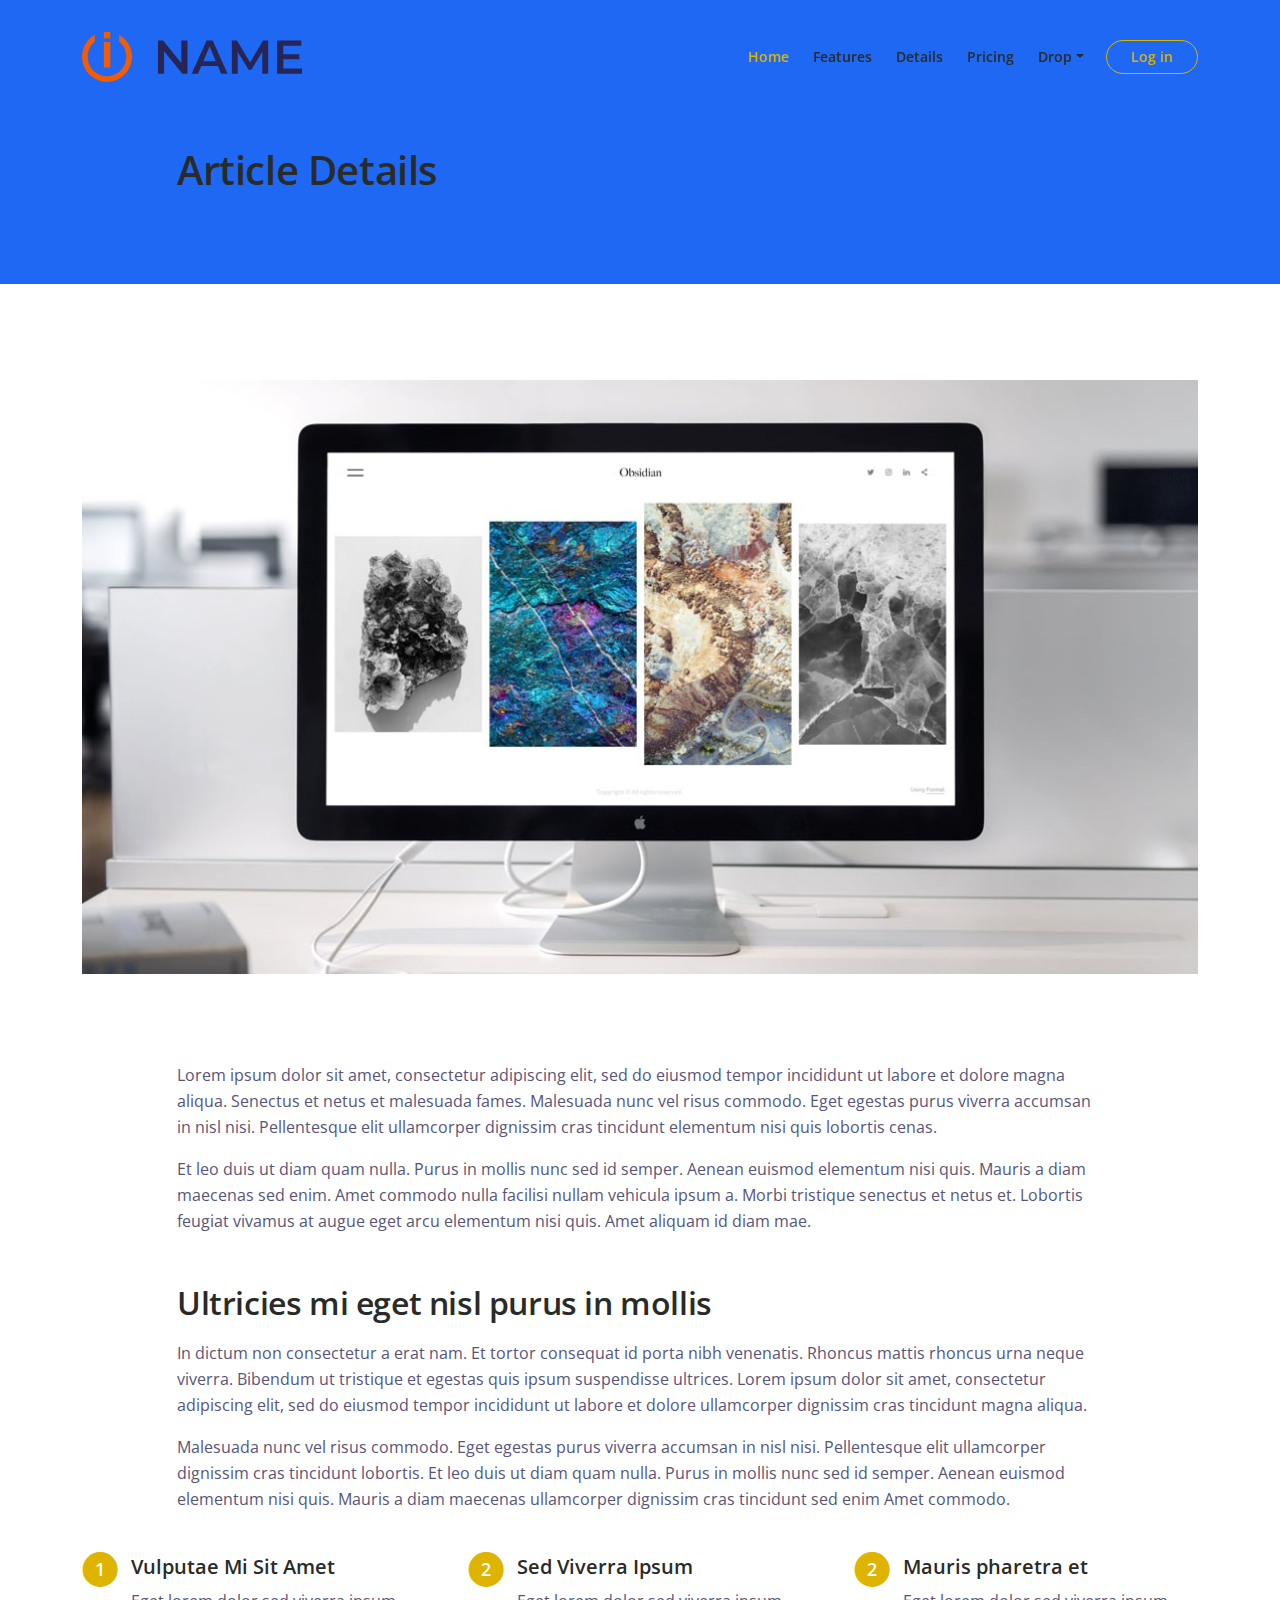
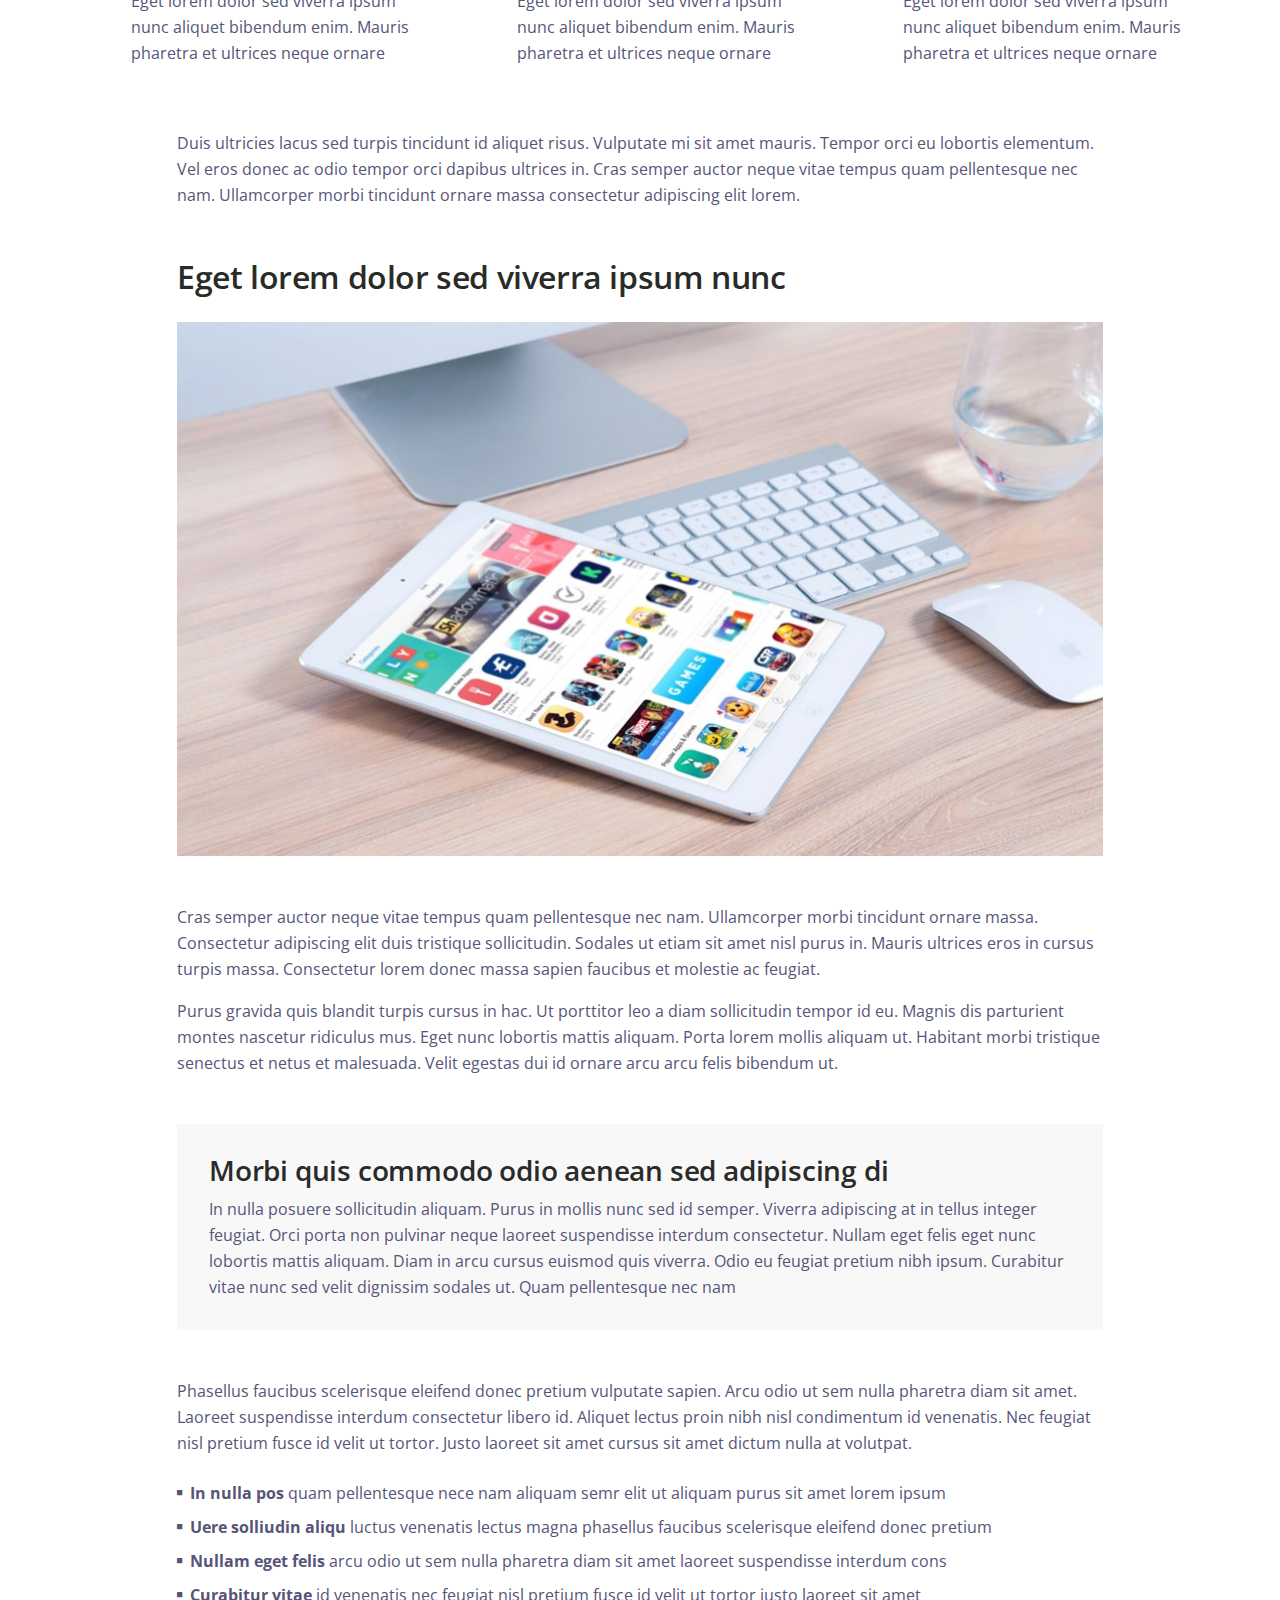
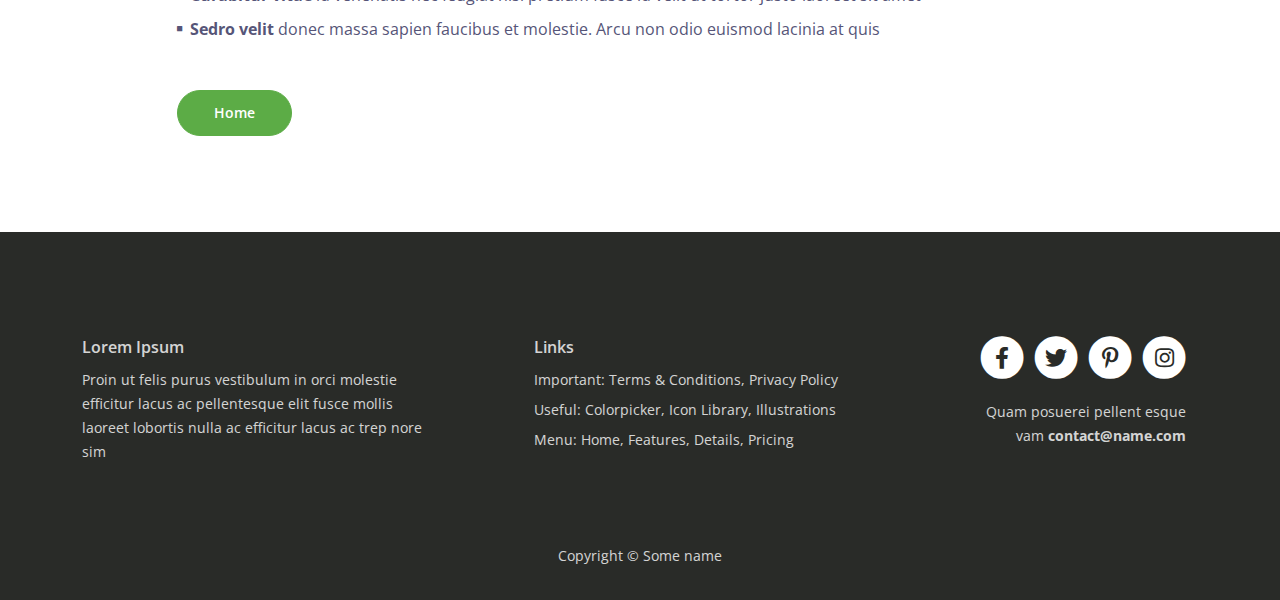
<file: article.html>
<!DOCTYPE html>
<html lang="en">
    <head>
        <meta charset="utf-8">
        <meta name="viewport" content="width=device-width, initial-scale=1, shrink-to-fit=no">
        
        <!-- SEO Meta Tags -->
        <meta name="description" content="Your description">
        <meta name="author" content="Your name">

        <!-- OG Meta Tags to improve the way the post looks when you share the page on Facebook, Twitter, LinkedIn -->
        <meta property="og:site_name" content="" /> <!-- website name -->
        <meta property="og:site" content="" /> <!-- website link -->
        <meta property="og:title" content=""/> <!-- title shown in the actual shared post -->
        <meta property="og:description" content="" /> <!-- description shown in the actual shared post -->
        <meta property="og:image" content="" /> <!-- image link, make sure it's jpg -->
        <meta property="og:url" content="" /> <!-- where do you want your post to link to -->
        <meta name="twitter:card" content="summary_large_image"> <!-- to have large image post format in Twitter -->

        <!-- Webpage Title -->
        <title>Article Details</title>
        
        <!-- Styles -->
        <link href="https://fonts.googleapis.com/css2?family=Open+Sans:ital,wght@0,400;0,600;1,400&display=swap" rel="stylesheet">
        <link href="css/bootstrap.min.css" rel="stylesheet">
        <link href="css/fontawesome-all.min.css" rel="stylesheet">
        <link href="css/swiper.css" rel="stylesheet">
        <link href="css/styles.css" rel="stylesheet">
        
        <!-- Favicon  -->
        <link rel="icon" href="images/favicon.png">
    </head>
    <body>
        
        <!-- Navigation -->
        <nav id="navbarExample" class="navbar navbar-expand-lg fixed-top navbar-light" aria-label="Main navigation">
            <div class="container">

                <!-- Image Logo -->
                <a class="navbar-brand logo-image" href="index.html"><img src="images/logo.svg" alt="alternative"></a> 

                <!-- Text Logo - Use this if you don't have a graphic logo -->
                <!-- <a class="navbar-brand logo-text" href="index.html">Name</a> -->

                <button class="navbar-toggler p-0 border-0" type="button" id="navbarSideCollapse" aria-label="Toggle navigation">
                    <span class="navbar-toggler-icon"></span>
                </button>

                <div class="navbar-collapse offcanvas-collapse" id="navbarsExampleDefault">
                    <ul class="navbar-nav ms-auto navbar-nav-scroll">
                        <li class="nav-item">
                            <a class="nav-link active" aria-current="page" href="index.html">Home</a>
                        </li>
                        <li class="nav-item">
                            <a class="nav-link" href="index.html#features">Features</a>
                        </li>
                        <li class="nav-item">
                            <a class="nav-link" href="index.html#details">Details</a>
                        </li>
                        <li class="nav-item">
                            <a class="nav-link" href="index.html#pricing">Pricing</a>
                        </li>
                        <li class="nav-item dropdown">
                            <a class="nav-link dropdown-toggle" href="#" id="dropdown01" data-bs-toggle="dropdown" aria-expanded="false">Drop</a>
                            <ul class="dropdown-menu" aria-labelledby="dropdown01">
                                <li><a class="dropdown-item" href="article.html">Article Details</a></li>
                                <li><div class="dropdown-divider"></div></li>
                                <li><a class="dropdown-item" href="terms.html">Terms Conditions</a></li>
                                <li><div class="dropdown-divider"></div></li>
                                <li><a class="dropdown-item" href="privacy.html">Privacy Policy</a></li>
                            </ul>
                        </li>
                    </ul>
                    <span class="nav-item">
                        <a class="btn-outline-sm" href="log-in.html">Log in</a>
                    </span>
                </div> <!-- end of navbar-collapse -->
            </div> <!-- end of container -->
        </nav> <!-- end of navbar -->
        <!-- end of navigation -->


        <!-- Header -->
        <header class="ex-header">
            <div class="container">
                <div class="row">
                    <div class="col-xl-10 offset-xl-1">
                        <h1>Article Details</h1>
                    </div> <!-- end of col -->
                </div> <!-- end of row -->
            </div> <!-- end of container -->
        </header> <!-- end of ex-header -->
        <!-- end of header -->


        <!-- Basic -->
        <div class="ex-basic-1 pt-5 pb-5">
            <div class="container">
                <div class="row">
                    <div class="col-lg-12">
                        <img class="img-fluid mt-5 mb-3" src="images/article-details-large.jpg" alt="alternative">
                    </div> <!-- end of col -->
                </div> <!-- end of row -->
            </div> <!-- end of container -->
        </div> <!-- end of ex-basic-1 -->
        <!-- end of basic -->


        <!-- Basic -->
        <div class="ex-basic-1 pt-4">
            <div class="container">
                <div class="row">
                    <div class="col-xl-10 offset-xl-1">
                        <p>Lorem ipsum dolor sit amet, consectetur adipiscing elit, sed do eiusmod tempor incididunt ut labore et dolore magna aliqua. Senectus et netus et malesuada fames. Malesuada nunc vel risus commodo. Eget egestas purus viverra accumsan in nisl nisi. Pellentesque elit ullamcorper dignissim cras tincidunt elementum nisi quis lobortis cenas.</p>
                        <p class="mb-5">Et leo duis ut diam quam nulla. Purus in mollis nunc sed id semper. Aenean euismod elementum nisi quis. Mauris a diam maecenas sed enim. Amet commodo nulla facilisi nullam vehicula ipsum a. Morbi tristique senectus et netus et. Lobortis feugiat vivamus at augue eget arcu elementum nisi quis. Amet aliquam id diam mae.</p>

                        <h2 class="mb-3">Ultricies mi eget nisl purus in mollis</h2>
                        <p>In dictum non consectetur a erat nam. Et tortor consequat id porta nibh venenatis. Rhoncus mattis rhoncus urna neque viverra. Bibendum ut tristique et egestas quis ipsum suspendisse ultrices. Lorem ipsum dolor sit amet, consectetur adipiscing elit, sed do eiusmod tempor incididunt ut labore et dolore ullamcorper dignissim cras tincidunt magna aliqua.</p>
                        <p class="mb-4">Malesuada nunc vel risus commodo. Eget egestas purus viverra accumsan in nisl nisi. Pellentesque elit ullamcorper dignissim cras tincidunt lobortis. Et leo duis ut diam quam nulla. Purus in mollis nunc sed id semper. Aenean euismod elementum nisi quis. Mauris a diam maecenas ullamcorper dignissim cras tincidunt sed enim Amet commodo.</p>
                    </div> <!-- end of col -->
                </div> <!-- end of row -->
            </div> <!-- end of container -->
        </div> <!-- end of ex-basic-1 -->
        <!-- end of basic -->


        <!-- Cards -->
        <div class="ex-cards-1 pt-3 pb-3">
            <div class="container">
                <div class="row">
                    <div class="col-lg-12">
                        
                        <!-- Card -->
                        <div class="card">
                            <ul class="list-unstyled">
                                <li class="d-flex">
                                    <span class="fa-stack">
                                        <span class="fas fa-circle fa-stack-2x"></span>
                                        <span class="fa-stack-1x">1</span>
                                    </span>
                                    <div class="flex-grow-1">
                                        <h5>Vulputae Mi Sit Amet</h5>
                                        <p>Eget lorem dolor sed viverra ipsum nunc aliquet bibendum enim. Mauris pharetra et ultrices neque ornare</p>
                                    </div>
                                </li>
                            </ul>
                        </div> <!-- end of card -->
                        <!-- end of card -->
                        
                        <!-- Card -->
                        <div class="card">
                            <ul class="list-unstyled">
                                <li class="d-flex">
                                    <span class="fa-stack">
                                        <span class="fas fa-circle fa-stack-2x"></span>
                                        <span class="fa-stack-1x">2</span>
                                    </span>
                                    <div class="flex-grow-1">
                                        <h5>Sed Viverra Ipsum</h5>
                                        <p>Eget lorem dolor sed viverra ipsum nunc aliquet bibendum enim. Mauris pharetra et ultrices neque ornare</p>
                                    </div>
                                </li>
                            </ul>
                        </div> <!-- end of card -->
                        <!-- end of card -->
                        
                        <!-- Card -->
                        <div class="card">
                            <ul class="list-unstyled">
                                <li class="d-flex">
                                    <span class="fa-stack">
                                        <span class="fas fa-circle fa-stack-2x"></span>
                                        <span class="fa-stack-1x">2</span>
                                    </span>
                                    <div class="flex-grow-1">
                                        <h5>Mauris pharetra et</h5>
                                        <p>Eget lorem dolor sed viverra ipsum nunc aliquet bibendum enim. Mauris pharetra et ultrices neque ornare</p>
                                    </div>
                                </li>
                            </ul>
                        </div> <!-- end of card -->
                        <!-- end of card -->

                    </div> <!-- end of col -->   
                </div> <!-- end of row -->   
            </div> <!-- end of container -->   
        </div> <!-- end of ex-cards-1 -->
        <!-- end of cards -->


        <!-- Basic -->
        <div class="ex-basic-1 pt-3 pb-5">
            <div class="container">
                <div class="row">
                    <div class="col-xl-10 offset-xl-1">
                        <p class="mb-5">Duis ultricies lacus sed turpis tincidunt id aliquet risus. Vulputate mi sit amet mauris. Tempor orci eu lobortis elementum. Vel eros donec ac odio tempor orci dapibus ultrices in. Cras semper auctor neque vitae tempus quam pellentesque nec nam. Ullamcorper morbi tincidunt ornare massa consectetur adipiscing elit lorem.</p>
                        
                        <h2 class="mb-4">Eget lorem dolor sed viverra ipsum nunc</h2>
                        <img class="img-fluid mb-5" src="images/article-details-small.jpg" alt="alternative">
                        <p>Cras semper auctor neque vitae tempus quam pellentesque nec nam. Ullamcorper morbi tincidunt ornare massa. Consectetur adipiscing elit duis tristique sollicitudin. Sodales ut etiam sit amet nisl purus in. Mauris ultrices eros in cursus turpis massa. Consectetur lorem donec massa sapien faucibus et molestie ac feugiat.</p>
                        <p class="mb-5">Purus gravida quis blandit turpis cursus in hac. Ut porttitor leo a diam sollicitudin tempor id eu. Magnis dis parturient montes nascetur ridiculus mus. Eget nunc lobortis mattis aliquam. Porta lorem mollis aliquam ut. Habitant morbi tristique senectus et netus et malesuada. Velit egestas dui id ornare arcu arcu felis bibendum ut.</p>
                        <div class="text-box mb-5">
                            <h3>Morbi quis commodo odio aenean sed adipiscing di</h3>
                            <p>In nulla posuere sollicitudin aliquam. Purus in mollis nunc sed id semper. Viverra adipiscing at in tellus integer feugiat. Orci porta non pulvinar neque laoreet suspendisse interdum consectetur. Nullam eget felis eget nunc lobortis mattis aliquam. Diam in arcu cursus euismod quis viverra. Odio eu feugiat pretium nibh ipsum. Curabitur vitae nunc sed velit dignissim sodales ut. Quam pellentesque nec nam</p>
                        </div> <!-- end of text-box -->
                        <p class="mb-4">Phasellus faucibus scelerisque eleifend donec pretium vulputate sapien. Arcu odio ut sem nulla pharetra diam sit amet. Laoreet suspendisse interdum consectetur libero id. Aliquet lectus proin nibh nisl condimentum id venenatis. Nec feugiat nisl pretium fusce id velit ut tortor. Justo laoreet sit amet cursus sit amet dictum nulla at volutpat.</p>
                        <ul class="list-unstyled li-space-lg mb-5">
                            <li class="d-flex">
                                <i class="fas fa-square"></i>
                                <div class="flex-grow-1"><strong>In nulla pos</strong> quam pellentesque nece nam aliquam semr elit ut aliquam purus sit amet lorem ipsum</div>
                            </li>
                            <li class="d-flex">
                                <i class="fas fa-square"></i>
                                <div class="flex-grow-1"><strong>Uere solliudin aliqu</strong> luctus venenatis lectus magna phasellus faucibus scelerisque eleifend donec pretium</div>
                            </li>
                            <li class="d-flex">
                                <i class="fas fa-square"></i>
                                <div class="flex-grow-1"><strong>Nullam eget felis</strong> arcu odio ut sem nulla pharetra diam sit amet laoreet suspendisse interdum cons</div>
                            </li>
                            <li class="d-flex">
                                <i class="fas fa-square"></i>
                                <div class="flex-grow-1"><strong>Curabitur vitae</strong> id venenatis nec feugiat nisl pretium fusce id velit ut tortor justo laoreet sit amet</div>
                            </li>
                            <li class="d-flex">
                                <i class="fas fa-square"></i>
                                <div class="flex-grow-1"><strong>Sedro velit</strong> donec massa sapien faucibus et molestie. Arcu non odio euismod lacinia at quis</div>
                            </li>
                        </ul>
                        
                        <a class="btn-solid-reg mb-5" href="index.html">Home</a>
                    </div> <!-- end of col -->
                </div> <!-- end of row -->
            </div> <!-- end of container -->
        </div> <!-- end of ex-basic-1 -->
        <!-- end of basic -->


        <!-- Footer -->
        <div class="footer">
            <div class="container">
                <div class="row">
                    <div class="col-lg-12">
                        <div class="footer-col first">
                            <h6>Lorem Ipsum</h6>
                            <p class="p-small">Proin ut felis purus vestibulum in orci molestie efficitur lacus ac pellentesque elit fusce mollis laoreet lobortis nulla ac efficitur lacus ac trep nore sim </p>
                        </div> <!-- end of footer-col -->
                        <div class="footer-col second">
                            <h6>Links</h6>
                            <ul class="list-unstyled li-space-lg p-small">
                                <li>Important: <a href="terms.html">Terms & Conditions</a>, <a href="privacy.html">Privacy Policy</a></li>
                                <li>Useful: <a href="#">Colorpicker</a>, <a href="#">Icon Library</a>, <a href="#">Illustrations</a></li>
                                <li>Menu: <a href="#header">Home</a>, <a href="#features">Features</a>, <a href="#details">Details</a>, <a href="#pricing">Pricing</a></li>
                            </ul>
                        </div> <!-- end of footer-col -->
                        <div class="footer-col third">
                            <span class="fa-stack">
                                <a href="#your-link">
                                    <i class="fas fa-circle fa-stack-2x"></i>
                                    <i class="fab fa-facebook-f fa-stack-1x"></i>
                                </a>
                            </span>
                            <span class="fa-stack">
                                <a href="#your-link">
                                    <i class="fas fa-circle fa-stack-2x"></i>
                                    <i class="fab fa-twitter fa-stack-1x"></i>
                                </a>
                            </span>
                            <span class="fa-stack">
                                <a href="#your-link">
                                    <i class="fas fa-circle fa-stack-2x"></i>
                                    <i class="fab fa-pinterest-p fa-stack-1x"></i>
                                </a>
                            </span>
                            <span class="fa-stack">
                                <a href="#your-link">
                                    <i class="fas fa-circle fa-stack-2x"></i>
                                    <i class="fab fa-instagram fa-stack-1x"></i>
                                </a>
                            </span>
                            <p class="p-small">Quam posuerei pellent esque vam <a href="mailto:contact@name.com"><strong>contact@name.com</strong></a></p>
                        </div> <!-- end of footer-col -->
                    </div> <!-- end of col -->
                </div> <!-- end of row -->
            </div> <!-- end of container -->
        </div> <!-- end of footer -->  
        <!-- end of footer -->


        <!-- Copyright -->
        <div class="copyright">
            <div class="container">
                <div class="row">
                    <div class="col-lg-12">
                        <p class="p-small">Copyright © Some name</p>
                    </div> <!-- end of col -->
                </div> <!-- enf of row -->
            </div> <!-- end of container -->
        </div> <!-- end of copyright --> 
        <!-- end of copyright -->
        

        <!-- Back To Top Button -->
        <button onclick="topFunction()" id="myBtn">
            <img src="images/up-arrow.png" alt="alternative">
        </button>
        <!-- end of back to top button -->
            
        <!-- Scripts -->
        <script src="js/bootstrap.min.js"></script> <!-- Bootstrap framework -->
        <script src="js/swiper.min.js"></script> <!-- Swiper for image and text sliders -->
        <script src="js/purecounter.min.js"></script> <!-- Purecounter counter for statistics numbers -->
        <script src="js/replaceme.min.js"></script> <!-- ReplaceMe for rotating text -->
        <script src="js/scripts.js"></script> <!-- Custom scripts -->
    </body>
</html>
</file>
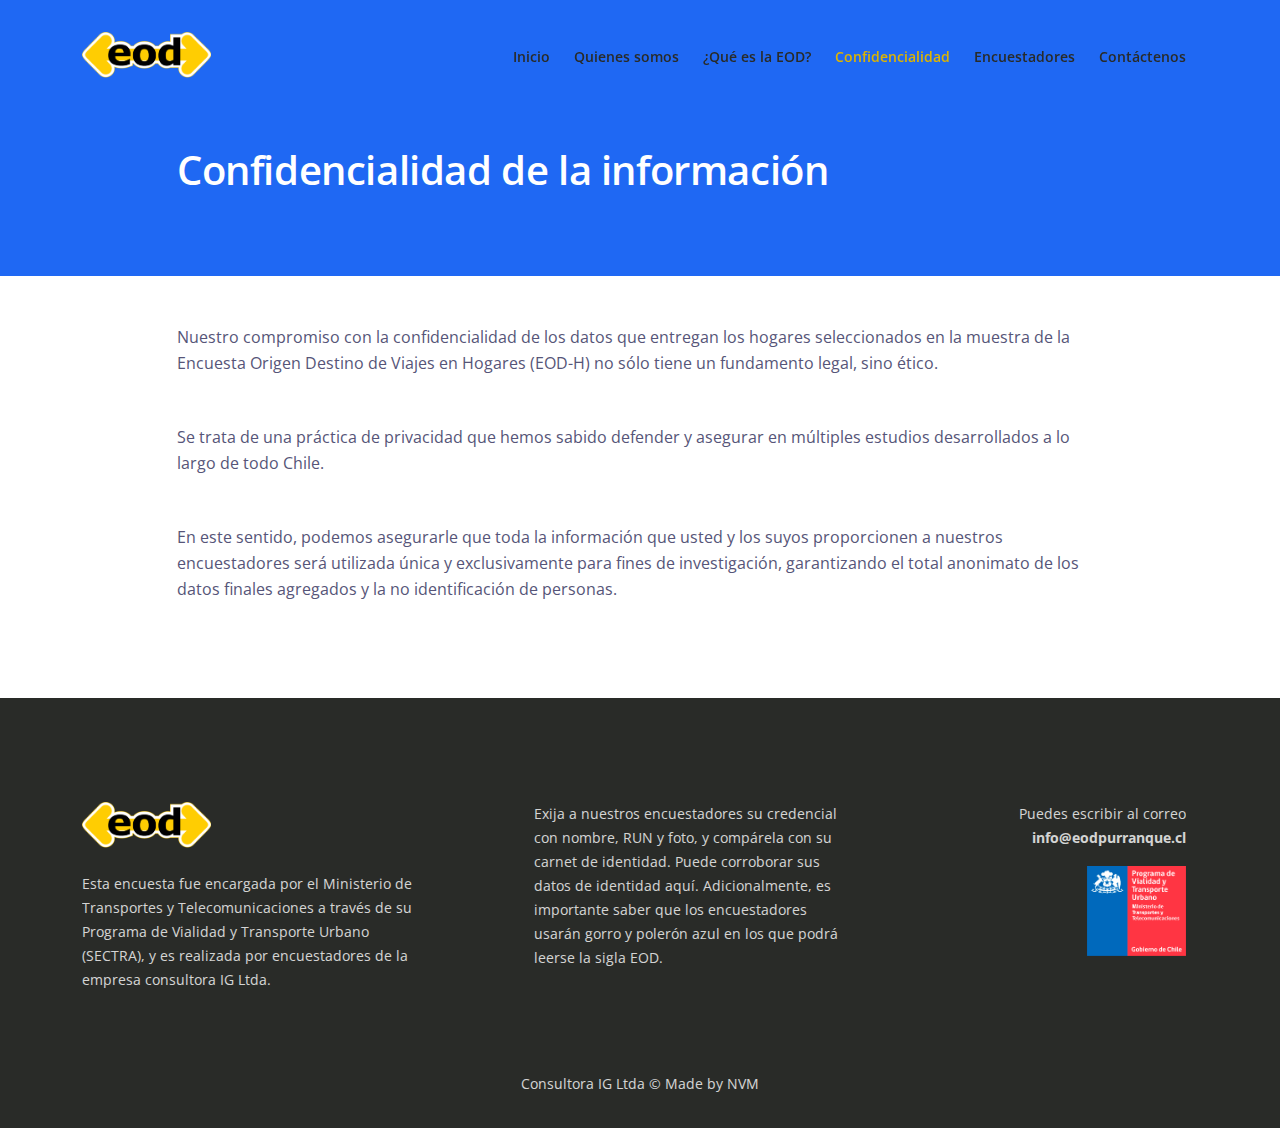
<file: confidencialidad.html>
<!DOCTYPE html>
<html lang="en">
    <head>
        <meta charset="utf-8">
        <meta name="viewport" content="width=device-width, initial-scale=1, shrink-to-fit=no">
        
        <!-- SEO Meta Tags -->
        <meta name="description" content="Your description">
        <meta name="author" content="Your name">

        <!-- OG Meta Tags to improve the way the post looks when you share the page on Facebook, Twitter, LinkedIn -->
        <meta property="og:site_name" content="" /> <!-- website name -->
        <meta property="og:site" content="" /> <!-- website link -->
        <meta property="og:title" content=""/> <!-- title shown in the actual shared post -->
        <meta property="og:description" content="" /> <!-- description shown in the actual shared post -->
        <meta property="og:image" content="" /> <!-- image link, make sure it's jpg -->
        <meta property="og:url" content="" /> <!-- where do you want your post to link to -->
        <meta name="twitter:card" content="summary_large_image"> <!-- to have large image post format in Twitter -->

        <!-- Webpage Title -->
        <title>Confidencialidad de la información</title>
        
        <!-- Styles -->
        <link href="https://fonts.googleapis.com/css2?family=Open+Sans:ital,wght@0,400;0,600;1,400&display=swap" rel="stylesheet">
        <link href="css/bootstrap.min.css" rel="stylesheet">
        <link href="css/fontawesome-all.min.css" rel="stylesheet">
        <link href="css/swiper.css" rel="stylesheet">
        <link href="css/styles.css" rel="stylesheet">
        
        <!-- Favicon  -->
        <link rel="icon" href="images/favicon.png">
    </head>
    <body>
        
        <!-- Navigation -->
        <nav id="navbarExample" class="navbar navbar-expand-lg fixed-top navbar-light" aria-label="Main navigation">
            <div class="container">

                <!-- Image Logo -->
                <a class="navbar-brand logo-image" href="index.html"><img src="images/eod.png" alt="alternative"></a> 

                <!-- Text Logo - Use this if you don't have a graphic logo -->
                <!-- <a class="navbar-brand logo-text" href="index.html">Name</a> -->

                <button class="navbar-toggler p-0 border-0" type="button" id="navbarSideCollapse" aria-label="Toggle navigation">
                    <span class="navbar-toggler-icon"></span>
                </button>

                <div class="navbar-collapse offcanvas-collapse" id="navbarsExampleDefault">
                    <ul class="navbar-nav ms-auto navbar-nav-scroll">
                        <li class="nav-item">
                            <a class="nav-link" href="./">Inicio</a>
                        </li>
                        <li class="nav-item">
                            <a class="nav-link" href="./quienes-somos.html">Quienes somos</a>
                        </li>
                        <li class="nav-item">
                            <a class="nav-link" href="./que-es-la-eod.html">¿Qué es la EOD?</a>
                        </li>
                        <li class="nav-item">
                            <a class="nav-link active" aria-current="page"  href="#">Confidencialidad</a>
                        </li>
                        <li class="nav-item">
                            <a class="nav-link" href="./encuestadores.html">Encuestadores</a>
                        </li>
                        <li class="nav-item">
                            <a class="nav-link" href="./contacto.html">Contáctenos</a>
                        </li>
                    </ul>
                </div> <!-- end of navbar-collapse -->
            </div> <!-- end of container -->
        </nav> <!-- end of navbar -->
        <!-- end of navigation -->


        <!-- Header -->
        <header class="ex-header">
            <div class="container">
                <div class="row">
                    <div class="col-xl-10 offset-xl-1">
                        <h1-white>Confidencialidad de la información</h1-white>
                    </div> <!-- end of col -->
                </div> <!-- end of row -->
            </div> <!-- end of container -->
        </header> <!-- end of ex-header -->
        <!-- end of header -->


        <!-- Basic -->
        <div class="ex-basic-1 pt-5 pb-5">
            <div class="container">
                <div class="row">
                    <div class="col-xl-10 offset-xl-1">
                        <p class="mb-5">Nuestro compromiso con la confidencialidad de los datos que entregan los hogares seleccionados en la muestra de la Encuesta Origen Destino de Viajes en Hogares (EOD-H) no sólo tiene un fundamento legal, sino ético.</p>
                        <p class="mb-5">Se trata de una práctica de privacidad que hemos sabido defender y asegurar en múltiples estudios desarrollados a lo largo de todo Chile.</p>
                        <p class="mb-5">En este sentido, podemos asegurarle que toda la información que usted y los suyos proporcionen a nuestros encuestadores será utilizada única y exclusivamente para fines de investigación, garantizando el total anonimato de los datos finales agregados y la no identificación de personas.</p>
                    </div> <!-- end of col -->
                </div> <!-- end of row -->
            </div> <!-- end of container -->
        </div> <!-- end of ex-basic-1 -->
        <!-- end of basic -->


        <!-- Footer -->
        <div class="footer">
            <div class="container">
                <div class="row">
                    <div class="col-lg-12">
                        <div class="footer-col first">
                            <ahref="index.html"><img src="images/eod.png" style="height:50px;margin-bottom:20px;" alt="alternative"></a> 
                            <p class="p-small">Esta encuesta fue encargada por el Ministerio de Transportes y Telecomunicaciones a través de su Programa de Vialidad y Transporte Urbano (SECTRA), y es realizada por encuestadores de la empresa consultora IG Ltda.</p>
                        </div> <!-- end of footer-col -->
                        <div class="footer-col second">
                            <p class="p-small">Exija a nuestros encuestadores su credencial con nombre, RUN y foto, y compárela con su carnet de identidad. Puede corroborar sus datos de identidad <a href="./encuestadores.html">aquí</a>. Adicionalmente, es importante saber que los encuestadores usarán gorro y polerón azul en los que podrá leerse la sigla EOD.</p>
                        </div> <!-- end of footer-col -->
                        <div class="footer-col third">
                            <p class="p-small">Puedes escribir al correo <a href="mailto:info@eodpurranque.cl"><strong>info@eodpurranque.cl</strong></a></p>
                            <div class="row">
                                <div class="col-lg-12">
                                    <ahref="index.html"><img src="images/gobierno.png" style="height:90px;" alt="alternative"></a> 
                                </div>
                            </div>
                        </div> <!-- end of footer-col -->
                    </div> <!-- end of col -->
                </div> <!-- end of row -->
            </div> <!-- end of container -->
        </div> <!-- end of footer -->  
        <!-- end of footer -->


        <!-- Copyright -->
        <div class="copyright">
            <div class="container">
                <div class="row">
                    <div class="col-lg-12">
                        <p class="p-small">Consultora IG Ltda © Made by <a href="https://nicolasvegam.github.io/">NVM</a></p>
                    </div> <!-- end of col -->
                </div> <!-- enf of row -->
            </div> <!-- end of container -->
        </div> <!-- end of copyright --> 
        <!-- end of copyright -->
        

        <!-- Back To Top Button -->
        <button onclick="topFunction()" id="myBtn">
            <img src="images/up-arrow.png" alt="alternative">
        </button>
        <!-- end of back to top button -->
            
        <!-- Scripts -->
        <script src="js/bootstrap.min.js"></script> <!-- Bootstrap framework -->
        <script src="js/swiper.min.js"></script> <!-- Swiper for image and text sliders -->
        <script src="js/purecounter.min.js"></script> <!-- Purecounter counter for statistics numbers -->
        <script src="js/replaceme.min.js"></script> <!-- ReplaceMe for rotating text -->
        <script src="js/scripts.js"></script> <!-- Custom scripts -->
    </body>
</html>
</file>
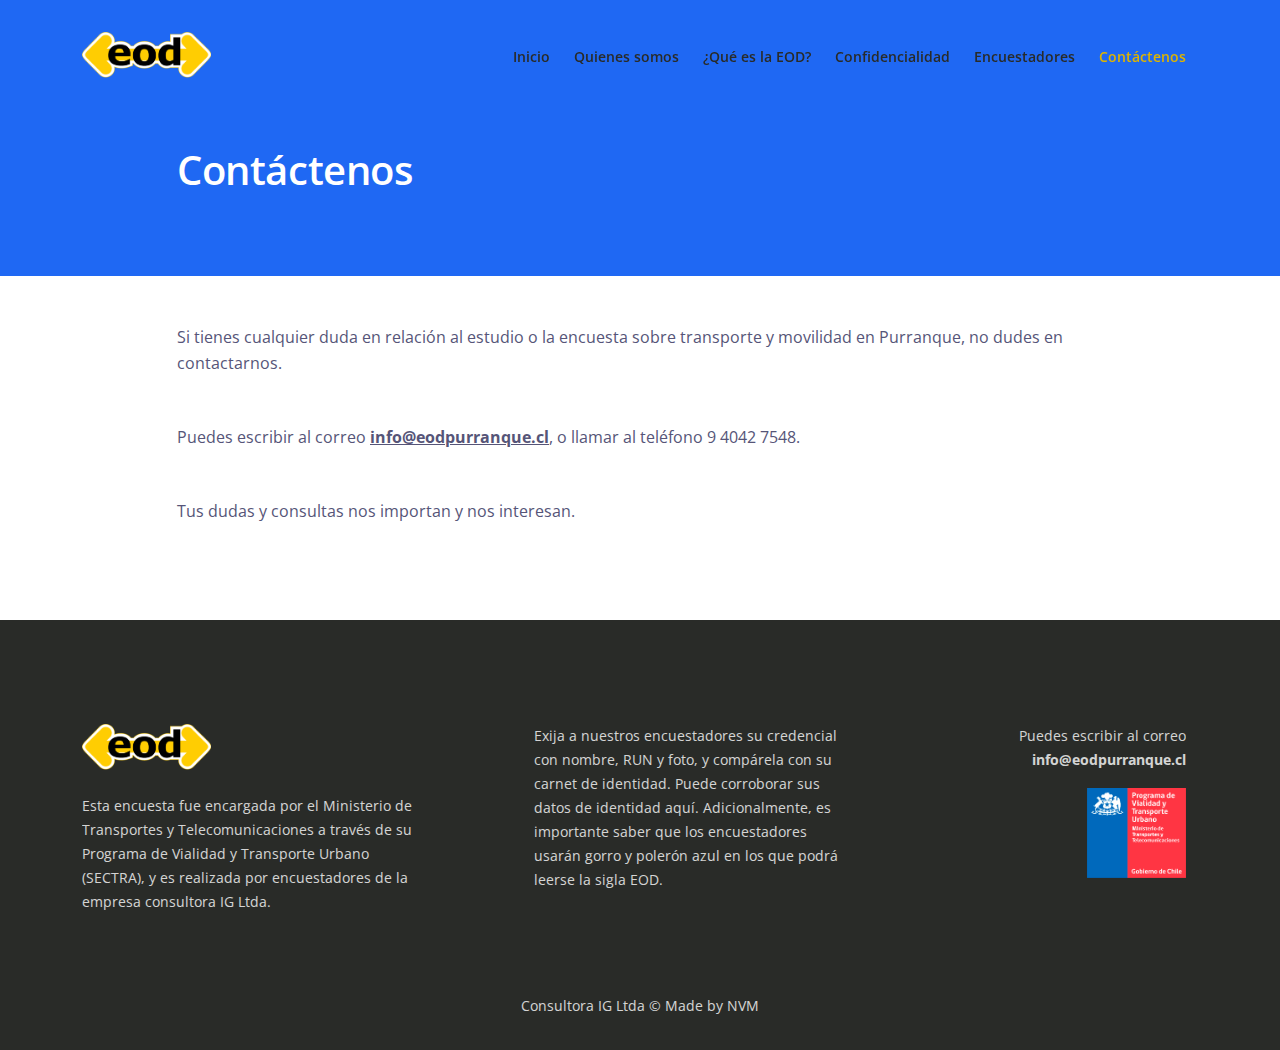
<file: contacto.html>
<!DOCTYPE html>
<html lang="en">
    <head>
        <meta charset="utf-8">
        <meta name="viewport" content="width=device-width, initial-scale=1, shrink-to-fit=no">
        
        <!-- SEO Meta Tags -->
        <meta name="description" content="Your description">
        <meta name="author" content="Your name">

        <!-- OG Meta Tags to improve the way the post looks when you share the page on Facebook, Twitter, LinkedIn -->
        <meta property="og:site_name" content="" /> <!-- website name -->
        <meta property="og:site" content="" /> <!-- website link -->
        <meta property="og:title" content=""/> <!-- title shown in the actual shared post -->
        <meta property="og:description" content="" /> <!-- description shown in the actual shared post -->
        <meta property="og:image" content="" /> <!-- image link, make sure it's jpg -->
        <meta property="og:url" content="" /> <!-- where do you want your post to link to -->
        <meta name="twitter:card" content="summary_large_image"> <!-- to have large image post format in Twitter -->

        <!-- Webpage Title -->
        <title>Contáctenos</title>
        
        <!-- Styles -->
        <link href="https://fonts.googleapis.com/css2?family=Open+Sans:ital,wght@0,400;0,600;1,400&display=swap" rel="stylesheet">
        <link href="css/bootstrap.min.css" rel="stylesheet">
        <link href="css/fontawesome-all.min.css" rel="stylesheet">
        <link href="css/swiper.css" rel="stylesheet">
        <link href="css/styles.css" rel="stylesheet">
        
        <!-- Favicon  -->
        <link rel="icon" href="images/favicon.png">
    </head>
    <body>
        
        <!-- Navigation -->
        <nav id="navbarExample" class="navbar navbar-expand-lg fixed-top navbar-light" aria-label="Main navigation">
            <div class="container">

                <!-- Image Logo -->
                <a class="navbar-brand logo-image" href="index.html"><img src="images/eod.png" alt="alternative"></a> 

                <!-- Text Logo - Use this if you don't have a graphic logo -->
                <!-- <a class="navbar-brand logo-text" href="index.html">Name</a> -->

                <button class="navbar-toggler p-0 border-0" type="button" id="navbarSideCollapse" aria-label="Toggle navigation">
                    <span class="navbar-toggler-icon"></span>
                </button>

                <div class="navbar-collapse offcanvas-collapse" id="navbarsExampleDefault">
                    <ul class="navbar-nav ms-auto navbar-nav-scroll">
                        <li class="nav-item">
                            <a class="nav-link" href="./">Inicio</a>
                        </li>
                        <li class="nav-item">
                            <a class="nav-link" href="./quienes-somos.html">Quienes somos</a>
                        </li>
                        <li class="nav-item">
                            <a class="nav-link" href="./que-es-la-eod.html">¿Qué es la EOD?</a>
                        </li>
                        <li class="nav-item">
                            <a class="nav-link" href="./confidencialidad.html">Confidencialidad</a>
                        </li>
                        <li class="nav-item">
                            <a class="nav-link" href="./encuestadores.html">Encuestadores</a>
                        </li>
                        <li class="nav-item">
                            <a class="nav-link active" aria-current="page"  href="#">Contáctenos</a>
                        </li>
                    </ul>
                </div> <!-- end of navbar-collapse -->
            </div> <!-- end of container -->
        </nav> <!-- end of navbar -->
        <!-- end of navigation -->



        <!-- Header -->
        <header class="ex-header">
            <div class="container">
                <div class="row">
                    <div class="col-xl-10 offset-xl-1">
                        <h1-white>Contáctenos</h1-white>
                    </div> <!-- end of col -->
                </div> <!-- end of row -->
            </div> <!-- end of container -->
        </header> <!-- end of ex-header -->
        <!-- end of header -->


        <!-- Basic -->
        <div class="ex-basic-1 pt-5 pb-5">
            <div class="container">
                <div class="row">
                    <div class="col-xl-10 offset-xl-1">
                        <p class="mb-5">Si tienes cualquier duda en relación al estudio o la encuesta sobre transporte y movilidad en Purranque, no dudes en contactarnos.</p>
                        <p class="mb-5">Puedes escribir al correo <a href="mailto:info@eodpurranque.cl"><strong>info@eodpurranque.cl</strong></a>, o llamar al teléfono 9 4042 7548.</p>
                        <p class="mb-5">Tus dudas y consultas nos importan y nos interesan.</p>
                    </div> <!-- end of col -->
                </div> <!-- end of row -->
            </div> <!-- end of container -->
        </div> <!-- end of ex-basic-1 -->
        <!-- end of basic -->


        <!-- Footer -->
        <div class="footer">
            <div class="container">
                <div class="row">
                    <div class="col-lg-12">
                        <div class="footer-col first">
                            <ahref="index.html"><img src="images/eod.png" style="height:50px;margin-bottom:20px;" alt="alternative"></a> 
                            <p class="p-small">Esta encuesta fue encargada por el Ministerio de Transportes y Telecomunicaciones a través de su Programa de Vialidad y Transporte Urbano (SECTRA), y es realizada por encuestadores de la empresa consultora IG Ltda.</p>
                        </div> <!-- end of footer-col -->
                        <div class="footer-col second">
                            <p class="p-small">Exija a nuestros encuestadores su credencial con nombre, RUN y foto, y compárela con su carnet de identidad. Puede corroborar sus datos de identidad <a href="./encuestadores.html">aquí</a>. Adicionalmente, es importante saber que los encuestadores usarán gorro y polerón azul en los que podrá leerse la sigla EOD.</p>
                        </div> <!-- end of footer-col -->
                        <div class="footer-col third">
                            <p class="p-small">Puedes escribir al correo <a href="mailto:info@eodpurranque.cl"><strong>info@eodpurranque.cl</strong></a></p>
                            <div class="row">
                                <div class="col-lg-12">
                                    <ahref="index.html"><img src="images/gobierno.png" style="height:90px;" alt="alternative"></a> 
                                </div>
                            </div>
                        </div> <!-- end of footer-col -->
                    </div> <!-- end of col -->
                </div> <!-- end of row -->
            </div> <!-- end of container -->
        </div> <!-- end of footer -->  
        <!-- end of footer -->


        <!-- Copyright -->
        <div class="copyright">
            <div class="container">
                <div class="row">
                    <div class="col-lg-12">
                        <p class="p-small">Consultora IG Ltda © Made by <a href="https://nicolasvegam.github.io/">NVM</a></p>
                    </div> <!-- end of col -->
                </div> <!-- enf of row -->
            </div> <!-- end of container -->
        </div> <!-- end of copyright --> 
        <!-- end of copyright -->
        

        <!-- Back To Top Button -->
        <button onclick="topFunction()" id="myBtn">
            <img src="images/up-arrow.png" alt="alternative">
        </button>
        <!-- end of back to top button -->
            
        <!-- Scripts -->
        <script src="js/bootstrap.min.js"></script> <!-- Bootstrap framework -->
        <script src="js/swiper.min.js"></script> <!-- Swiper for image and text sliders -->
        <script src="js/purecounter.min.js"></script> <!-- Purecounter counter for statistics numbers -->
        <script src="js/replaceme.min.js"></script> <!-- ReplaceMe for rotating text -->
        <script src="js/scripts.js"></script> <!-- Custom scripts -->
    </body>
</html>
</file>
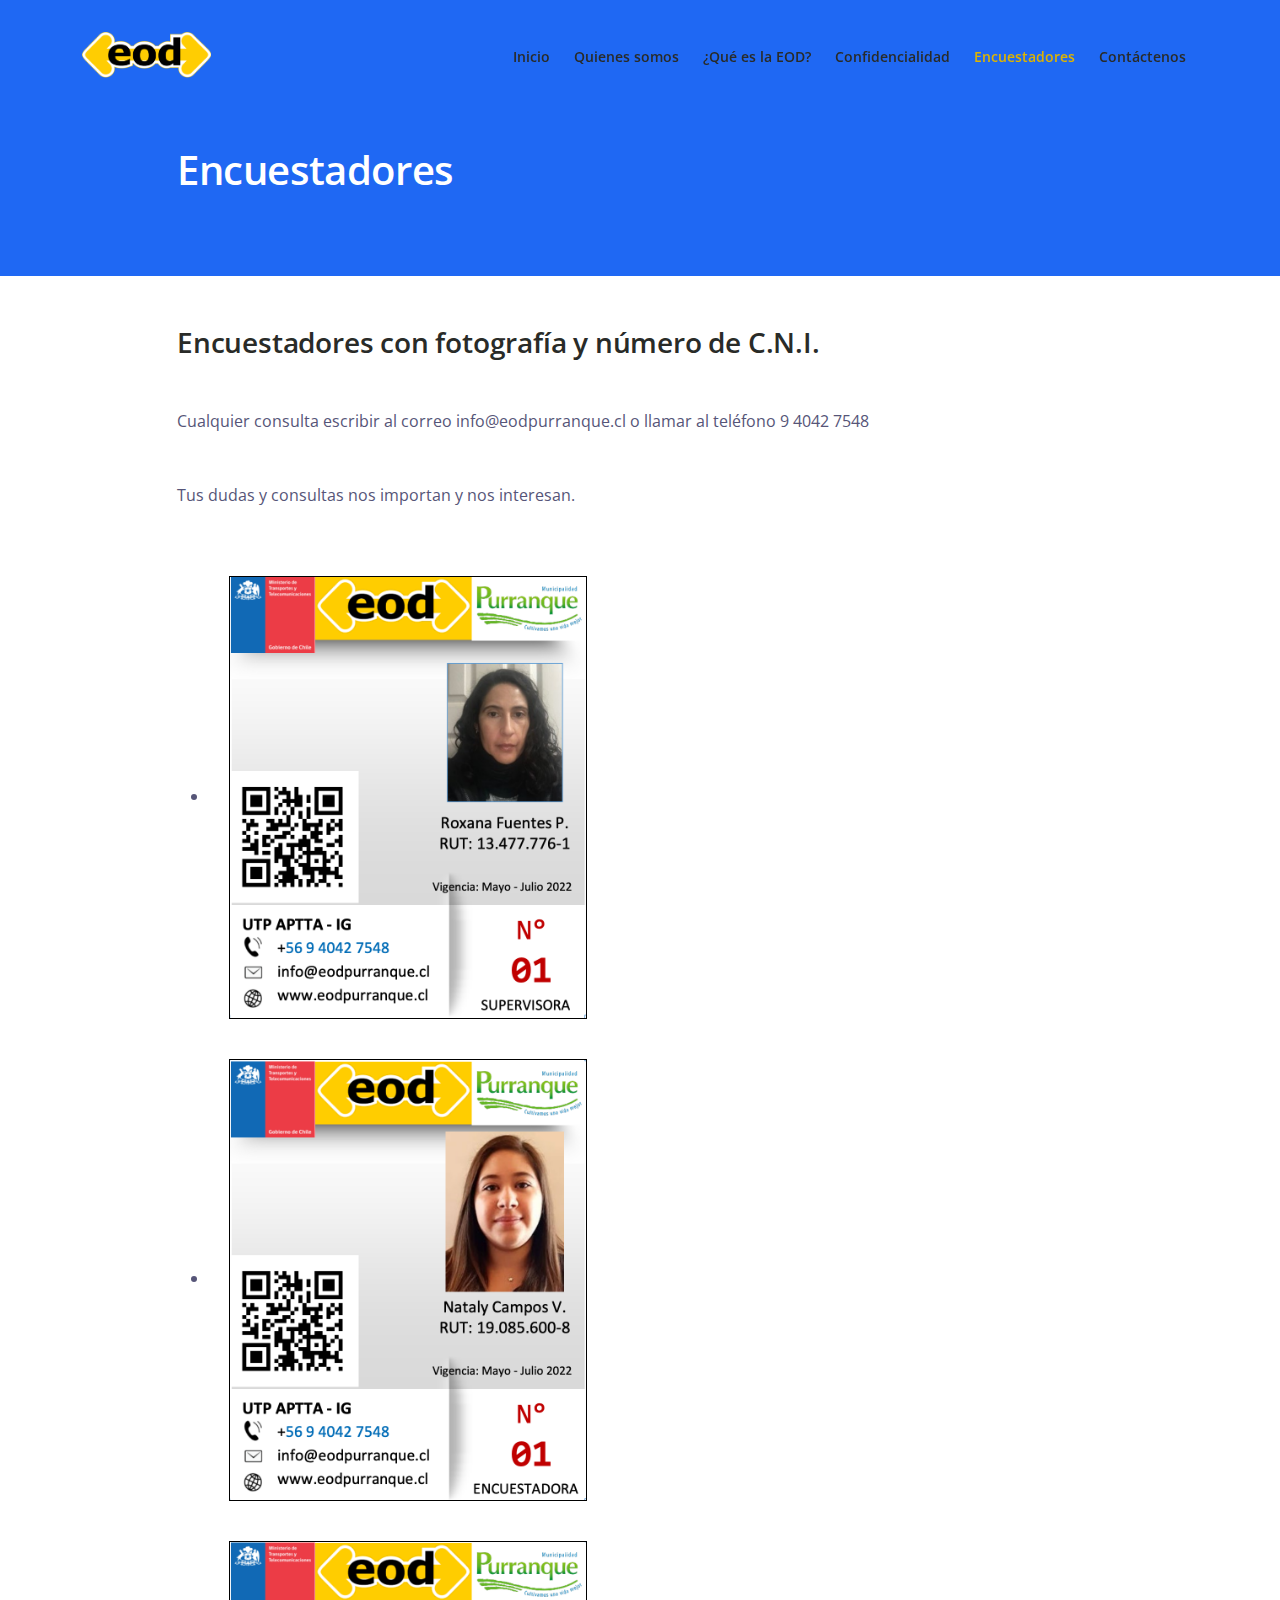
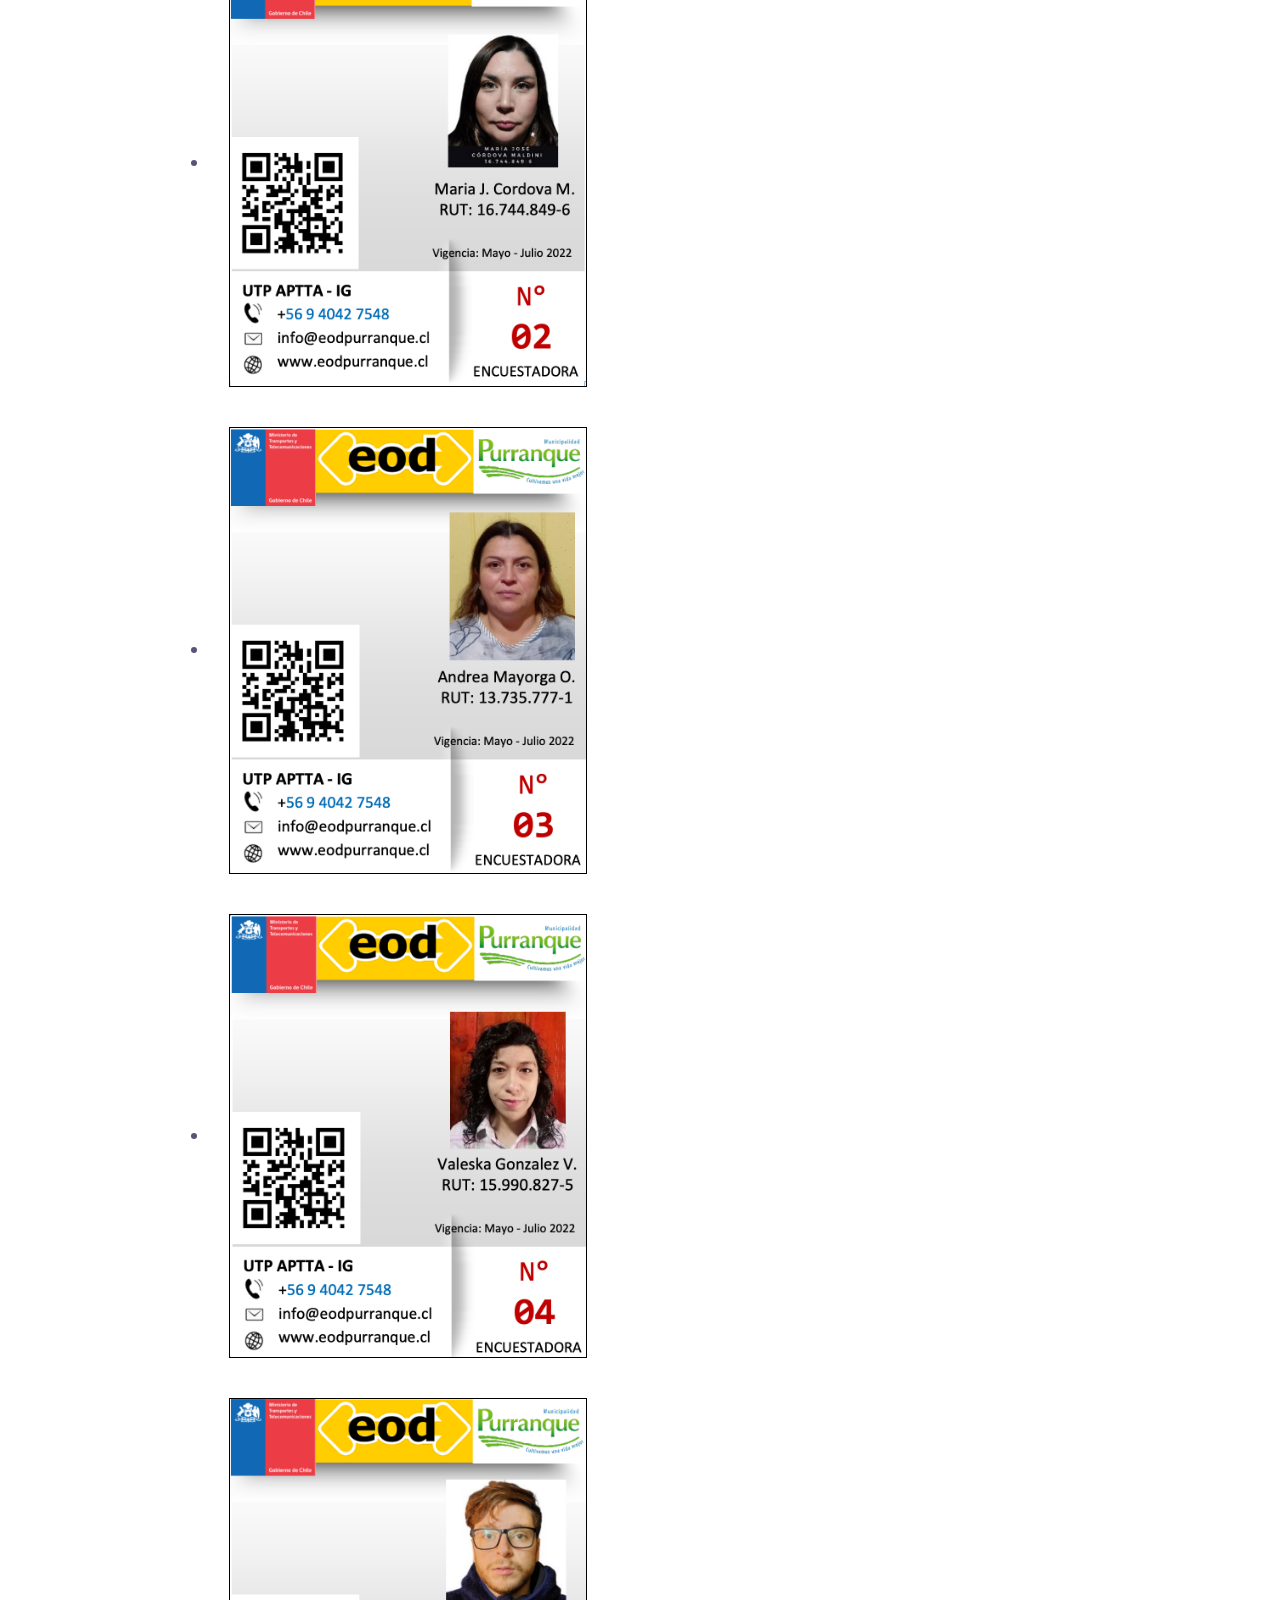
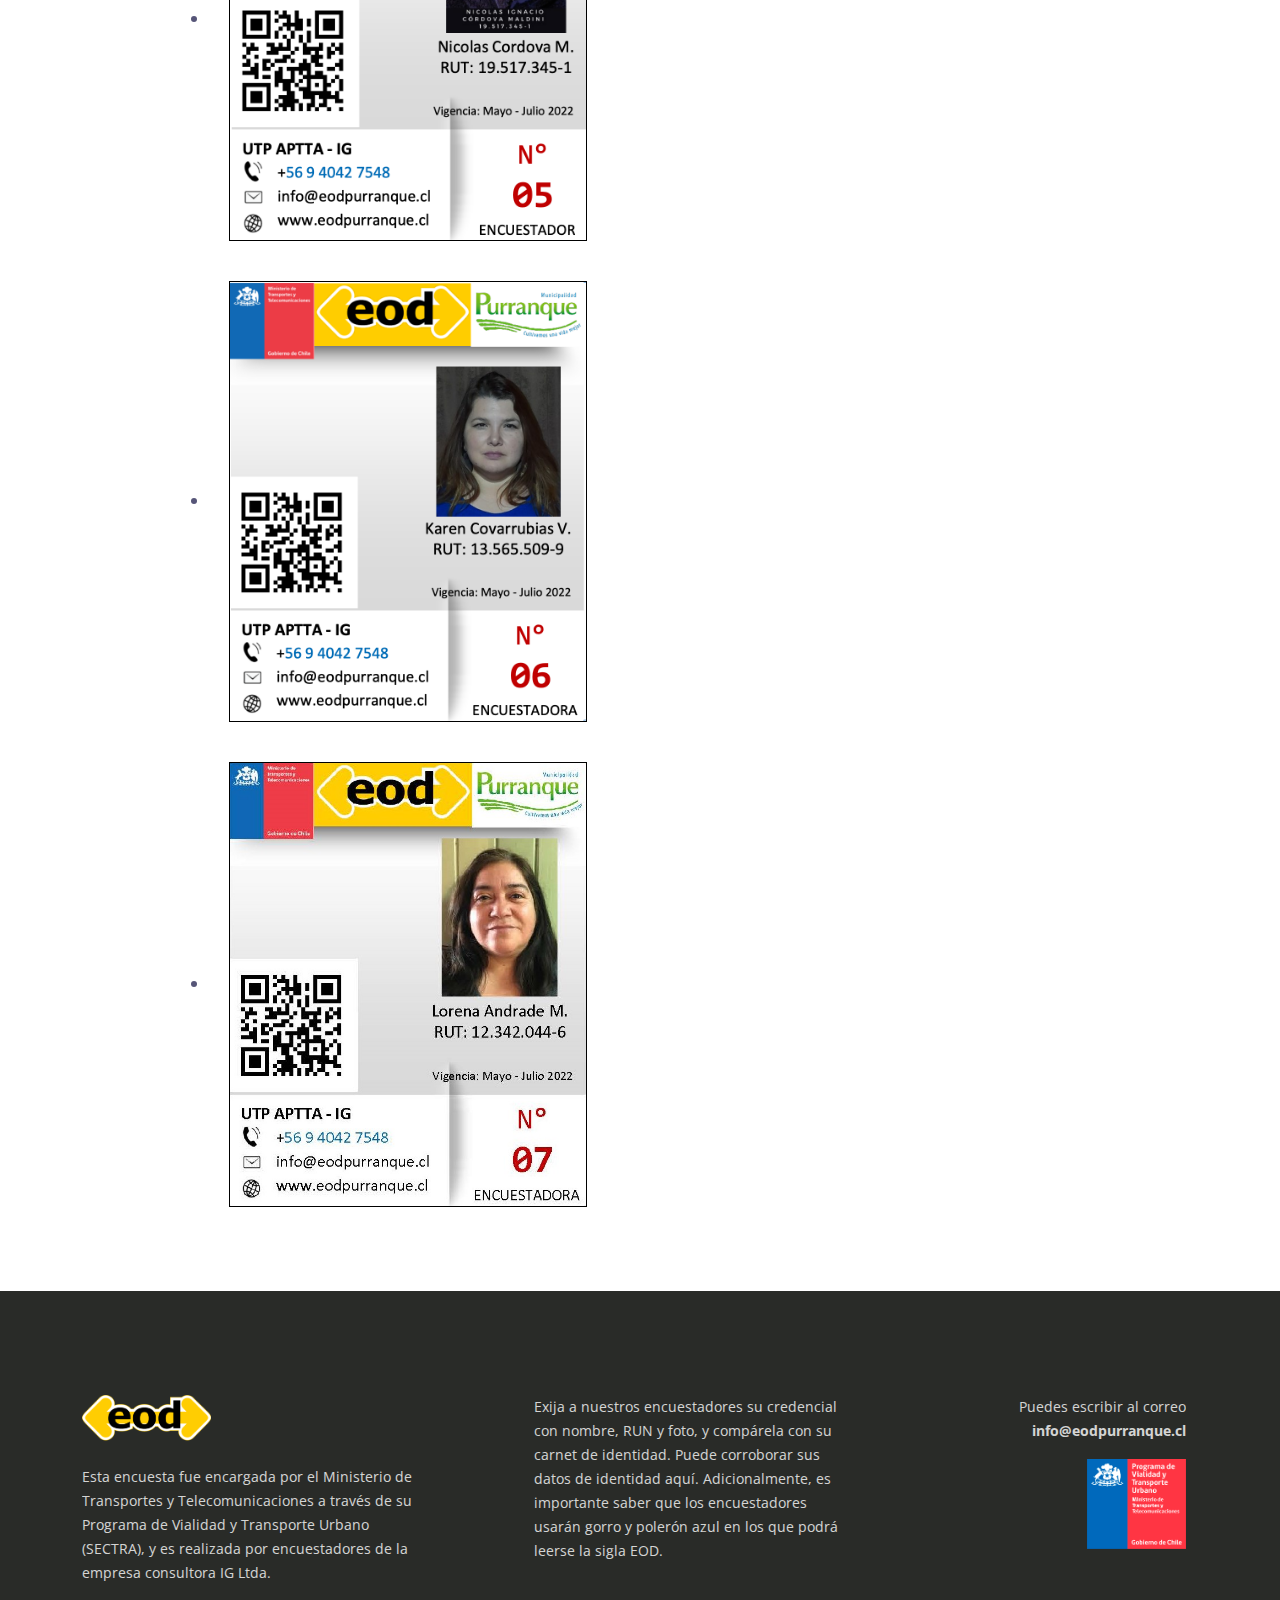
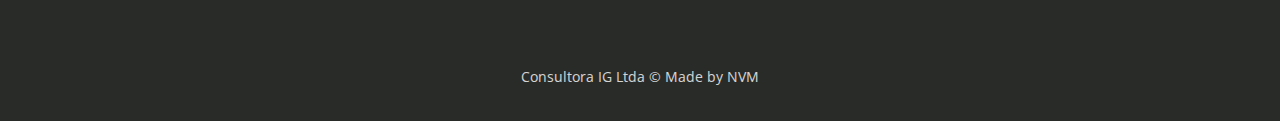
<file: encuestadores.html>
<!DOCTYPE html>
<html lang="en">
    <head>
        <meta charset="utf-8">
        <meta name="viewport" content="width=device-width, initial-scale=1, shrink-to-fit=no">
        
        <!-- SEO Meta Tags -->
        <meta name="description" content="Your description">
        <meta name="author" content="Your name">

        <!-- OG Meta Tags to improve the way the post looks when you share the page on Facebook, Twitter, LinkedIn -->
        <meta property="og:site_name" content="" /> <!-- website name -->
        <meta property="og:site" content="" /> <!-- website link -->
        <meta property="og:title" content=""/> <!-- title shown in the actual shared post -->
        <meta property="og:description" content="" /> <!-- description shown in the actual shared post -->
        <meta property="og:image" content="" /> <!-- image link, make sure it's jpg -->
        <meta property="og:url" content="" /> <!-- where do you want your post to link to -->
        <meta name="twitter:card" content="summary_large_image"> <!-- to have large image post format in Twitter -->

        <!-- Webpage Title -->
        <title>Encuestadores</title>
        
        <!-- Styles -->
        <link href="https://fonts.googleapis.com/css2?family=Open+Sans:ital,wght@0,400;0,600;1,400&display=swap" rel="stylesheet">
        <link href="css/bootstrap.min.css" rel="stylesheet">
        <link href="css/fontawesome-all.min.css" rel="stylesheet">
        <link href="css/swiper.css" rel="stylesheet">
        <link href="css/styles.css" rel="stylesheet">
        
        <!-- Favicon  -->
        <link rel="icon" href="images/favicon.png">
    </head>
    <body>
        
        <!-- Navigation -->
        <nav id="navbarExample" class="navbar navbar-expand-lg fixed-top navbar-light" aria-label="Main navigation">
            <div class="container">

                <!-- Image Logo -->
                <a class="navbar-brand logo-image" href="index.html"><img src="images/eod.png" alt="alternative"></a> 

                <!-- Text Logo - Use this if you don't have a graphic logo -->
                <!-- <a class="navbar-brand logo-text" href="index.html">Name</a> -->

                <button class="navbar-toggler p-0 border-0" type="button" id="navbarSideCollapse" aria-label="Toggle navigation">
                    <span class="navbar-toggler-icon"></span>
                </button>

                <div class="navbar-collapse offcanvas-collapse" id="navbarsExampleDefault">
                    <ul class="navbar-nav ms-auto navbar-nav-scroll">
                        <li class="nav-item">
                            <a class="nav-link" href="./">Inicio</a>
                        </li>
                        <li class="nav-item">
                            <a class="nav-link" href="./quienes-somos.html">Quienes somos</a>
                        </li>
                        <li class="nav-item">
                            <a class="nav-link" href="./que-es-la-eod.html">¿Qué es la EOD?</a>
                        </li>
                        <li class="nav-item">
                            <a class="nav-link" href="./confidencialidad.html">Confidencialidad</a>
                        </li>
                        <li class="nav-item">
                            <a class="nav-link active" aria-current="page"  href="#">Encuestadores</a>
                        </li>
                        <li class="nav-item">
                            <a class="nav-link" href="./contacto.html">Contáctenos</a>
                        </li>
                    </ul>
                </div> <!-- end of navbar-collapse -->
            </div> <!-- end of container -->
        </nav> <!-- end of navbar -->
        <!-- end of navigation -->



        <!-- Header -->
        <header class="ex-header">
            <div class="container">
                <div class="row">
                    <div class="col-xl-10 offset-xl-1">
                        <h1-white>Encuestadores</h1-white>
                    </div> <!-- end of col -->
                </div> <!-- end of row -->
            </div> <!-- end of container -->
        </header> <!-- end of ex-header -->
        <!-- end of header -->


        <!-- Basic -->
        <div class="ex-basic-1 pt-5 pb-5">
            <div class="container">
                <div class="row">
                    <div class="col-xl-10 offset-xl-1">
                        <h3 class="mb-5">Encuestadores con fotografía y número de C.N.I.</h3>
                        <p class="mb-5">Cualquier consulta escribir al correo info@eodpurranque.cl o llamar al teléfono 9 4042 7548</p>
                        <p class="mb-5">Tus dudas y consultas nos importan y nos interesan.</p>
                        <ul>
                            <li>
                                <img class="img-fluid" style="width:40%;margin:20px;align-items: center;border:1px solid #000;" src="images/01-supervisora.png" alt="alternative">
                            </li>
                            <li>
                                <img class="img-fluid" style="width:40%;margin:20px;align-items: center;border:1px solid #000" src="images/01-encuestadora.png" alt="alternative">
                            </li>
                            <li>
                                <img class="img-fluid" style="width:40%;margin:20px;align-items: center;border:1px solid #000" src="images/02-encuestadora.png" alt="alternative">
                            </li>
                            <li>
                                <img class="img-fluid" style="width:40%;margin:20px;align-items: center;border:1px solid #000" src="images/03-encuestadora.png" alt="alternative">
                            </li>
                            <li>
                                <img class="img-fluid" style="width:40%;margin:20px;align-items: center;border:1px solid #000" src="images/04-encuestadora.png" alt="alternative">
                            </li>
                            <li>
                                <img class="img-fluid" style="width:40%;margin:20px;align-items: center;border:1px solid #000" src="images/05-encuestadora.png" alt="alternative">
                            </li>
                            <li>
                                <img class="img-fluid" style="width:40%;margin:20px;align-items: center;border:1px solid #000" src="images/06-encuestadora.png" alt="alternative">
                            </li>
                            <li>
                                <img class="img-fluid" style="width:40%;margin:20px;align-items: center;border:1px solid #000" src="images/07-encuestadora.jpg" alt="alternative">
                            </li>
                        </ul>
                    </div> <!-- end of col -->
                </div> <!-- end of row -->
            </div> <!-- end of container -->
        </div> <!-- end of ex-basic-1 -->
        <!-- end of basic -->


        <!-- Footer -->
        <div class="footer">
            <div class="container">
                <div class="row">
                    <div class="col-lg-12">
                        <div class="footer-col first">
                            <ahref="index.html"><img src="images/eod.png" style="height:50px;margin-bottom:20px;" alt="alternative"></a> 
                            <p class="p-small">Esta encuesta fue encargada por el Ministerio de Transportes y Telecomunicaciones a través de su Programa de Vialidad y Transporte Urbano (SECTRA), y es realizada por encuestadores de la empresa consultora IG Ltda.</p>
                        </div> <!-- end of footer-col -->
                        <div class="footer-col second">
                            <p class="p-small">Exija a nuestros encuestadores su credencial con nombre, RUN y foto, y compárela con su carnet de identidad. Puede corroborar sus datos de identidad <a href="./encuestadores.html">aquí</a>. Adicionalmente, es importante saber que los encuestadores usarán gorro y polerón azul en los que podrá leerse la sigla EOD.</p>
                        </div> <!-- end of footer-col -->
                        <div class="footer-col third">
                            <p class="p-small">Puedes escribir al correo <a href="mailto:info@eodpurranque.cl"><strong>info@eodpurranque.cl</strong></a></p>
                            <div class="row">
                                <div class="col-lg-12">
                                    <ahref="index.html"><img src="images/gobierno.png" style="height:90px;" alt="alternative"></a> 
                                </div>
                            </div>
                        </div> <!-- end of footer-col -->
                    </div> <!-- end of col -->
                </div> <!-- end of row -->
            </div> <!-- end of container -->
        </div> <!-- end of footer -->  
        <!-- end of footer -->


        <!-- Copyright -->
        <div class="copyright">
            <div class="container">
                <div class="row">
                    <div class="col-lg-12">
                        <p class="p-small">Consultora IG Ltda © Made by <a href="https://nicolasvegam.github.io/">NVM</a></p>
                    </div> <!-- end of col -->
                </div> <!-- enf of row -->
            </div> <!-- end of container -->
        </div> <!-- end of copyright --> 
        <!-- end of copyright -->
        

        <!-- Back To Top Button -->
        <button onclick="topFunction()" id="myBtn">
            <img src="images/up-arrow.png" alt="alternative">
        </button>
        <!-- end of back to top button -->
            
        <!-- Scripts -->
        <script src="js/bootstrap.min.js"></script> <!-- Bootstrap framework -->
        <script src="js/swiper.min.js"></script> <!-- Swiper for image and text sliders -->
        <script src="js/purecounter.min.js"></script> <!-- Purecounter counter for statistics numbers -->
        <script src="js/replaceme.min.js"></script> <!-- ReplaceMe for rotating text -->
        <script src="js/scripts.js"></script> <!-- Custom scripts -->
    </body>
</html>
</file>
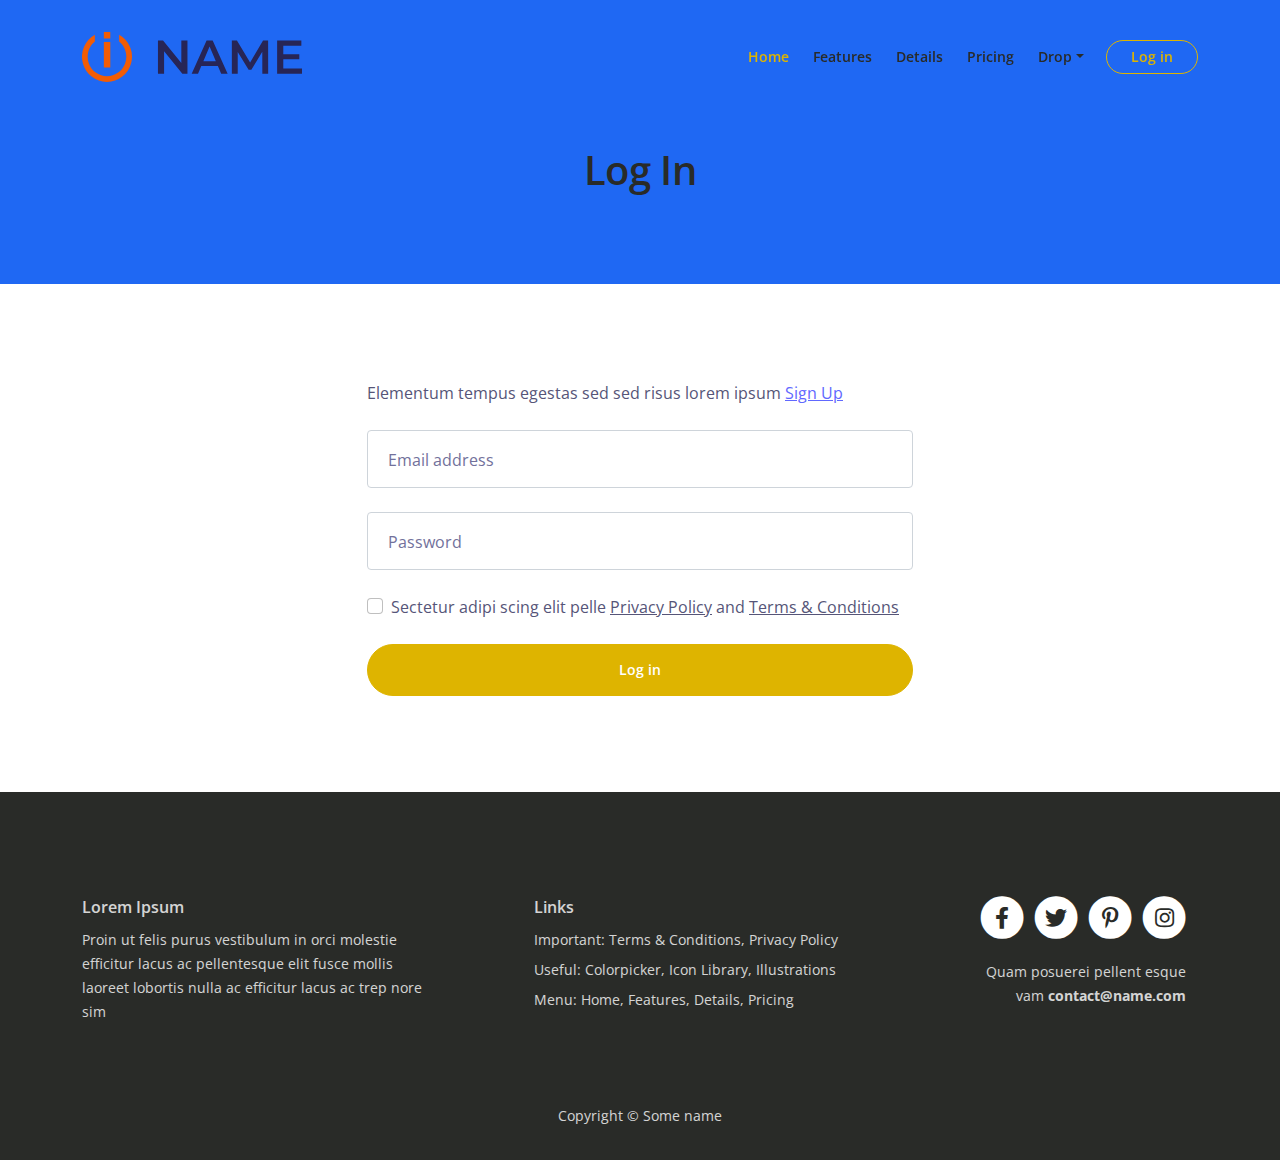
<file: log-in.html>
<!DOCTYPE html>
<html lang="en">
    <head>
        <meta charset="utf-8">
        <meta name="viewport" content="width=device-width, initial-scale=1, shrink-to-fit=no">
        
        <!-- SEO Meta Tags -->
        <meta name="description" content="Your description">
        <meta name="author" content="Your name">

        <!-- OG Meta Tags to improve the way the post looks when you share the page on Facebook, Twitter, LinkedIn -->
        <meta property="og:site_name" content="" /> <!-- website name -->
        <meta property="og:site" content="" /> <!-- website link -->
        <meta property="og:title" content=""/> <!-- title shown in the actual shared post -->
        <meta property="og:description" content="" /> <!-- description shown in the actual shared post -->
        <meta property="og:image" content="" /> <!-- image link, make sure it's jpg -->
        <meta property="og:url" content="" /> <!-- where do you want your post to link to -->
        <meta name="twitter:card" content="summary_large_image"> <!-- to have large image post format in Twitter -->

        <!-- Webpage Title -->
        <title>Log In</title>
        
        <!-- Styles -->
        <link href="https://fonts.googleapis.com/css2?family=Open+Sans:ital,wght@0,400;0,600;1,400&display=swap" rel="stylesheet">
        <link href="css/bootstrap.min.css" rel="stylesheet">
        <link href="css/fontawesome-all.min.css" rel="stylesheet">
        <link href="css/swiper.css" rel="stylesheet">
        <link href="css/styles.css" rel="stylesheet">
        
        <!-- Favicon  -->
        <link rel="icon" href="images/favicon.png">
    </head>
    <body>
        
        <!-- Navigation -->
        <nav id="navbarExample" class="navbar navbar-expand-lg fixed-top navbar-light" aria-label="Main navigation">
            <div class="container">

                <!-- Image Logo -->
                <a class="navbar-brand logo-image" href="index.html"><img src="images/logo.svg" alt="alternative"></a> 

                <!-- Text Logo - Use this if you don't have a graphic logo -->
                <!-- <a class="navbar-brand logo-text" href="index.html">Name</a> -->

                <button class="navbar-toggler p-0 border-0" type="button" id="navbarSideCollapse" aria-label="Toggle navigation">
                    <span class="navbar-toggler-icon"></span>
                </button>

                <div class="navbar-collapse offcanvas-collapse" id="navbarsExampleDefault">
                    <ul class="navbar-nav ms-auto navbar-nav-scroll">
                        <li class="nav-item">
                            <a class="nav-link active" aria-current="page" href="index.html">Home</a>
                        </li>
                        <li class="nav-item">
                            <a class="nav-link" href="index.html#features">Features</a>
                        </li>
                        <li class="nav-item">
                            <a class="nav-link" href="index.html#details">Details</a>
                        </li>
                        <li class="nav-item">
                            <a class="nav-link" href="index.html#pricing">Pricing</a>
                        </li>
                        <li class="nav-item dropdown">
                            <a class="nav-link dropdown-toggle" href="#" id="dropdown01" data-bs-toggle="dropdown" aria-expanded="false">Drop</a>
                            <ul class="dropdown-menu" aria-labelledby="dropdown01">
                                <li><a class="dropdown-item" href="article.html">Article Details</a></li>
                                <li><div class="dropdown-divider"></div></li>
                                <li><a class="dropdown-item" href="terms.html">Terms Conditions</a></li>
                                <li><div class="dropdown-divider"></div></li>
                                <li><a class="dropdown-item" href="privacy.html">Privacy Policy</a></li>
                            </ul>
                        </li>
                    </ul>
                    <span class="nav-item">
                        <a class="btn-outline-sm" href="log-in.html">Log in</a>
                    </span>
                </div> <!-- end of navbar-collapse -->
            </div> <!-- end of container -->
        </nav> <!-- end of navbar -->
        <!-- end of navigation -->


        <!-- Header -->
        <header class="ex-header">
            <div class="container">
                <div class="row">
                    <div class="col-xl-10 offset-xl-1">
                        <h1 class="text-center">Log In</h1>
                    </div> <!-- end of col -->
                </div> <!-- end of row -->
            </div> <!-- end of container -->
        </header> <!-- end of ex-header -->
        <!-- end of header -->
        
        
        <!-- Basic -->
        <div class="ex-form-1 pt-5 pb-5">
            <div class="container">
                <div class="row">
                    <div class="col-xl-6 offset-xl-3">
                        <div class="text-box mt-5 mb-5">
                            <p class="mb-4">Elementum tempus egestas sed sed risus lorem ipsum <a class="blue" href="sign-up.html">Sign Up</a></p>

                            <!-- Log In Form -->
                            <form>
                                <div class="mb-4 form-floating">
                                    <input type="email" class="form-control" id="floatingInput" placeholder="name@example.com">
                                    <label for="floatingInput">Email address</label>
                                </div>
                                <div class="mb-4 form-floating">
                                    <input type="password" class="form-control" id="floatingPassword" placeholder="Password">
                                    <label for="floatingPassword">Password</label>
                                </div>
                                <div class="mb-4 form-check">
                                    <input type="checkbox" class="form-check-input" id="exampleCheck1">
                                    <label class="form-check-label" for="exampleCheck1">Sectetur adipi scing elit pelle <a href="privacy.html">Privacy Policy</a> and <a href="terms.html">Terms & Conditions</a></label>
                                </div>
                                <button type="submit" class="form-control-submit-button">Log in</button>
                            </form>
                            <!-- end of log in form -->

                        </div> <!-- end of text-box -->
                    </div> <!-- end of col -->
                </div> <!-- end of row -->
            </div> <!-- end of container -->
        </div> <!-- end of ex-basic-1 -->
        <!-- end of basic -->


        <!-- Footer -->
        <div class="footer">
            <div class="container">
                <div class="row">
                    <div class="col-lg-12">
                        <div class="footer-col first">
                            <h6>Lorem Ipsum</h6>
                            <p class="p-small">Proin ut felis purus vestibulum in orci molestie efficitur lacus ac pellentesque elit fusce mollis laoreet lobortis nulla ac efficitur lacus ac trep nore sim </p>
                        </div> <!-- end of footer-col -->
                        <div class="footer-col second">
                            <h6>Links</h6>
                            <ul class="list-unstyled li-space-lg p-small">
                                <li>Important: <a href="terms.html">Terms & Conditions</a>, <a href="privacy.html">Privacy Policy</a></li>
                                <li>Useful: <a href="#">Colorpicker</a>, <a href="#">Icon Library</a>, <a href="#">Illustrations</a></li>
                                <li>Menu: <a href="#header">Home</a>, <a href="#features">Features</a>, <a href="#details">Details</a>, <a href="#pricing">Pricing</a></li>
                            </ul>
                        </div> <!-- end of footer-col -->
                        <div class="footer-col third">
                            <span class="fa-stack">
                                <a href="#your-link">
                                    <i class="fas fa-circle fa-stack-2x"></i>
                                    <i class="fab fa-facebook-f fa-stack-1x"></i>
                                </a>
                            </span>
                            <span class="fa-stack">
                                <a href="#your-link">
                                    <i class="fas fa-circle fa-stack-2x"></i>
                                    <i class="fab fa-twitter fa-stack-1x"></i>
                                </a>
                            </span>
                            <span class="fa-stack">
                                <a href="#your-link">
                                    <i class="fas fa-circle fa-stack-2x"></i>
                                    <i class="fab fa-pinterest-p fa-stack-1x"></i>
                                </a>
                            </span>
                            <span class="fa-stack">
                                <a href="#your-link">
                                    <i class="fas fa-circle fa-stack-2x"></i>
                                    <i class="fab fa-instagram fa-stack-1x"></i>
                                </a>
                            </span>
                            <p class="p-small">Quam posuerei pellent esque vam <a href="mailto:contact@name.com"><strong>contact@name.com</strong></a></p>
                        </div> <!-- end of footer-col -->
                    </div> <!-- end of col -->
                </div> <!-- end of row -->
            </div> <!-- end of container -->
        </div> <!-- end of footer -->  
        <!-- end of footer -->


        <!-- Copyright -->
        <div class="copyright">
            <div class="container">
                <div class="row">
                    <div class="col-lg-12">
                        <p class="p-small">Copyright © Some name</p>
                    </div> <!-- end of col -->
                </div> <!-- enf of row -->
            </div> <!-- end of container -->
        </div> <!-- end of copyright --> 
        <!-- end of copyright -->
        

        <!-- Back To Top Button -->
        <button onclick="topFunction()" id="myBtn">
            <img src="images/up-arrow.png" alt="alternative">
        </button>
        <!-- end of back to top button -->
            
        <!-- Scripts -->
        <script src="js/bootstrap.min.js"></script> <!-- Bootstrap framework -->
        <script src="js/swiper.min.js"></script> <!-- Swiper for image and text sliders -->
        <script src="js/purecounter.min.js"></script> <!-- Purecounter counter for statistics numbers -->
        <script src="js/replaceme.min.js"></script> <!-- ReplaceMe for rotating text -->
        <script src="js/scripts.js"></script> <!-- Custom scripts -->
    </body>
</html>
</file>
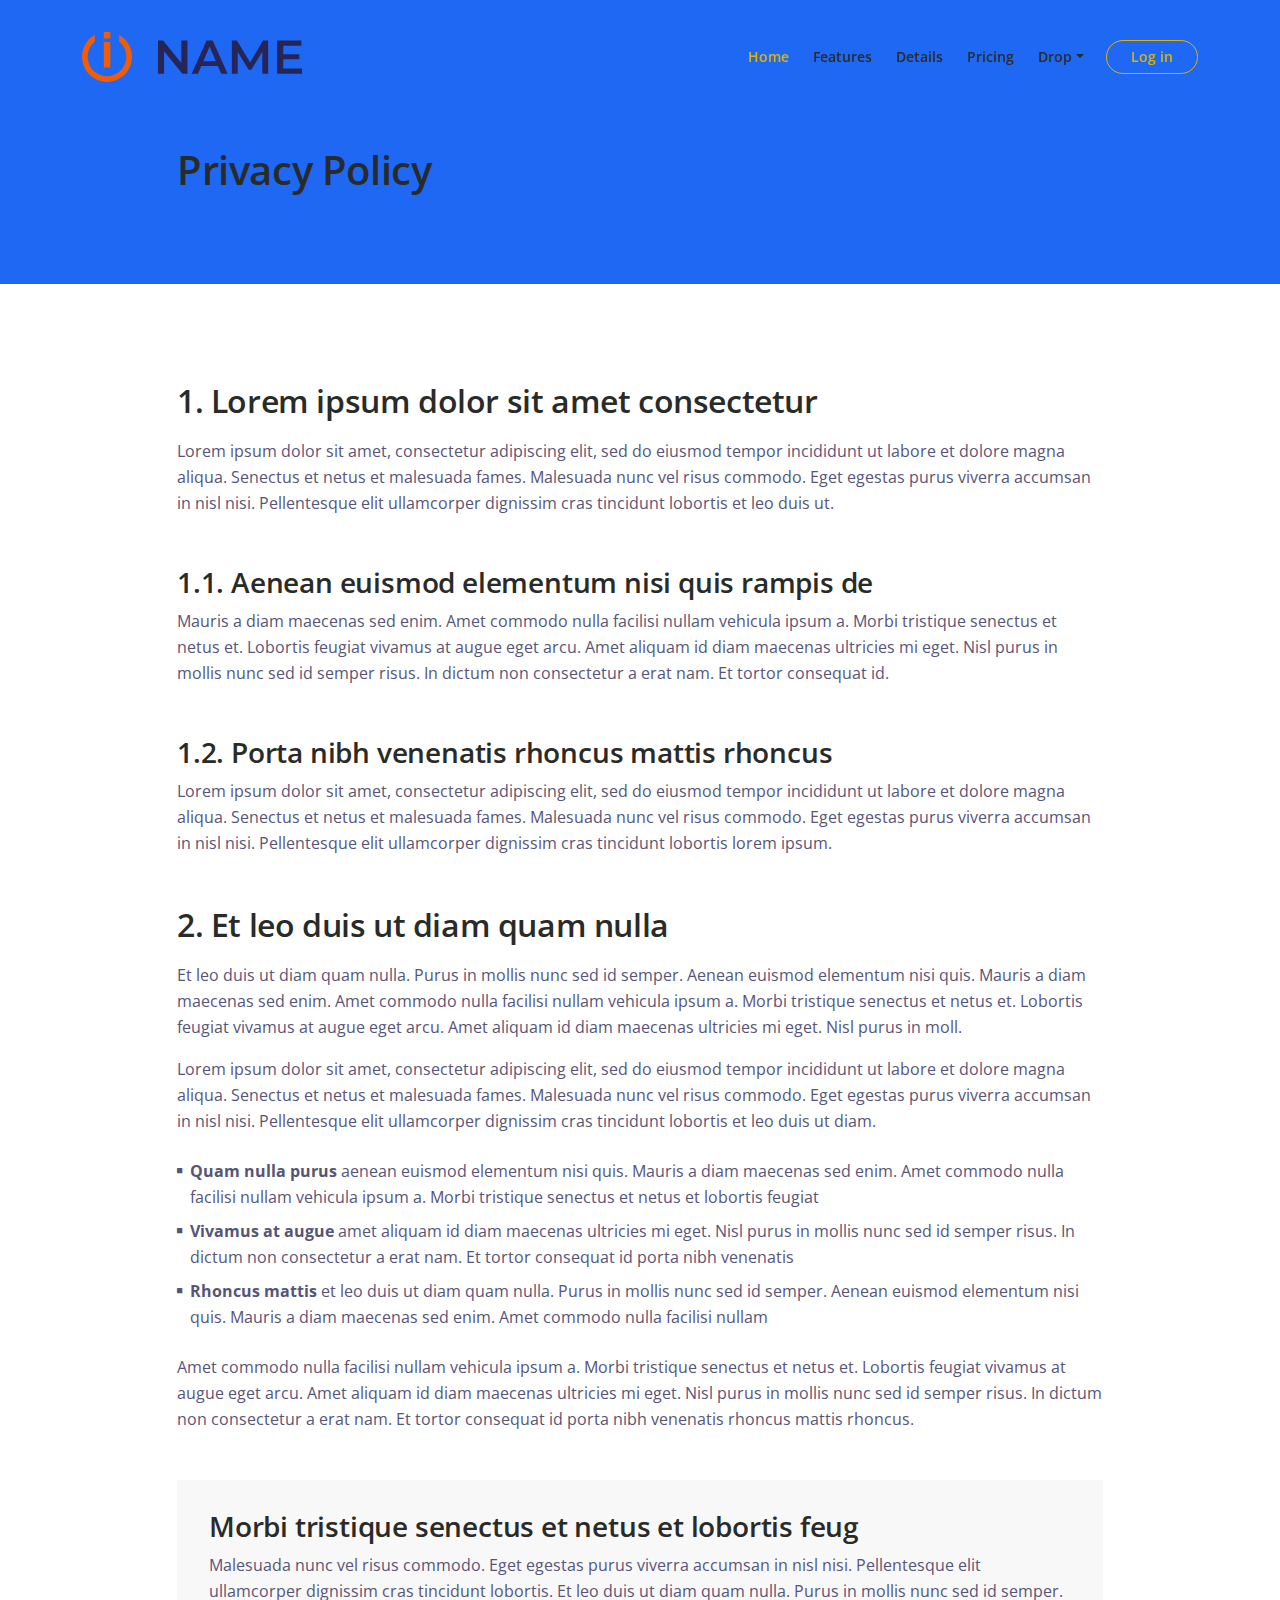
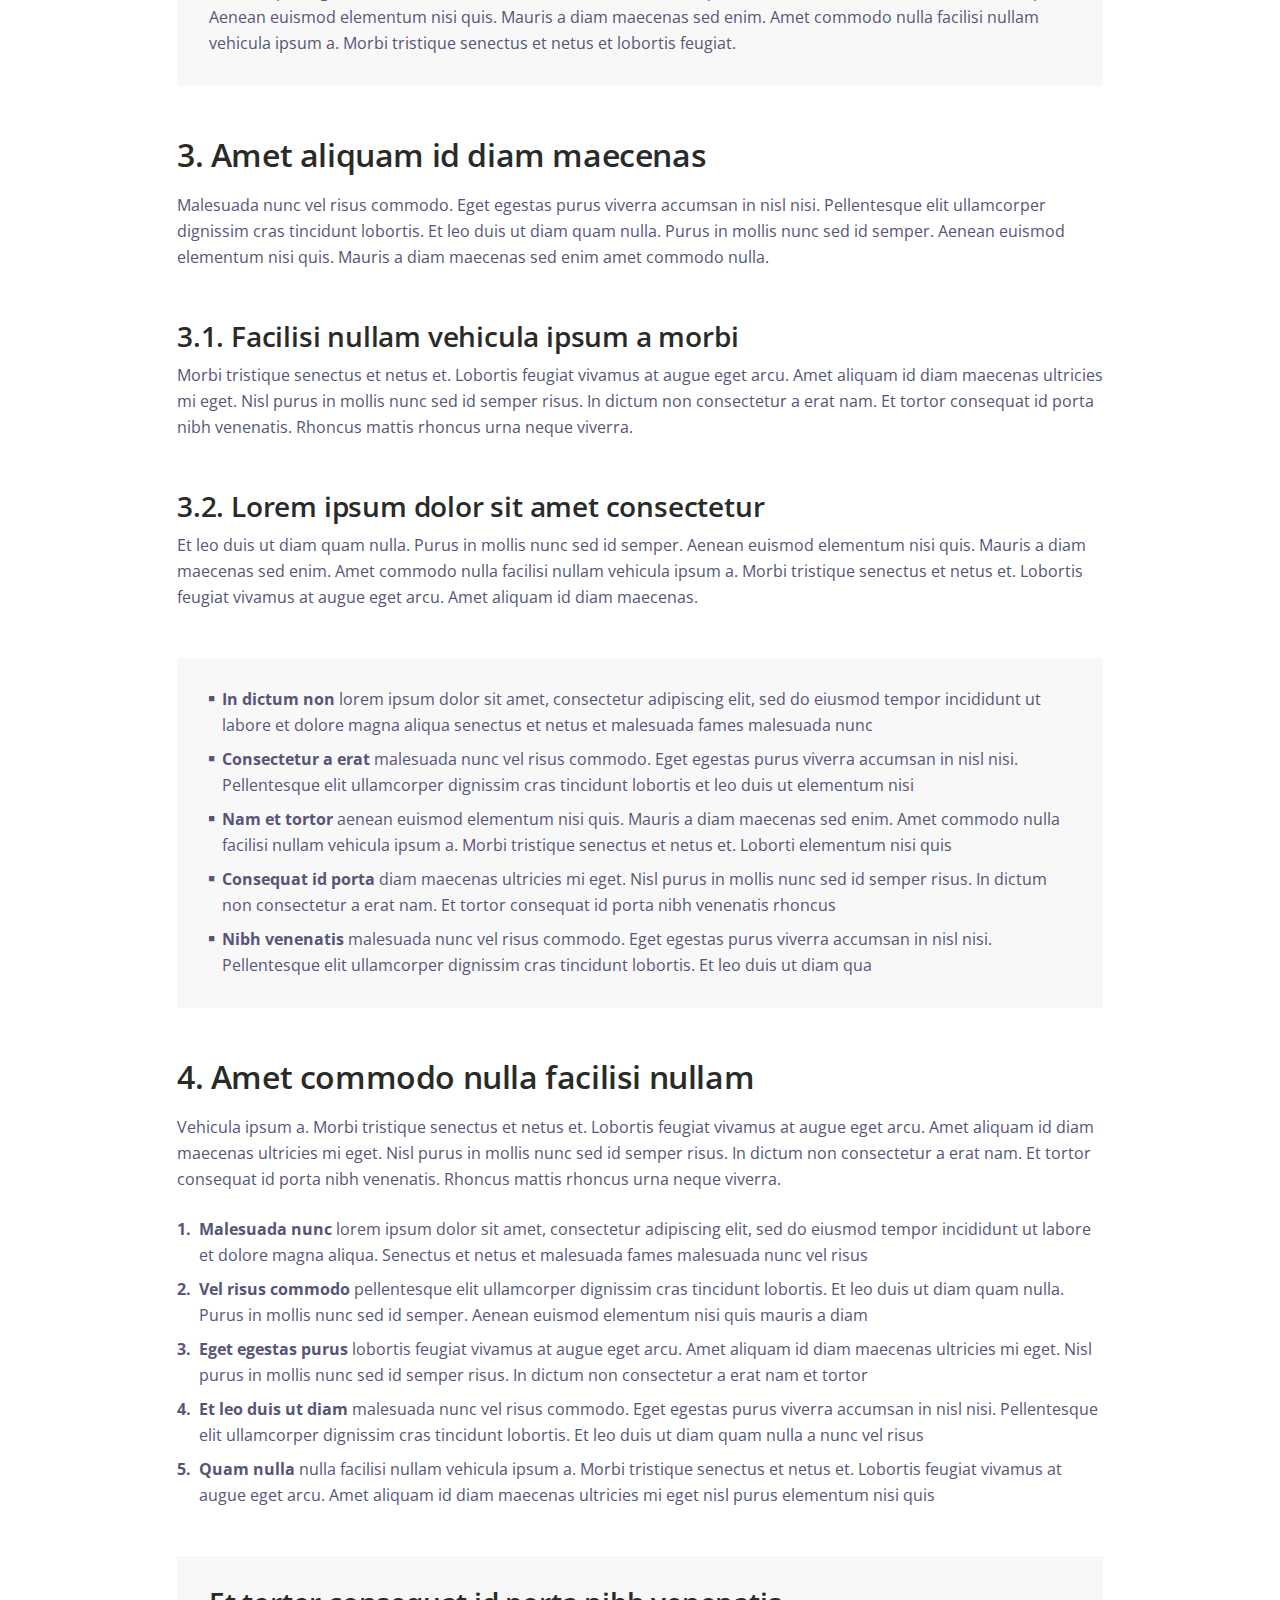
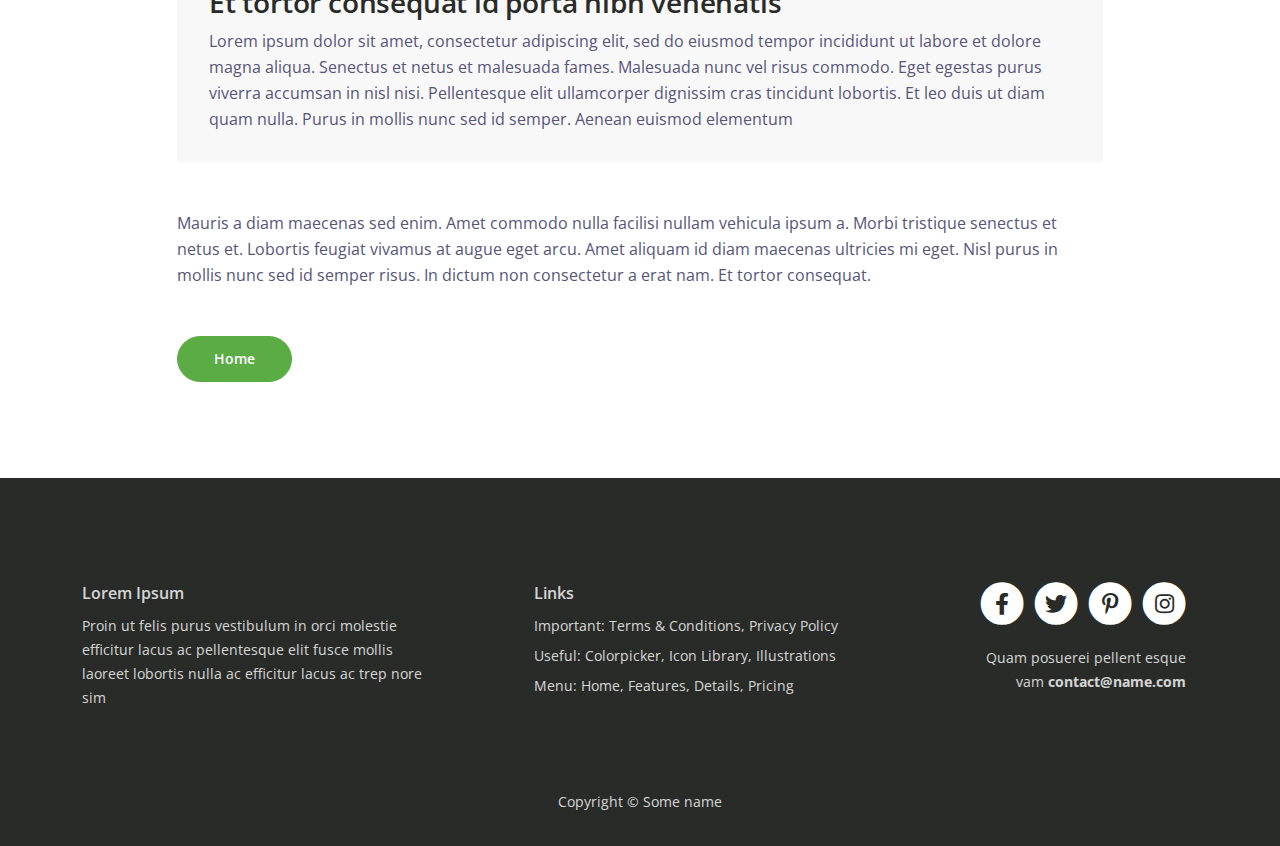
<file: privacy.html>
<!DOCTYPE html>
<html lang="en">
    <head>
        <meta charset="utf-8">
        <meta name="viewport" content="width=device-width, initial-scale=1, shrink-to-fit=no">
        
        <!-- SEO Meta Tags -->
        <meta name="description" content="Your description">
        <meta name="author" content="Your name">

        <!-- OG Meta Tags to improve the way the post looks when you share the page on Facebook, Twitter, LinkedIn -->
        <meta property="og:site_name" content="" /> <!-- website name -->
        <meta property="og:site" content="" /> <!-- website link -->
        <meta property="og:title" content=""/> <!-- title shown in the actual shared post -->
        <meta property="og:description" content="" /> <!-- description shown in the actual shared post -->
        <meta property="og:image" content="" /> <!-- image link, make sure it's jpg -->
        <meta property="og:url" content="" /> <!-- where do you want your post to link to -->
        <meta name="twitter:card" content="summary_large_image"> <!-- to have large image post format in Twitter -->

        <!-- Webpage Title -->
        <title>Privacy Policy</title>
        
        <!-- Styles -->
        <link href="https://fonts.googleapis.com/css2?family=Open+Sans:ital,wght@0,400;0,600;1,400&display=swap" rel="stylesheet">
        <link href="css/bootstrap.min.css" rel="stylesheet">
        <link href="css/fontawesome-all.min.css" rel="stylesheet">
        <link href="css/swiper.css" rel="stylesheet">
        <link href="css/styles.css" rel="stylesheet">
        
        <!-- Favicon  -->
        <link rel="icon" href="images/favicon.png">
    </head>
    <body>
        
        <!-- Navigation -->
        <nav id="navbarExample" class="navbar navbar-expand-lg fixed-top navbar-light" aria-label="Main navigation">
            <div class="container">

                <!-- Image Logo -->
                <a class="navbar-brand logo-image" href="index.html"><img src="images/logo.svg" alt="alternative"></a> 

                <!-- Text Logo - Use this if you don't have a graphic logo -->
                <!-- <a class="navbar-brand logo-text" href="index.html">Name</a> -->

                <button class="navbar-toggler p-0 border-0" type="button" id="navbarSideCollapse" aria-label="Toggle navigation">
                    <span class="navbar-toggler-icon"></span>
                </button>

                <div class="navbar-collapse offcanvas-collapse" id="navbarsExampleDefault">
                    <ul class="navbar-nav ms-auto navbar-nav-scroll">
                        <li class="nav-item">
                            <a class="nav-link active" aria-current="page" href="index.html">Home</a>
                        </li>
                        <li class="nav-item">
                            <a class="nav-link" href="index.html#features">Features</a>
                        </li>
                        <li class="nav-item">
                            <a class="nav-link" href="index.html#details">Details</a>
                        </li>
                        <li class="nav-item">
                            <a class="nav-link" href="index.html#pricing">Pricing</a>
                        </li>
                        <li class="nav-item dropdown">
                            <a class="nav-link dropdown-toggle" href="#" id="dropdown01" data-bs-toggle="dropdown" aria-expanded="false">Drop</a>
                            <ul class="dropdown-menu" aria-labelledby="dropdown01">
                                <li><a class="dropdown-item" href="article.html">Article Details</a></li>
                                <li><div class="dropdown-divider"></div></li>
                                <li><a class="dropdown-item" href="terms.html">Terms Conditions</a></li>
                                <li><div class="dropdown-divider"></div></li>
                                <li><a class="dropdown-item" href="privacy.html">Privacy Policy</a></li>
                            </ul>
                        </li>
                    </ul>
                    <span class="nav-item">
                        <a class="btn-outline-sm" href="log-in.html">Log in</a>
                    </span>
                </div> <!-- end of navbar-collapse -->
            </div> <!-- end of container -->
        </nav> <!-- end of navbar -->
        <!-- end of navigation -->


        <!-- Header -->
        <header class="ex-header">
            <div class="container">
                <div class="row">
                    <div class="col-xl-10 offset-xl-1">
                        <h1>Privacy Policy</h1>
                    </div> <!-- end of col -->
                </div> <!-- end of row -->
            </div> <!-- end of container -->
        </header> <!-- end of ex-header -->
        <!-- end of header -->


        <!-- Basic -->
        <div class="ex-basic-1 pt-5 pb-5">
            <div class="container">
                <div class="row">
                    <div class="col-xl-10 offset-xl-1">
                        <h2 class="mt-5 mb-3">1. Lorem ipsum dolor sit amet consectetur</h2>
                        <p class="mb-5">Lorem ipsum dolor sit amet, consectetur adipiscing elit, sed do eiusmod tempor incididunt ut labore et dolore magna aliqua. Senectus et netus et malesuada fames. Malesuada nunc vel risus commodo. Eget egestas purus viverra accumsan in nisl nisi. Pellentesque elit ullamcorper dignissim cras tincidunt lobortis et leo duis ut.</p>
                        <h3>1.1. Aenean euismod elementum nisi quis rampis de</h3>
                        <p class="mb-5">Mauris a diam maecenas sed enim. Amet commodo nulla facilisi nullam vehicula ipsum a. Morbi tristique senectus et netus et. Lobortis feugiat vivamus at augue eget arcu. Amet aliquam id diam maecenas ultricies mi eget. Nisl purus in mollis nunc sed id semper risus. In dictum non consectetur a erat nam. Et tortor consequat id.</p>
                        <h3>1.2. Porta nibh venenatis rhoncus mattis rhoncus</h3>
                        <p class="mb-5">Lorem ipsum dolor sit amet, consectetur adipiscing elit, sed do eiusmod tempor incididunt ut labore et dolore magna aliqua. Senectus et netus et malesuada fames. Malesuada nunc vel risus commodo. Eget egestas purus viverra accumsan in nisl nisi. Pellentesque elit ullamcorper dignissim cras tincidunt lobortis lorem ipsum.</p>
                        
                        <h2 class="mb-3">2. Et leo duis ut diam quam nulla</h2>
                        <p>Et leo duis ut diam quam nulla. Purus in mollis nunc sed id semper. Aenean euismod elementum nisi quis. Mauris a diam maecenas sed enim. Amet commodo nulla facilisi nullam vehicula ipsum a. Morbi tristique senectus et netus et. Lobortis feugiat vivamus at augue eget arcu. Amet aliquam id diam maecenas ultricies mi eget. Nisl purus in moll.</p>
                        <p class="mb-4">Lorem ipsum dolor sit amet, consectetur adipiscing elit, sed do eiusmod tempor incididunt ut labore et dolore magna aliqua. Senectus et netus et malesuada fames. Malesuada nunc vel risus commodo. Eget egestas purus viverra accumsan in nisl nisi. Pellentesque elit ullamcorper dignissim cras tincidunt lobortis et leo duis ut diam.</p>
                        <ul class="list-unstyled li-space-lg mb-4">
                            <li class="d-flex">
                                <i class="fas fa-square"></i>
                                <div class="flex-grow-1"><strong>Quam nulla purus</strong> aenean euismod elementum nisi quis. Mauris a diam maecenas sed enim. Amet commodo nulla facilisi nullam vehicula ipsum a. Morbi tristique senectus et netus et lobortis feugiat</div>
                            </li>
                            <li class="d-flex">
                                <i class="fas fa-square"></i>
                                <div class="flex-grow-1"><strong>Vivamus at augue</strong> amet aliquam id diam maecenas ultricies mi eget. Nisl purus in mollis nunc sed id semper risus. In dictum non consectetur a erat nam. Et tortor consequat id porta nibh venenatis</div>
                            </li>
                            <li class="d-flex">
                                <i class="fas fa-square"></i>
                                <div class="flex-grow-1"><strong>Rhoncus mattis</strong> et leo duis ut diam quam nulla. Purus in mollis nunc sed id semper. Aenean euismod elementum nisi quis. Mauris a diam maecenas sed enim. Amet commodo nulla facilisi nullam</div>
                            </li>
                        </ul>
                        <p class="mb-5">Amet commodo nulla facilisi nullam vehicula ipsum a. Morbi tristique senectus et netus et. Lobortis feugiat vivamus at augue eget arcu. Amet aliquam id diam maecenas ultricies mi eget. Nisl purus in mollis nunc sed id semper risus. In dictum non consectetur a erat nam. Et tortor consequat id porta nibh venenatis rhoncus mattis rhoncus.</p>
                        <div class="text-box mb-5">
                            <h3>Morbi tristique senectus et netus et lobortis feug</h3>
                            <p>Malesuada nunc vel risus commodo. Eget egestas purus viverra accumsan in nisl nisi. Pellentesque elit ullamcorper dignissim cras tincidunt lobortis. Et leo duis ut diam quam nulla. Purus in mollis nunc sed id semper. Aenean euismod elementum nisi quis. Mauris a diam maecenas sed enim. Amet commodo nulla facilisi nullam vehicula ipsum a. Morbi tristique senectus et netus et lobortis feugiat.</p>
                        </div> <!-- end of text-box -->
                        
                        <h2 class="mb-3">3. Amet aliquam id diam maecenas</h2>
                        <p class="mb-5"> Malesuada nunc vel risus commodo. Eget egestas purus viverra accumsan in nisl nisi. Pellentesque elit ullamcorper dignissim cras tincidunt lobortis. Et leo duis ut diam quam nulla. Purus in mollis nunc sed id semper. Aenean euismod elementum nisi quis. Mauris a diam maecenas sed enim amet commodo nulla.</p>
                        <h3>3.1. Facilisi nullam vehicula ipsum a morbi</h3>
                        <p class="mb-5">Morbi tristique senectus et netus et. Lobortis feugiat vivamus at augue eget arcu. Amet aliquam id diam maecenas ultricies mi eget. Nisl purus in mollis nunc sed id semper risus. In dictum non consectetur a erat nam. Et tortor consequat id porta nibh venenatis. Rhoncus mattis rhoncus urna neque viverra.</p>
                        <h3>3.2. Lorem ipsum dolor sit amet consectetur</h3>
                        <p class="mb-5">Et leo duis ut diam quam nulla. Purus in mollis nunc sed id semper. Aenean euismod elementum nisi quis. Mauris a diam maecenas sed enim. Amet commodo nulla facilisi nullam vehicula ipsum a. Morbi tristique senectus et netus et. Lobortis feugiat vivamus at augue eget arcu. Amet aliquam id diam maecenas.</p>
                        <div class="text-box mb-5">
                            <ul class="list-unstyled li-space-lg">
                                <li class="d-flex">
                                    <i class="fas fa-square"></i>
                                    <div class="flex-grow-1"><strong>In dictum non</strong> lorem ipsum dolor sit amet, consectetur adipiscing elit, sed do eiusmod tempor incididunt ut labore et dolore magna aliqua senectus et netus et malesuada fames malesuada nunc</div>
                                </li>
                                <li class="d-flex">
                                    <i class="fas fa-square"></i>
                                    <div class="flex-grow-1"><strong>Consectetur a erat</strong> malesuada nunc vel risus commodo. Eget egestas purus viverra accumsan in nisl nisi. Pellentesque elit ullamcorper dignissim cras tincidunt lobortis et leo duis ut elementum nisi</div>
                                </li>
                                <li class="d-flex">
                                    <i class="fas fa-square"></i>
                                    <div class="flex-grow-1"><strong>Nam et tortor</strong> aenean euismod elementum nisi quis. Mauris a diam maecenas sed enim. Amet commodo nulla facilisi nullam vehicula ipsum a. Morbi tristique senectus et netus et. Loborti elementum nisi quis</div>
                                </li>
                                <li class="d-flex">
                                    <i class="fas fa-square"></i>
                                    <div class="flex-grow-1"><strong>Consequat id porta</strong> diam maecenas ultricies mi eget. Nisl purus in mollis nunc sed id semper risus. In dictum non consectetur a erat nam. Et tortor consequat id porta nibh venenatis rhoncus</div>
                                </li>
                                <li class="d-flex">
                                    <i class="fas fa-square"></i>
                                    <div class="flex-grow-1"><strong>Nibh venenatis</strong> malesuada nunc vel risus commodo. Eget egestas purus viverra accumsan in nisl nisi. Pellentesque elit ullamcorper dignissim cras tincidunt lobortis. Et leo duis ut diam qua</div>
                                </li>
                            </ul>
                        </div> <!-- end of text-box -->
                        
                        <h2 class="mb-3">4. Amet commodo nulla facilisi nullam</h2>
                        <p class="mb-4">Vehicula ipsum a. Morbi tristique senectus et netus et. Lobortis feugiat vivamus at augue eget arcu. Amet aliquam id diam maecenas ultricies mi eget. Nisl purus in mollis nunc sed id semper risus. In dictum non consectetur a erat nam. Et tortor consequat id porta nibh venenatis. Rhoncus mattis rhoncus urna neque viverra.</p>
                        <ul class="list-unstyled li-space-lg mb-5">
                            <li class="d-flex">
                                <strong>1.</strong>
                                <div class="flex-grow-1"><strong>Malesuada nunc</strong> lorem ipsum dolor sit amet, consectetur adipiscing elit, sed do eiusmod tempor incididunt ut labore et dolore magna aliqua. Senectus et netus et malesuada fames malesuada nunc vel risus</div>
                            </li>
                            <li class="d-flex">
                                <strong>2.</strong>
                                <div class="flex-grow-1"><strong>Vel risus commodo</strong> pellentesque elit ullamcorper dignissim cras tincidunt lobortis. Et leo duis ut diam quam nulla. Purus in mollis nunc sed id semper. Aenean euismod elementum nisi quis mauris a diam</div>
                            </li>
                            <li class="d-flex">
                                <strong>3.</strong>
                                <div class="flex-grow-1"><strong>Eget egestas purus</strong> lobortis feugiat vivamus at augue eget arcu. Amet aliquam id diam maecenas ultricies mi eget. Nisl purus in mollis nunc sed id semper risus. In dictum non consectetur a erat nam et tortor</div>
                            </li>
                            <li class="d-flex">
                                <strong>4.</strong>
                                <div class="flex-grow-1"><strong>Et leo duis ut diam</strong> malesuada nunc vel risus commodo. Eget egestas purus viverra accumsan in nisl nisi. Pellentesque elit ullamcorper dignissim cras tincidunt lobortis. Et leo duis ut diam quam nulla a nunc vel risus</div>
                            </li>
                            <li class="d-flex">
                                <strong>5.</strong>
                                <div class="flex-grow-1"><strong>Quam nulla</strong> nulla facilisi nullam vehicula ipsum a. Morbi tristique senectus et netus et. Lobortis feugiat vivamus at augue eget arcu. Amet aliquam id diam maecenas ultricies mi eget nisl purus elementum nisi quis</div>
                            </li>
                        </ul>
                        
                        <div class="text-box mb-5">
                            <h3>Et tortor consequat id porta nibh venenatis</h3>
                            <p>Lorem ipsum dolor sit amet, consectetur adipiscing elit, sed do eiusmod tempor incididunt ut labore et dolore magna aliqua. Senectus et netus et malesuada fames. Malesuada nunc vel risus commodo. Eget egestas purus viverra accumsan in nisl nisi. Pellentesque elit ullamcorper dignissim cras tincidunt lobortis. Et leo duis ut diam quam nulla. Purus in mollis nunc sed id semper. Aenean euismod elementum</p>
                        </div> <!-- end of text-box -->
                        <p class="mb-5">Mauris a diam maecenas sed enim. Amet commodo nulla facilisi nullam vehicula ipsum a. Morbi tristique senectus et netus et. Lobortis feugiat vivamus at augue eget arcu. Amet aliquam id diam maecenas ultricies mi eget. Nisl purus in mollis nunc sed id semper risus. In dictum non consectetur a erat nam. Et tortor consequat.</p>
                        
                        <a class="btn-solid-reg mb-5" href="index.html">Home</a>
                    </div> <!-- end of col -->
                </div> <!-- end of row -->
            </div> <!-- end of container -->
        </div> <!-- end of ex-basic-1 -->
        <!-- end of basic -->


        <!-- Footer -->
        <div class="footer">
            <div class="container">
                <div class="row">
                    <div class="col-lg-12">
                        <div class="footer-col first">
                            <h6>Lorem Ipsum</h6>
                            <p class="p-small">Proin ut felis purus vestibulum in orci molestie efficitur lacus ac pellentesque elit fusce mollis laoreet lobortis nulla ac efficitur lacus ac trep nore sim </p>
                        </div> <!-- end of footer-col -->
                        <div class="footer-col second">
                            <h6>Links</h6>
                            <ul class="list-unstyled li-space-lg p-small">
                                <li>Important: <a href="terms.html">Terms & Conditions</a>, <a href="privacy.html">Privacy Policy</a></li>
                                <li>Useful: <a href="#">Colorpicker</a>, <a href="#">Icon Library</a>, <a href="#">Illustrations</a></li>
                                <li>Menu: <a href="#header">Home</a>, <a href="#features">Features</a>, <a href="#details">Details</a>, <a href="#pricing">Pricing</a></li>
                            </ul>
                        </div> <!-- end of footer-col -->
                        <div class="footer-col third">
                            <span class="fa-stack">
                                <a href="#your-link">
                                    <i class="fas fa-circle fa-stack-2x"></i>
                                    <i class="fab fa-facebook-f fa-stack-1x"></i>
                                </a>
                            </span>
                            <span class="fa-stack">
                                <a href="#your-link">
                                    <i class="fas fa-circle fa-stack-2x"></i>
                                    <i class="fab fa-twitter fa-stack-1x"></i>
                                </a>
                            </span>
                            <span class="fa-stack">
                                <a href="#your-link">
                                    <i class="fas fa-circle fa-stack-2x"></i>
                                    <i class="fab fa-pinterest-p fa-stack-1x"></i>
                                </a>
                            </span>
                            <span class="fa-stack">
                                <a href="#your-link">
                                    <i class="fas fa-circle fa-stack-2x"></i>
                                    <i class="fab fa-instagram fa-stack-1x"></i>
                                </a>
                            </span>
                            <p class="p-small">Quam posuerei pellent esque vam <a href="mailto:contact@name.com"><strong>contact@name.com</strong></a></p>
                        </div> <!-- end of footer-col -->
                    </div> <!-- end of col -->
                </div> <!-- end of row -->
            </div> <!-- end of container -->
        </div> <!-- end of footer -->  
        <!-- end of footer -->


        <!-- Copyright -->
        <div class="copyright">
            <div class="container">
                <div class="row">
                    <div class="col-lg-12">
                        <p class="p-small">Copyright © Some name</p>
                    </div> <!-- end of col -->
                </div> <!-- enf of row -->
            </div> <!-- end of container -->
        </div> <!-- end of copyright --> 
        <!-- end of copyright -->
        

        <!-- Back To Top Button -->
        <button onclick="topFunction()" id="myBtn">
            <img src="images/up-arrow.png" alt="alternative">
        </button>
        <!-- end of back to top button -->
            
        <!-- Scripts -->
        <script src="js/bootstrap.min.js"></script> <!-- Bootstrap framework -->
        <script src="js/swiper.min.js"></script> <!-- Swiper for image and text sliders -->
        <script src="js/purecounter.min.js"></script> <!-- Purecounter counter for statistics numbers -->
        <script src="js/replaceme.min.js"></script> <!-- ReplaceMe for rotating text -->
        <script src="js/scripts.js"></script> <!-- Custom scripts -->
    </body>
</html>
</file>
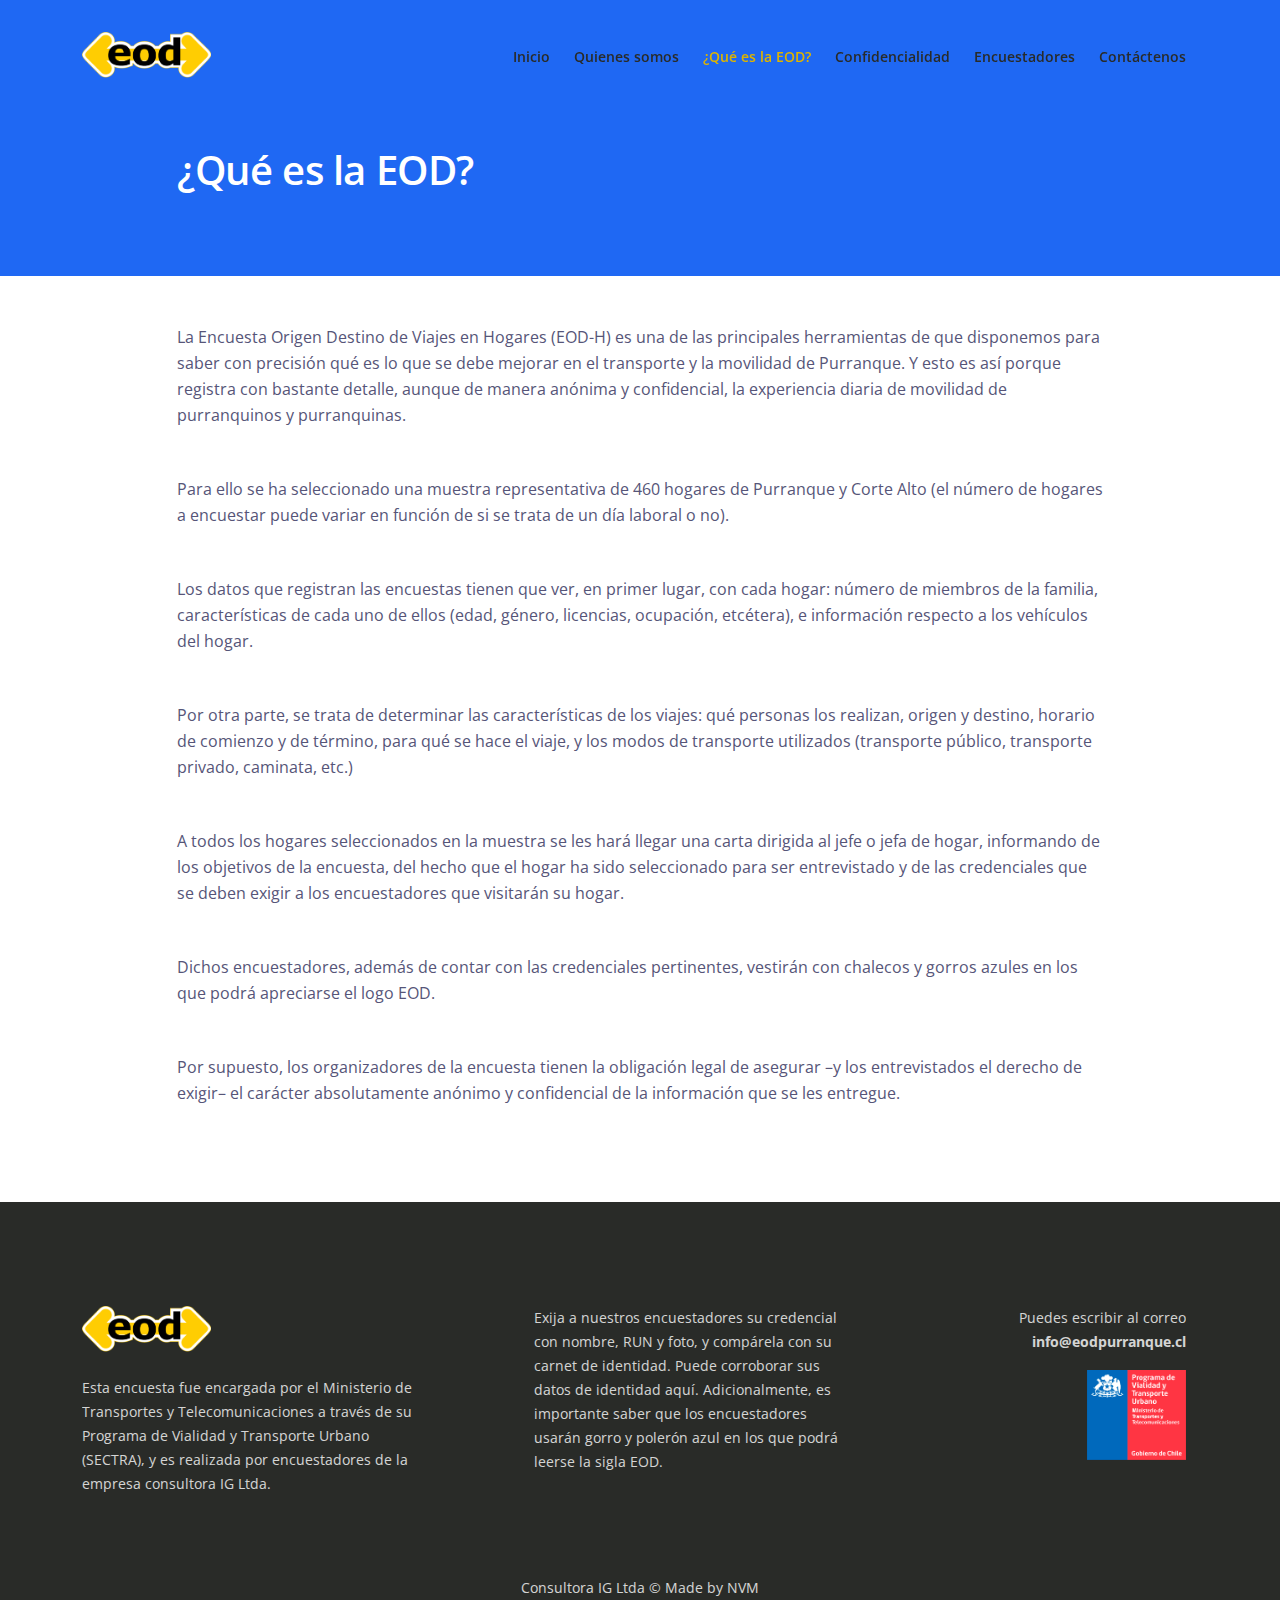
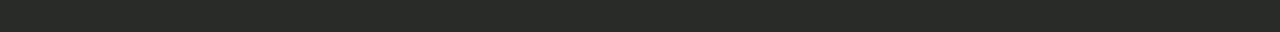
<file: que-es-la-eod.html>
<!DOCTYPE html>
<html lang="en">
    <head>
        <meta charset="utf-8">
        <meta name="viewport" content="width=device-width, initial-scale=1, shrink-to-fit=no">
        
        <!-- SEO Meta Tags -->
        <meta name="description" content="Your description">
        <meta name="author" content="Your name">

        <!-- OG Meta Tags to improve the way the post looks when you share the page on Facebook, Twitter, LinkedIn -->
        <meta property="og:site_name" content="" /> <!-- website name -->
        <meta property="og:site" content="" /> <!-- website link -->
        <meta property="og:title" content=""/> <!-- title shown in the actual shared post -->
        <meta property="og:description" content="" /> <!-- description shown in the actual shared post -->
        <meta property="og:image" content="" /> <!-- image link, make sure it's jpg -->
        <meta property="og:url" content="" /> <!-- where do you want your post to link to -->
        <meta name="twitter:card" content="summary_large_image"> <!-- to have large image post format in Twitter -->

        <!-- Webpage Title -->
        <title>¿Qué es la EOD?</title>
        
        <!-- Styles -->
        <link href="https://fonts.googleapis.com/css2?family=Open+Sans:ital,wght@0,400;0,600;1,400&display=swap" rel="stylesheet">
        <link href="css/bootstrap.min.css" rel="stylesheet">
        <link href="css/fontawesome-all.min.css" rel="stylesheet">
        <link href="css/swiper.css" rel="stylesheet">
        <link href="css/styles.css" rel="stylesheet">
        
        <!-- Favicon  -->
        <link rel="icon" href="images/favicon.png">
    </head>
    <body>
        
        <!-- Navigation -->
        <nav id="navbarExample" class="navbar navbar-expand-lg fixed-top navbar-light" aria-label="Main navigation">
            <div class="container">

                <!-- Image Logo -->
                <a class="navbar-brand logo-image" href="index.html"><img src="images/eod.png" alt="alternative"></a> 

                <!-- Text Logo - Use this if you don't have a graphic logo -->
                <!-- <a class="navbar-brand logo-text" href="index.html">Name</a> -->

                <button class="navbar-toggler p-0 border-0" type="button" id="navbarSideCollapse" aria-label="Toggle navigation">
                    <span class="navbar-toggler-icon"></span>
                </button>

                <div class="navbar-collapse offcanvas-collapse" id="navbarsExampleDefault">
                    <ul class="navbar-nav ms-auto navbar-nav-scroll">
                        <li class="nav-item">
                            <a class="nav-link" href="./">Inicio</a>
                        </li>
                        <li class="nav-item">
                            <a class="nav-link" href="./quienes-somos.html">Quienes somos</a>
                        </li>
                        <li class="nav-item">
                            <a class="nav-link active" aria-current="page"  href="#">¿Qué es la EOD?</a>
                        </li>
                        <li class="nav-item">
                            <a class="nav-link" href="./confidencialidad.html">Confidencialidad</a>
                        </li>
                        <li class="nav-item">
                            <a class="nav-link" href="./encuestadores.html">Encuestadores</a>
                        </li>
                        <li class="nav-item">
                            <a class="nav-link" href="./contacto.html">Contáctenos</a>
                        </li>
                    </ul>
                </div> <!-- end of navbar-collapse -->
            </div> <!-- end of container -->
        </nav> <!-- end of navbar -->
        <!-- end of navigation -->


        <!-- Header -->
        <header class="ex-header">
            <div class="container">
                <div class="row">
                    <div class="col-xl-10 offset-xl-1">
                        <h1-white>¿Qué es la EOD?</h1-white>
                    </div> <!-- end of col -->
                </div> <!-- end of row -->
            </div> <!-- end of container -->
        </header> <!-- end of ex-header -->
        <!-- end of header -->


        <!-- Basic -->
        <div class="ex-basic-1 pt-5 pb-5">
            <div class="container">
                <div class="row">
                    <div class="col-xl-10 offset-xl-1">
                        <p class="mb-5">La Encuesta Origen Destino de Viajes en Hogares (EOD-H) es una de las principales herramientas de que disponemos para saber con precisión qué es lo que se debe mejorar en el transporte y la movilidad de Purranque. Y esto es así porque registra con bastante detalle, aunque de manera anónima y confidencial, la experiencia diaria de movilidad de purranquinos y purranquinas.</p>
                        <p class="mb-5">Para ello se ha seleccionado una muestra representativa de 460 hogares de Purranque y Corte Alto (el número de hogares a encuestar puede variar en función de si se trata de un día laboral o no).</p>
                        <p class="mb-5">Los datos que registran las encuestas tienen que ver, en primer lugar, con cada hogar: número de miembros de la familia, características de cada uno de ellos (edad, género, licencias, ocupación, etcétera), e información respecto a los vehículos del hogar.</p>
                        <p class="mb-5">Por otra parte, se trata de determinar las características de los viajes: qué personas los realizan, origen y destino, horario de comienzo y de término, para qué se hace el viaje, y los modos de transporte utilizados (transporte público, transporte privado, caminata, etc.)</p>
                        <p class="mb-5">A todos los hogares seleccionados en la muestra se les hará llegar una carta dirigida al jefe o jefa de hogar, informando de los objetivos de la encuesta, del hecho que el hogar ha sido seleccionado para ser entrevistado y de las credenciales que se deben exigir a los encuestadores que visitarán su hogar.</p>
                        <p class="mb-5">Dichos encuestadores, además de contar con las credenciales pertinentes, vestirán con chalecos y gorros azules en los que podrá apreciarse el logo EOD.</p>
                        <p class="mb-5">Por supuesto, los organizadores de la encuesta tienen la obligación legal de asegurar –y los entrevistados el derecho de exigir– el carácter absolutamente anónimo y confidencial de la información que se les entregue.</p>
                    </div> <!-- end of col -->
                </div> <!-- end of row -->
            </div> <!-- end of container -->
        </div> <!-- end of ex-basic-1 -->
        <!-- end of basic -->


        <!-- Footer -->
        <div class="footer">
            <div class="container">
                <div class="row">
                    <div class="col-lg-12">
                        <div class="footer-col first">
                            <ahref="index.html"><img src="images/eod.png" style="height:50px;margin-bottom:20px;" alt="alternative"></a> 
                            <p class="p-small">Esta encuesta fue encargada por el Ministerio de Transportes y Telecomunicaciones a través de su Programa de Vialidad y Transporte Urbano (SECTRA), y es realizada por encuestadores de la empresa consultora IG Ltda.</p>
                        </div> <!-- end of footer-col -->
                        <div class="footer-col second">
                            <p class="p-small">Exija a nuestros encuestadores su credencial con nombre, RUN y foto, y compárela con su carnet de identidad. Puede corroborar sus datos de identidad <a href="./encuestadores.html">aquí</a>. Adicionalmente, es importante saber que los encuestadores usarán gorro y polerón azul en los que podrá leerse la sigla EOD.</p>
                        </div> <!-- end of footer-col -->
                        <div class="footer-col third">
                            <p class="p-small">Puedes escribir al correo <a href="mailto:info@eodpurranque.cl"><strong>info@eodpurranque.cl</strong></a></p>
                            <div class="row">
                                <div class="col-lg-12">
                                    <ahref="index.html"><img src="images/gobierno.png" style="height:90px;" alt="alternative"></a> 
                                </div>
                            </div>
                        </div> <!-- end of footer-col -->
                    </div> <!-- end of col -->
                </div> <!-- end of row -->
            </div> <!-- end of container -->
        </div> <!-- end of footer -->  
        <!-- end of footer -->


        <!-- Copyright -->
        <div class="copyright">
            <div class="container">
                <div class="row">
                    <div class="col-lg-12">
                        <p class="p-small">Consultora IG Ltda © Made by <a href="https://nicolasvegam.github.io/">NVM</a></p>
                    </div> <!-- end of col -->
                </div> <!-- enf of row -->
            </div> <!-- end of container -->
        </div> <!-- end of copyright --> 
        <!-- end of copyright -->
        

        <!-- Back To Top Button -->
        <button onclick="topFunction()" id="myBtn">
            <img src="images/up-arrow.png" alt="alternative">
        </button>
        <!-- end of back to top button -->
            
        <!-- Scripts -->
        <script src="js/bootstrap.min.js"></script> <!-- Bootstrap framework -->
        <script src="js/swiper.min.js"></script> <!-- Swiper for image and text sliders -->
        <script src="js/purecounter.min.js"></script> <!-- Purecounter counter for statistics numbers -->
        <script src="js/replaceme.min.js"></script> <!-- ReplaceMe for rotating text -->
        <script src="js/scripts.js"></script> <!-- Custom scripts -->
    </body>
</html>
</file>
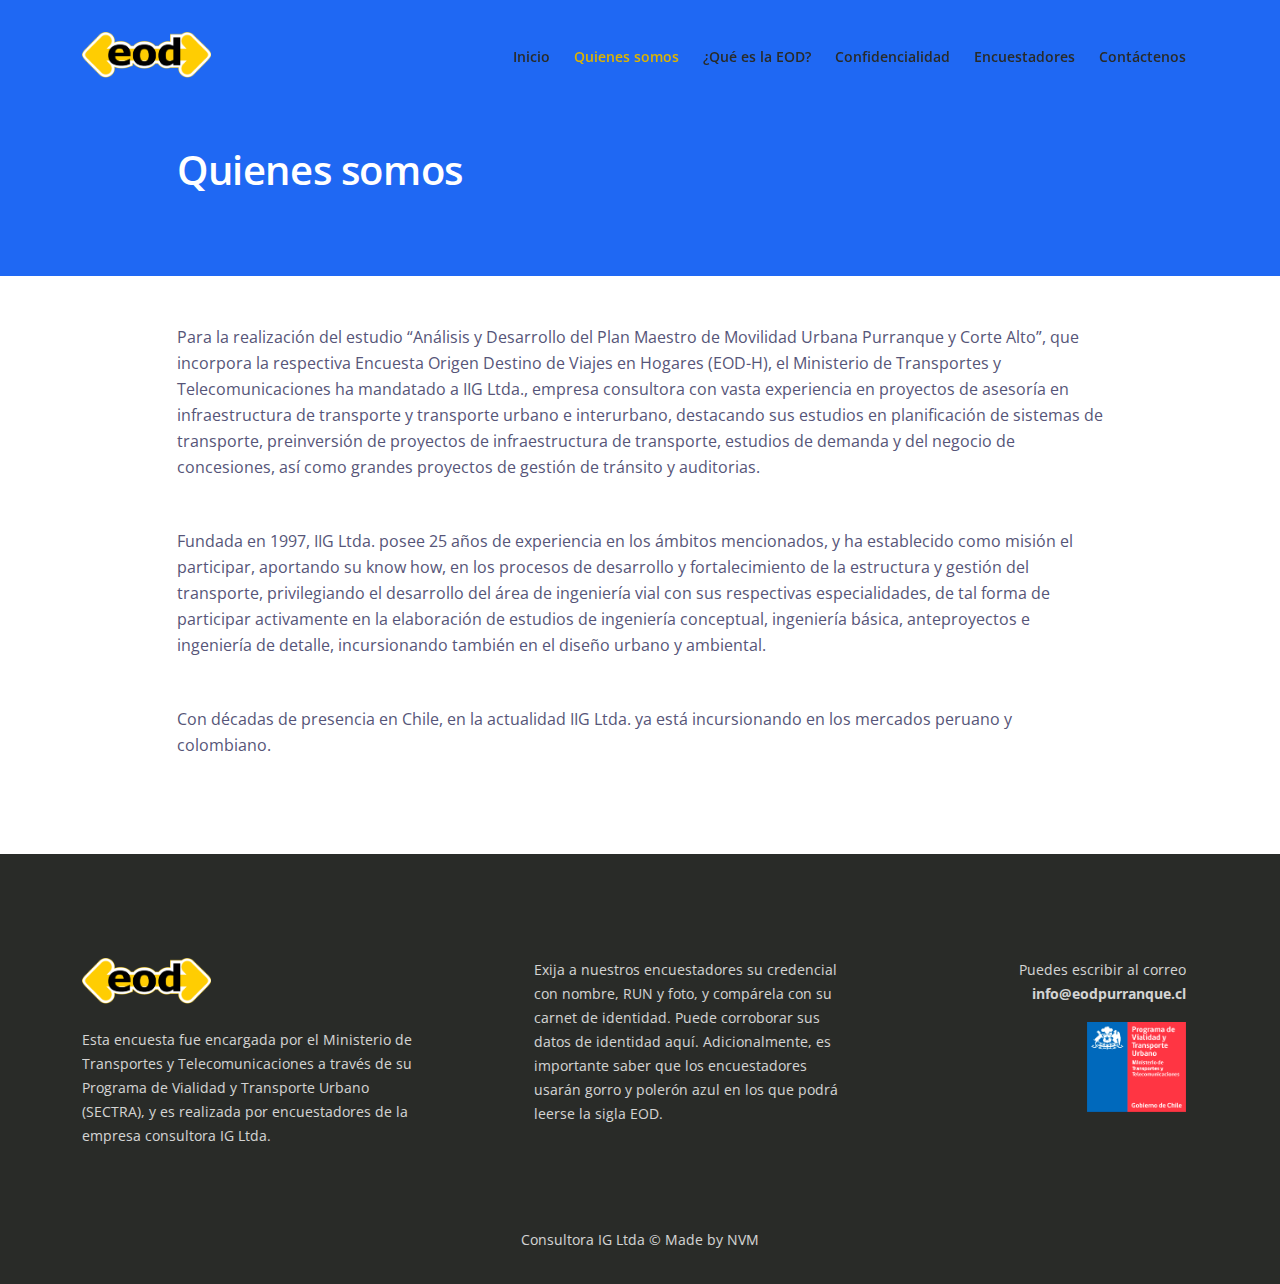
<file: quienes-somos.html>
<!DOCTYPE html>
<html lang="en">
    <head>
        <meta charset="utf-8">
        <meta name="viewport" content="width=device-width, initial-scale=1, shrink-to-fit=no">
        
        <!-- SEO Meta Tags -->
        <meta name="description" content="Your description">
        <meta name="author" content="Your name">

        <!-- OG Meta Tags to improve the way the post looks when you share the page on Facebook, Twitter, LinkedIn -->
        <meta property="og:site_name" content="" /> <!-- website name -->
        <meta property="og:site" content="" /> <!-- website link -->
        <meta property="og:title" content=""/> <!-- title shown in the actual shared post -->
        <meta property="og:description" content="" /> <!-- description shown in the actual shared post -->
        <meta property="og:image" content="" /> <!-- image link, make sure it's jpg -->
        <meta property="og:url" content="" /> <!-- where do you want your post to link to -->
        <meta name="twitter:card" content="summary_large_image"> <!-- to have large image post format in Twitter -->

        <!-- Webpage Title -->
        <title>Quienes somos</title>
        
        <!-- Styles -->
        <link href="https://fonts.googleapis.com/css2?family=Open+Sans:ital,wght@0,400;0,600;1,400&display=swap" rel="stylesheet">
        <link href="css/bootstrap.min.css" rel="stylesheet">
        <link href="css/fontawesome-all.min.css" rel="stylesheet">
        <link href="css/swiper.css" rel="stylesheet">
        <link href="css/styles.css" rel="stylesheet">
        
        <!-- Favicon  -->
        <link rel="icon" href="images/favicon.png">
    </head>
    <body>
        
        <!-- Navigation -->
        <nav id="navbarExample" class="navbar navbar-expand-lg fixed-top navbar-light" aria-label="Main navigation">
            <div class="container">

                <!-- Image Logo -->
                <a class="navbar-brand logo-image" href="index.html"><img src="images/eod.png" alt="alternative"></a> 

                <!-- Text Logo - Use this if you don't have a graphic logo -->
                <!-- <a class="navbar-brand logo-text" href="index.html">Name</a> -->

                <button class="navbar-toggler p-0 border-0" type="button" id="navbarSideCollapse" aria-label="Toggle navigation">
                    <span class="navbar-toggler-icon"></span>
                </button>

                <div class="navbar-collapse offcanvas-collapse" id="navbarsExampleDefault">
                    <ul class="navbar-nav ms-auto navbar-nav-scroll">
                        <li class="nav-item">
                            <a class="nav-link" href="./">Inicio</a>
                        </li>
                        <li class="nav-item">
                            <a class="nav-link active" aria-current="page" href="#">Quienes somos</a>
                        </li>
                        <li class="nav-item">
                            <a class="nav-link"  href="./que-es-la-eod.html">¿Qué es la EOD?</a>
                        </li>
                        <li class="nav-item">
                            <a class="nav-link" href="./confidencialidad.html">Confidencialidad</a>
                        </li>
                        <li class="nav-item">
                            <a class="nav-link" href="./encuestadores.html">Encuestadores</a>
                        </li>
                        <li class="nav-item">
                            <a class="nav-link" href="./contacto.html">Contáctenos</a>
                        </li>
                    </ul>
                </div> <!-- end of navbar-collapse -->
            </div> <!-- end of container -->
        </nav> <!-- end of navbar -->
        <!-- end of navigation -->


        <!-- Header -->
        <header class="ex-header">
            <div class="container">
                <div class="row">
                    <div class="col-xl-10 offset-xl-1">
                        <h1-white>Quienes somos</h1-white>
                    </div> <!-- end of col -->
                </div> <!-- end of row -->
            </div> <!-- end of container -->
        </header> <!-- end of ex-header -->
        <!-- end of header -->


        <!-- Basic -->
        <div class="ex-basic-1 pt-5 pb-5">
            <div class="container">
                <div class="row">
                    <div class="col-xl-10 offset-xl-1">
                                                
                        <p class="mb-5">Para la realización del estudio “Análisis y Desarrollo del Plan Maestro de Movilidad Urbana Purranque y Corte Alto”, que incorpora la respectiva Encuesta Origen Destino de Viajes en Hogares (EOD-H), el Ministerio de Transportes y Telecomunicaciones ha mandatado a IIG Ltda., empresa consultora con vasta experiencia en proyectos de asesoría en infraestructura de transporte y transporte urbano e interurbano, destacando sus estudios en planificación de sistemas de transporte, preinversión de proyectos de infraestructura de transporte, estudios de demanda y del negocio de concesiones, así como grandes proyectos de gestión de tránsito y auditorias.</p>
                        <p class="mb-5">Fundada en 1997, IIG Ltda. posee 25 años de experiencia en los ámbitos mencionados, y ha establecido como misión el participar, aportando su know how, en los procesos de desarrollo y fortalecimiento de la estructura y gestión del transporte, privilegiando el desarrollo del área de ingeniería vial con sus respectivas especialidades, de tal forma de participar activamente en la elaboración de estudios de ingeniería conceptual, ingeniería básica, anteproyectos e ingeniería de detalle, incursionando también en el diseño urbano y ambiental.</p>
                        <p class="mb-5">Con décadas de presencia en Chile, en la actualidad IIG Ltda. ya está incursionando en los mercados peruano y colombiano.</p>
                        
                    </div> <!-- end of col -->
                </div> <!-- end of row -->
            </div> <!-- end of container -->
        </div> <!-- end of ex-basic-1 -->
        <!-- end of basic -->


        <!-- Footer -->
        <div class="footer">
            <div class="container">
                <div class="row">
                    <div class="col-lg-12">
                        <div class="footer-col first">
                            <ahref="index.html"><img src="images/eod.png" style="height:50px;margin-bottom:20px;" alt="alternative"></a> 
                            <p class="p-small">Esta encuesta fue encargada por el Ministerio de Transportes y Telecomunicaciones a través de su Programa de Vialidad y Transporte Urbano (SECTRA), y es realizada por encuestadores de la empresa consultora IG Ltda.</p>
                        </div> <!-- end of footer-col -->
                        <div class="footer-col second">
                            <p class="p-small">Exija a nuestros encuestadores su credencial con nombre, RUN y foto, y compárela con su carnet de identidad. Puede corroborar sus datos de identidad <a href="./encuestadores.html">aquí</a>. Adicionalmente, es importante saber que los encuestadores usarán gorro y polerón azul en los que podrá leerse la sigla EOD.</p>
                        </div> <!-- end of footer-col -->
                        <div class="footer-col third">
                            <p class="p-small">Puedes escribir al correo <a href="mailto:info@eodpurranque.cl"><strong>info@eodpurranque.cl</strong></a></p>
                            <div class="row">
                                <div class="col-lg-12">
                                    <ahref="index.html"><img src="images/gobierno.png" style="height:90px;" alt="alternative"></a> 
                                </div>
                            </div>
                        </div> <!-- end of footer-col -->
                    </div> <!-- end of col -->
                </div> <!-- end of row -->
            </div> <!-- end of container -->
        </div> <!-- end of footer -->  
        <!-- end of footer -->


        <!-- Copyright -->
        <div class="copyright">
            <div class="container">
                <div class="row">
                    <div class="col-lg-12">
                        <p class="p-small">Consultora IG Ltda © Made by <a href="https://nicolasvegam.github.io/">NVM</a></p>
                    </div> <!-- end of col -->
                </div> <!-- enf of row -->
            </div> <!-- end of container -->
        </div> <!-- end of copyright --> 
        <!-- end of copyright -->
        

        <!-- Back To Top Button -->
        <button onclick="topFunction()" id="myBtn">
            <img src="images/up-arrow.png" alt="alternative">
        </button>
        <!-- end of back to top button -->
            
        <!-- Scripts -->
        <script src="js/bootstrap.min.js"></script> <!-- Bootstrap framework -->
        <script src="js/swiper.min.js"></script> <!-- Swiper for image and text sliders -->
        <script src="js/purecounter.min.js"></script> <!-- Purecounter counter for statistics numbers -->
        <script src="js/replaceme.min.js"></script> <!-- ReplaceMe for rotating text -->
        <script src="js/scripts.js"></script> <!-- Custom scripts -->
    </body>
</html>
</file>
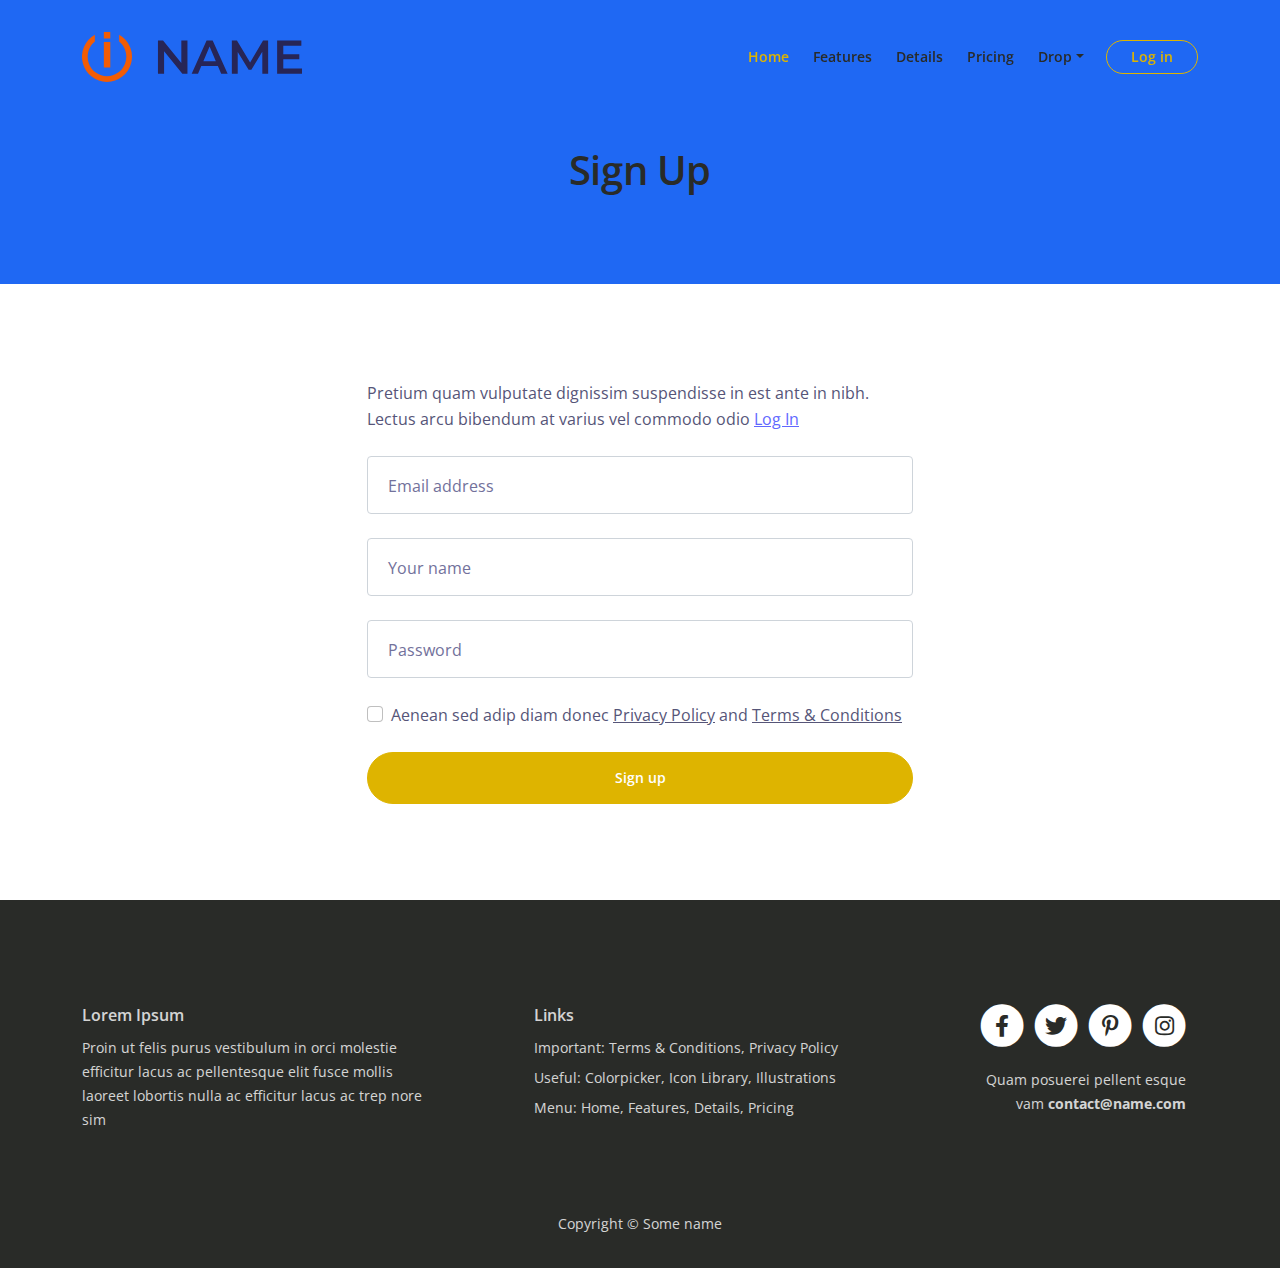
<file: sign-up.html>
<!DOCTYPE html>
<html lang="en">
    <head>
        <meta charset="utf-8">
        <meta name="viewport" content="width=device-width, initial-scale=1, shrink-to-fit=no">
        
        <!-- SEO Meta Tags -->
        <meta name="description" content="Your description">
        <meta name="author" content="Your name">

        <!-- OG Meta Tags to improve the way the post looks when you share the page on Facebook, Twitter, LinkedIn -->
        <meta property="og:site_name" content="" /> <!-- website name -->
        <meta property="og:site" content="" /> <!-- website link -->
        <meta property="og:title" content=""/> <!-- title shown in the actual shared post -->
        <meta property="og:description" content="" /> <!-- description shown in the actual shared post -->
        <meta property="og:image" content="" /> <!-- image link, make sure it's jpg -->
        <meta property="og:url" content="" /> <!-- where do you want your post to link to -->
        <meta name="twitter:card" content="summary_large_image"> <!-- to have large image post format in Twitter -->

        <!-- Webpage Title -->
        <title>Sign Up</title>
        
        <!-- Styles -->
        <link href="https://fonts.googleapis.com/css2?family=Open+Sans:ital,wght@0,400;0,600;1,400&display=swap" rel="stylesheet">
        <link href="css/bootstrap.min.css" rel="stylesheet">
        <link href="css/fontawesome-all.min.css" rel="stylesheet">
        <link href="css/swiper.css" rel="stylesheet">
        <link href="css/styles.css" rel="stylesheet">
        
        <!-- Favicon  -->
        <link rel="icon" href="images/favicon.png">
    </head>
    <body>
        
        <!-- Navigation -->
        <nav id="navbarExample" class="navbar navbar-expand-lg fixed-top navbar-light" aria-label="Main navigation">
            <div class="container">

                <!-- Image Logo -->
                <a class="navbar-brand logo-image" href="index.html"><img src="images/logo.svg" alt="alternative"></a> 

                <!-- Text Logo - Use this if you don't have a graphic logo -->
                <!-- <a class="navbar-brand logo-text" href="index.html">Name</a> -->

                <button class="navbar-toggler p-0 border-0" type="button" id="navbarSideCollapse" aria-label="Toggle navigation">
                    <span class="navbar-toggler-icon"></span>
                </button>

                <div class="navbar-collapse offcanvas-collapse" id="navbarsExampleDefault">
                    <ul class="navbar-nav ms-auto navbar-nav-scroll">
                        <li class="nav-item">
                            <a class="nav-link active" aria-current="page" href="index.html">Home</a>
                        </li>
                        <li class="nav-item">
                            <a class="nav-link" href="index.html#features">Features</a>
                        </li>
                        <li class="nav-item">
                            <a class="nav-link" href="index.html#details">Details</a>
                        </li>
                        <li class="nav-item">
                            <a class="nav-link" href="index.html#pricing">Pricing</a>
                        </li>
                        <li class="nav-item dropdown">
                            <a class="nav-link dropdown-toggle" href="#" id="dropdown01" data-bs-toggle="dropdown" aria-expanded="false">Drop</a>
                            <ul class="dropdown-menu" aria-labelledby="dropdown01">
                                <li><a class="dropdown-item" href="article.html">Article Details</a></li>
                                <li><div class="dropdown-divider"></div></li>
                                <li><a class="dropdown-item" href="terms.html">Terms Conditions</a></li>
                                <li><div class="dropdown-divider"></div></li>
                                <li><a class="dropdown-item" href="privacy.html">Privacy Policy</a></li>
                            </ul>
                        </li>
                    </ul>
                    <span class="nav-item">
                        <a class="btn-outline-sm" href="log-in.html">Log in</a>
                    </span>
                </div> <!-- end of navbar-collapse -->
            </div> <!-- end of container -->
        </nav> <!-- end of navbar -->
        <!-- end of navigation -->


        <!-- Header -->
        <header class="ex-header">
            <div class="container">
                <div class="row">
                    <div class="col-xl-10 offset-xl-1">
                        <h1 class="text-center">Sign Up</h1>
                    </div> <!-- end of col -->
                </div> <!-- end of row -->
            </div> <!-- end of container -->
        </header> <!-- end of ex-header -->
        <!-- end of header -->
        
        
        <!-- Basic -->
        <div class="ex-form-1 pt-5 pb-5">
            <div class="container">
                <div class="row">
                    <div class="col-xl-6 offset-xl-3">
                        <div class="text-box mt-5 mb-5">
                            <p class="mb-4">Pretium quam vulputate dignissim suspendisse in est ante in nibh. Lectus arcu bibendum at varius vel commodo odio <a class="blue" href="log-in.html">Log In</a></p>

                            <!-- Sign Up Form -->
                            <form>
                                <div class="mb-4 form-floating">
                                    <input type="email" class="form-control" id="floatingInput" placeholder="name@example.com">
                                    <label for="floatingInput">Email address</label>
                                </div>
                                <div class="mb-4 form-floating">
                                    <input type="text" class="form-control" id="floatingInput2" placeholder="Your name">
                                    <label for="floatingInput">Your name</label>
                                </div>
                                <div class="mb-4 form-floating">
                                    <input type="password" class="form-control" id="floatingPassword" placeholder="Password">
                                    <label for="floatingPassword">Password</label>
                                </div>
                                <div class="mb-4 form-check">
                                    <input type="checkbox" class="form-check-input" id="exampleCheck1">
                                    <label class="form-check-label" for="exampleCheck1">Aenean sed adip diam donec <a href="privacy.html">Privacy Policy</a> and <a href="terms.html">Terms & Conditions</a></label>
                                </div>
                                <button type="submit" class="form-control-submit-button">Sign up</button>
                            </form>
                            <!-- end of sign up form -->

                        </div> <!-- end of text-box -->
                    </div> <!-- end of col -->
                </div> <!-- end of row -->
            </div> <!-- end of container -->
        </div> <!-- end of ex-basic-1 -->
        <!-- end of basic -->


        <!-- Footer -->
        <div class="footer">
            <div class="container">
                <div class="row">
                    <div class="col-lg-12">
                        <div class="footer-col first">
                            <h6>Lorem Ipsum</h6>
                            <p class="p-small">Proin ut felis purus vestibulum in orci molestie efficitur lacus ac pellentesque elit fusce mollis laoreet lobortis nulla ac efficitur lacus ac trep nore sim </p>
                        </div> <!-- end of footer-col -->
                        <div class="footer-col second">
                            <h6>Links</h6>
                            <ul class="list-unstyled li-space-lg p-small">
                                <li>Important: <a href="terms.html">Terms & Conditions</a>, <a href="privacy.html">Privacy Policy</a></li>
                                <li>Useful: <a href="#">Colorpicker</a>, <a href="#">Icon Library</a>, <a href="#">Illustrations</a></li>
                                <li>Menu: <a href="#header">Home</a>, <a href="#features">Features</a>, <a href="#details">Details</a>, <a href="#pricing">Pricing</a></li>
                            </ul>
                        </div> <!-- end of footer-col -->
                        <div class="footer-col third">
                            <span class="fa-stack">
                                <a href="#your-link">
                                    <i class="fas fa-circle fa-stack-2x"></i>
                                    <i class="fab fa-facebook-f fa-stack-1x"></i>
                                </a>
                            </span>
                            <span class="fa-stack">
                                <a href="#your-link">
                                    <i class="fas fa-circle fa-stack-2x"></i>
                                    <i class="fab fa-twitter fa-stack-1x"></i>
                                </a>
                            </span>
                            <span class="fa-stack">
                                <a href="#your-link">
                                    <i class="fas fa-circle fa-stack-2x"></i>
                                    <i class="fab fa-pinterest-p fa-stack-1x"></i>
                                </a>
                            </span>
                            <span class="fa-stack">
                                <a href="#your-link">
                                    <i class="fas fa-circle fa-stack-2x"></i>
                                    <i class="fab fa-instagram fa-stack-1x"></i>
                                </a>
                            </span>
                            <p class="p-small">Quam posuerei pellent esque vam <a href="mailto:contact@name.com"><strong>contact@name.com</strong></a></p>
                        </div> <!-- end of footer-col -->
                    </div> <!-- end of col -->
                </div> <!-- end of row -->
            </div> <!-- end of container -->
        </div> <!-- end of footer -->  
        <!-- end of footer -->


        <!-- Copyright -->
        <div class="copyright">
            <div class="container">
                <div class="row">
                    <div class="col-lg-12">
                        <p class="p-small">Copyright © Some name</p>
                    </div> <!-- end of col -->
                </div> <!-- enf of row -->
            </div> <!-- end of container -->
        </div> <!-- end of copyright --> 
        <!-- end of copyright -->
        

        <!-- Back To Top Button -->
        <button onclick="topFunction()" id="myBtn">
            <img src="images/up-arrow.png" alt="alternative">
        </button>
        <!-- end of back to top button -->
            
        <!-- Scripts -->
        <script src="js/bootstrap.min.js"></script> <!-- Bootstrap framework -->
        <script src="js/swiper.min.js"></script> <!-- Swiper for image and text sliders -->
        <script src="js/purecounter.min.js"></script> <!-- Purecounter counter for statistics numbers -->
        <script src="js/replaceme.min.js"></script> <!-- ReplaceMe for rotating text -->
        <script src="js/scripts.js"></script> <!-- Custom scripts -->
    </body>
</html>
</file>
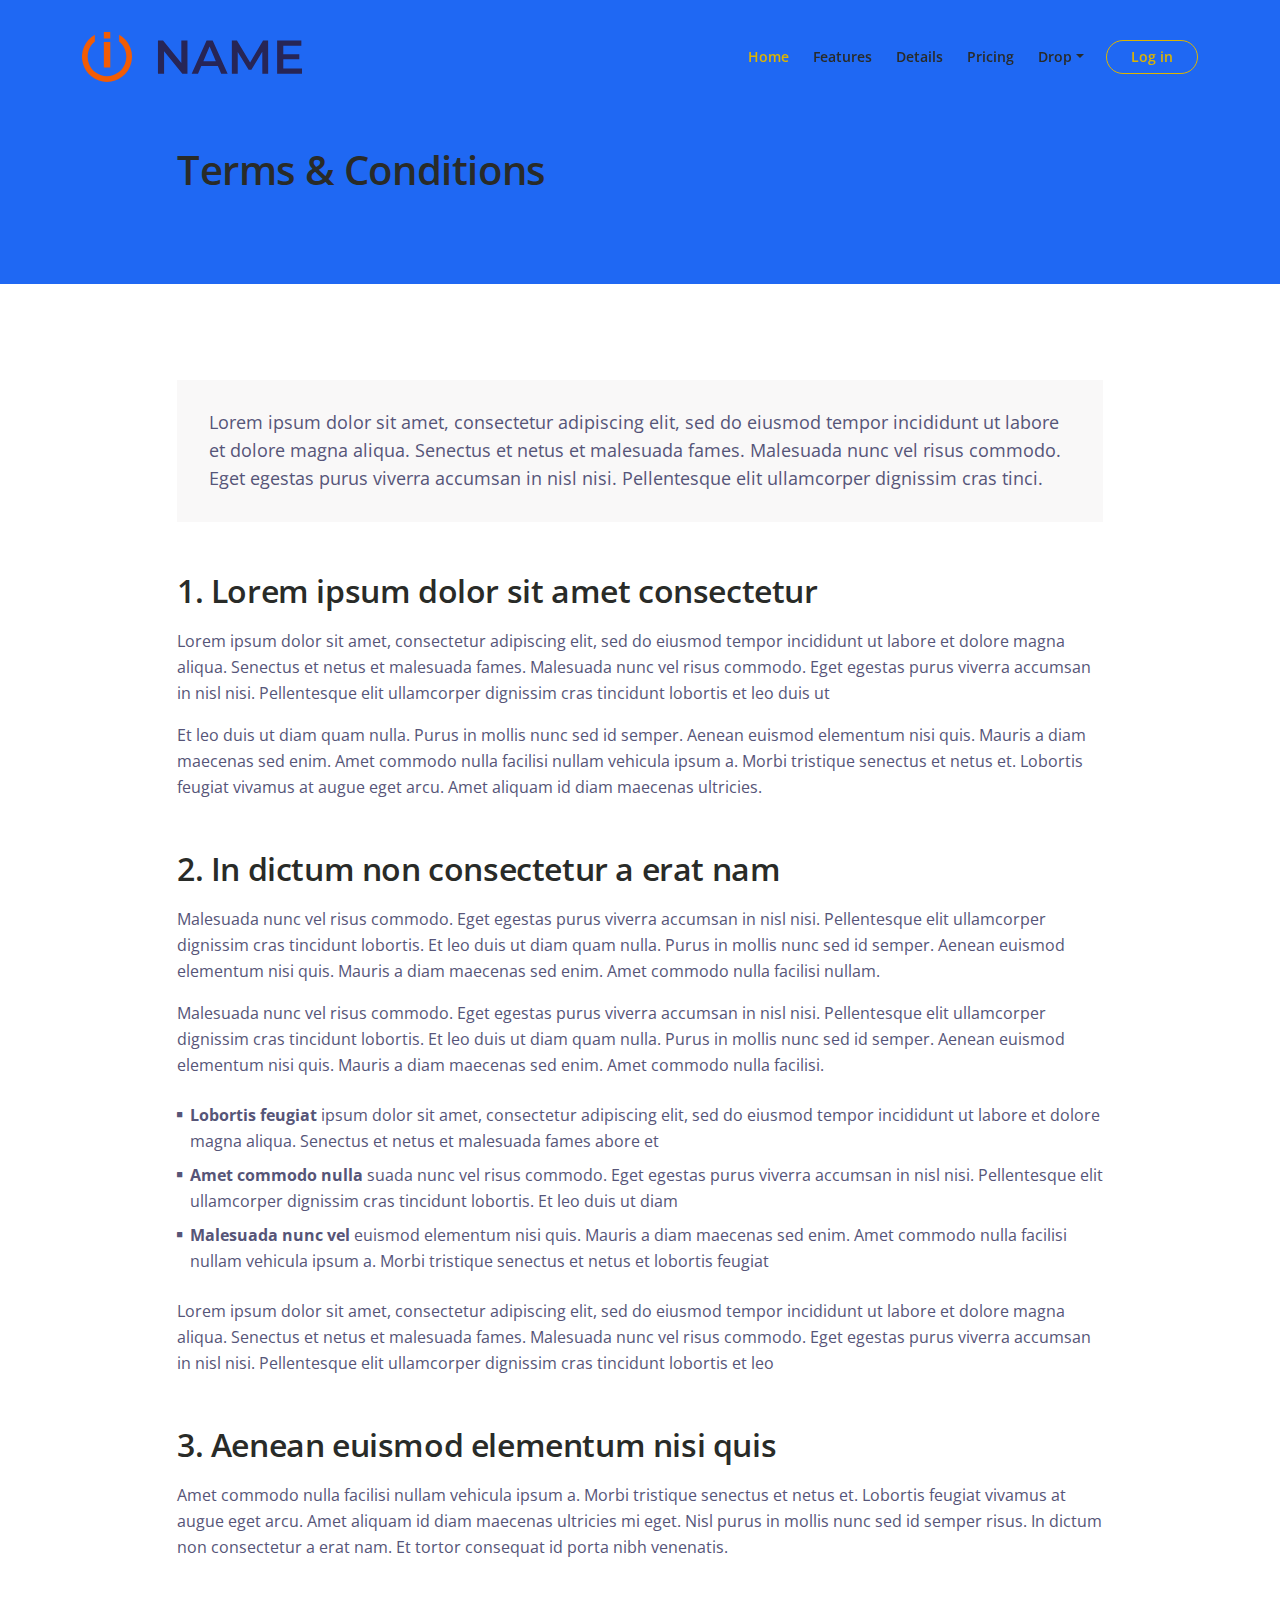
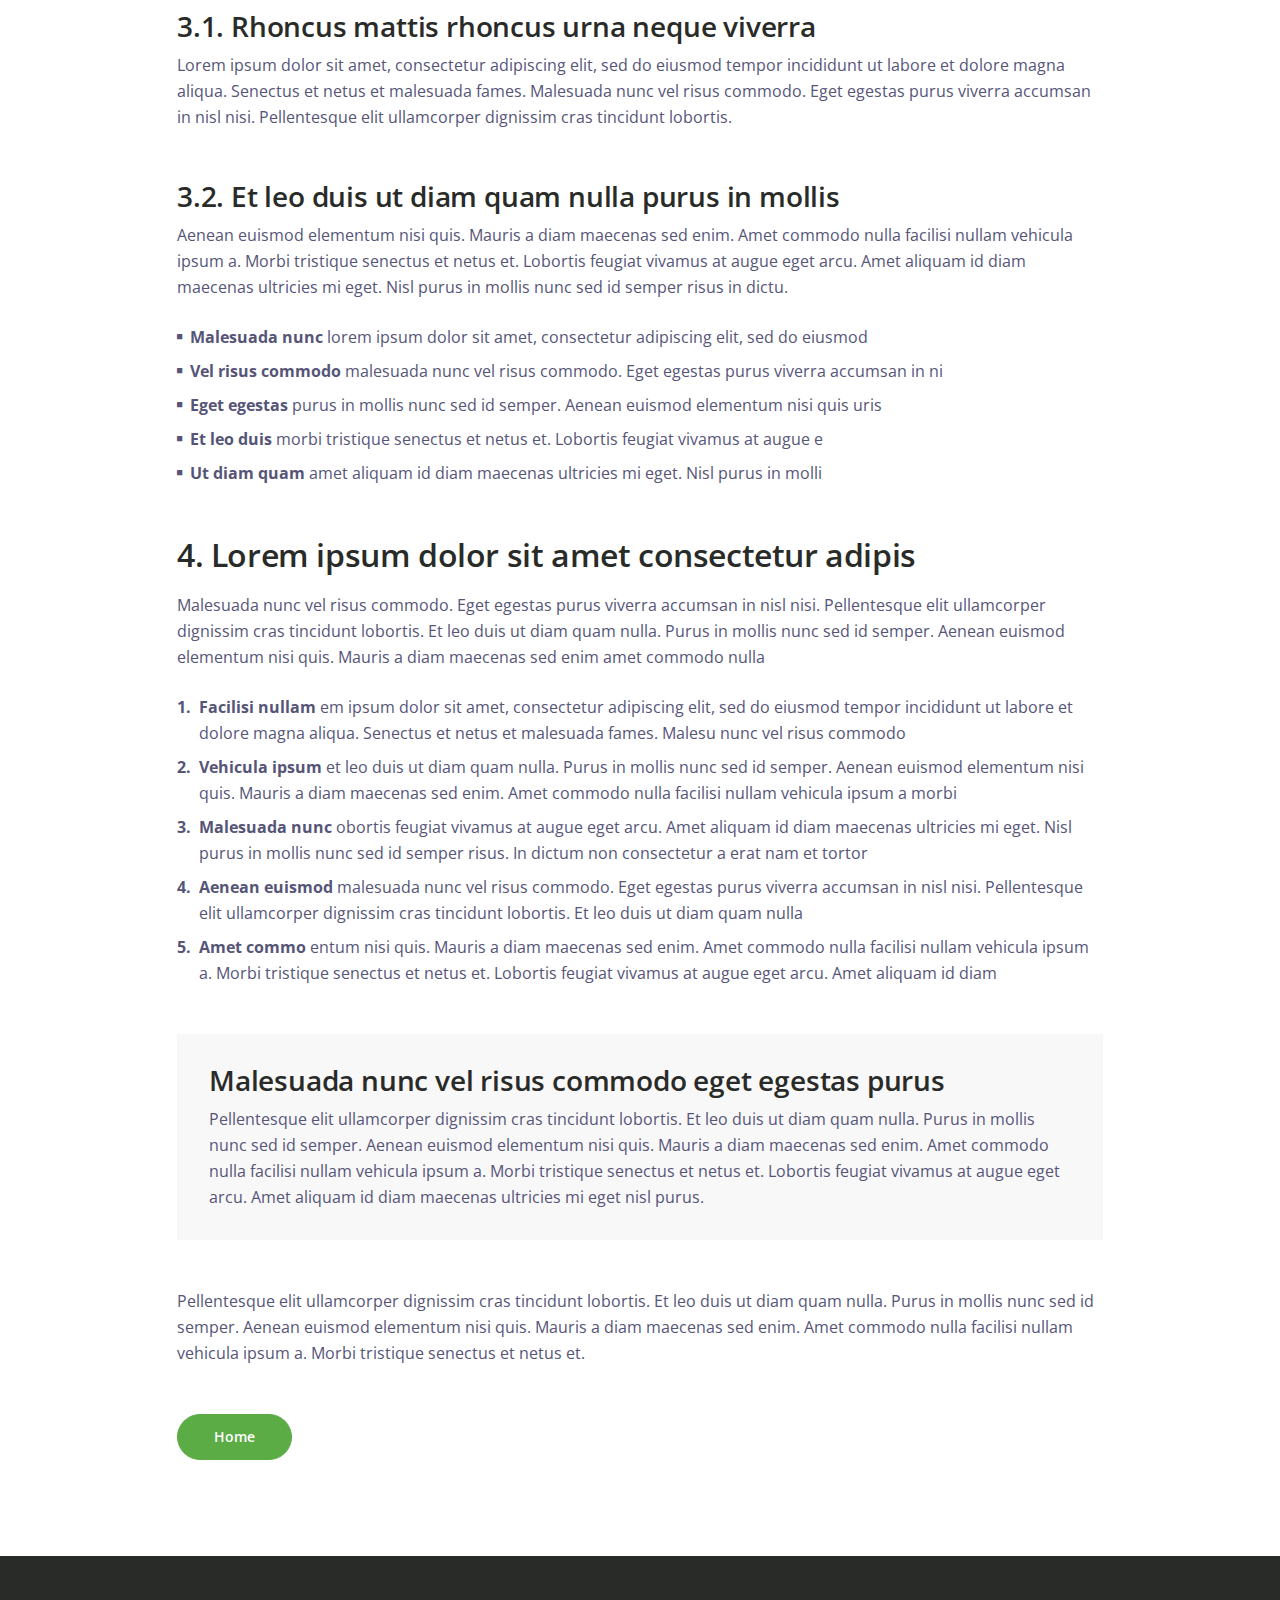
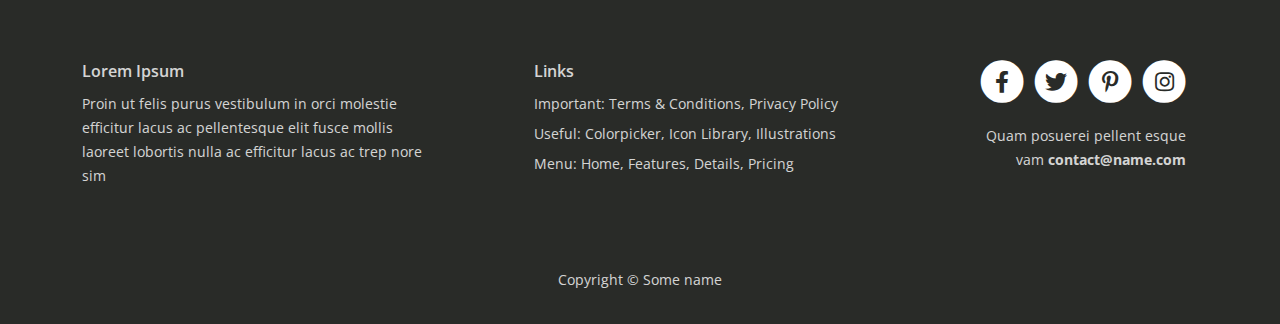
<file: terms.html>
<!DOCTYPE html>
<html lang="en">
    <head>
        <meta charset="utf-8">
        <meta name="viewport" content="width=device-width, initial-scale=1, shrink-to-fit=no">
        
        <!-- SEO Meta Tags -->
        <meta name="description" content="Your description">
        <meta name="author" content="Your name">

        <!-- OG Meta Tags to improve the way the post looks when you share the page on Facebook, Twitter, LinkedIn -->
        <meta property="og:site_name" content="" /> <!-- website name -->
        <meta property="og:site" content="" /> <!-- website link -->
        <meta property="og:title" content=""/> <!-- title shown in the actual shared post -->
        <meta property="og:description" content="" /> <!-- description shown in the actual shared post -->
        <meta property="og:image" content="" /> <!-- image link, make sure it's jpg -->
        <meta property="og:url" content="" /> <!-- where do you want your post to link to -->
        <meta name="twitter:card" content="summary_large_image"> <!-- to have large image post format in Twitter -->

        <!-- Webpage Title -->
        <title>Terms & Conditions</title>
        
        <!-- Styles -->
        <link href="https://fonts.googleapis.com/css2?family=Open+Sans:ital,wght@0,400;0,600;1,400&display=swap" rel="stylesheet">
        <link href="css/bootstrap.min.css" rel="stylesheet">
        <link href="css/fontawesome-all.min.css" rel="stylesheet">
        <link href="css/swiper.css" rel="stylesheet">
        <link href="css/styles.css" rel="stylesheet">
        
        <!-- Favicon  -->
        <link rel="icon" href="images/favicon.png">
    </head>
    <body>
        
        <!-- Navigation -->
        <nav id="navbarExample" class="navbar navbar-expand-lg fixed-top navbar-light" aria-label="Main navigation">
            <div class="container">

                <!-- Image Logo -->
                <a class="navbar-brand logo-image" href="index.html"><img src="images/logo.svg" alt="alternative"></a> 

                <!-- Text Logo - Use this if you don't have a graphic logo -->
                <!-- <a class="navbar-brand logo-text" href="index.html">Name</a> -->

                <button class="navbar-toggler p-0 border-0" type="button" id="navbarSideCollapse" aria-label="Toggle navigation">
                    <span class="navbar-toggler-icon"></span>
                </button>

                <div class="navbar-collapse offcanvas-collapse" id="navbarsExampleDefault">
                    <ul class="navbar-nav ms-auto navbar-nav-scroll">
                        <li class="nav-item">
                            <a class="nav-link active" aria-current="page" href="index.html">Home</a>
                        </li>
                        <li class="nav-item">
                            <a class="nav-link" href="index.html#features">Features</a>
                        </li>
                        <li class="nav-item">
                            <a class="nav-link" href="index.html#details">Details</a>
                        </li>
                        <li class="nav-item">
                            <a class="nav-link" href="index.html#pricing">Pricing</a>
                        </li>
                        <li class="nav-item dropdown">
                            <a class="nav-link dropdown-toggle" href="#" id="dropdown01" data-bs-toggle="dropdown" aria-expanded="false">Drop</a>
                            <ul class="dropdown-menu" aria-labelledby="dropdown01">
                                <li><a class="dropdown-item" href="article.html">Article Details</a></li>
                                <li><div class="dropdown-divider"></div></li>
                                <li><a class="dropdown-item" href="terms.html">Terms Conditions</a></li>
                                <li><div class="dropdown-divider"></div></li>
                                <li><a class="dropdown-item" href="privacy.html">Privacy Policy</a></li>
                            </ul>
                        </li>
                    </ul>
                    <span class="nav-item">
                        <a class="btn-outline-sm" href="log-in.html">Log in</a>
                    </span>
                </div> <!-- end of navbar-collapse -->
            </div> <!-- end of container -->
        </nav> <!-- end of navbar -->
        <!-- end of navigation -->


        <!-- Header -->
        <header class="ex-header">
            <div class="container">
                <div class="row">
                    <div class="col-xl-10 offset-xl-1">
                        <h1>Terms & Conditions</h1>
                    </div> <!-- end of col -->
                </div> <!-- end of row -->
            </div> <!-- end of container -->
        </header> <!-- end of ex-header -->
        <!-- end of header -->


        <!-- Basic -->
        <div class="ex-basic-1 pt-5 pb-5">
            <div class="container">
                <div class="row">
                    <div class="col-xl-10 offset-xl-1">
                        <div class="text-box mt-5 mb-5">
                            <p class="p-large">Lorem ipsum dolor sit amet, consectetur adipiscing elit, sed do eiusmod tempor incididunt ut labore et dolore magna aliqua. Senectus et netus et malesuada fames. Malesuada nunc vel risus commodo. Eget egestas purus viverra accumsan in nisl nisi. Pellentesque elit ullamcorper dignissim cras tinci.</p>
                        </div> <!-- end of text-box -->

                        <h2 class="mb-3">1. Lorem ipsum dolor sit amet consectetur</h2>
                        <p>Lorem ipsum dolor sit amet, consectetur adipiscing elit, sed do eiusmod tempor incididunt ut labore et dolore magna aliqua. Senectus et netus et malesuada fames. Malesuada nunc vel risus commodo. Eget egestas purus viverra accumsan in nisl nisi. Pellentesque elit ullamcorper dignissim cras tincidunt lobortis et leo duis ut</p>
                        <p class="mb-5">Et leo duis ut diam quam nulla. Purus in mollis nunc sed id semper. Aenean euismod elementum nisi quis. Mauris a diam maecenas sed enim. Amet commodo nulla facilisi nullam vehicula ipsum a. Morbi tristique senectus et netus et. Lobortis feugiat vivamus at augue eget arcu. Amet aliquam id diam maecenas ultricies.</p>

                        <h2 class="mb-3">2. In dictum non consectetur a erat nam</h2>
                        <p>Malesuada nunc vel risus commodo. Eget egestas purus viverra accumsan in nisl nisi. Pellentesque elit ullamcorper dignissim cras tincidunt lobortis. Et leo duis ut diam quam nulla. Purus in mollis nunc sed id semper. Aenean euismod elementum nisi quis. Mauris a diam maecenas sed enim. Amet commodo nulla facilisi nullam.</p>
                        <p class="mb-4">Malesuada nunc vel risus commodo. Eget egestas purus viverra accumsan in nisl nisi. Pellentesque elit ullamcorper dignissim cras tincidunt lobortis. Et leo duis ut diam quam nulla. Purus in mollis nunc sed id semper. Aenean euismod elementum nisi quis. Mauris a diam maecenas sed enim. Amet commodo nulla facilisi.</p>
                        <ul class="list-unstyled li-space-lg mb-4">
                            <li class="d-flex">
                                <i class="fas fa-square"></i>
                                <div class="flex-grow-1"><strong>Lobortis feugiat</strong> ipsum dolor sit amet, consectetur adipiscing elit, sed do eiusmod tempor incididunt ut labore et dolore magna aliqua. Senectus et netus et malesuada fames abore et</div>
                            </li>
                            <li class="d-flex">
                                <i class="fas fa-square"></i>
                                <div class="flex-grow-1"><strong>Amet commodo nulla</strong> suada nunc vel risus commodo. Eget egestas purus viverra accumsan in nisl nisi. Pellentesque elit ullamcorper dignissim cras tincidunt lobortis. Et leo duis ut diam</div>
                            </li>
                            <li class="d-flex">
                                <i class="fas fa-square"></i>
                                <div class="flex-grow-1"><strong>Malesuada nunc vel</strong> euismod elementum nisi quis. Mauris a diam maecenas sed enim. Amet commodo nulla facilisi nullam vehicula ipsum a. Morbi tristique senectus et netus et lobortis feugiat</div>
                            </li>
                        </ul>
                        <p class="mb-5">Lorem ipsum dolor sit amet, consectetur adipiscing elit, sed do eiusmod tempor incididunt ut labore et dolore magna aliqua. Senectus et netus et malesuada fames. Malesuada nunc vel risus commodo. Eget egestas purus viverra accumsan in nisl nisi. Pellentesque elit ullamcorper dignissim cras tincidunt lobortis et leo</p>

                        <h2 class="mb-3">3. Aenean euismod elementum nisi quis</h2>
                        <p class="mb-5">Amet commodo nulla facilisi nullam vehicula ipsum a. Morbi tristique senectus et netus et. Lobortis feugiat vivamus at augue eget arcu. Amet aliquam id diam maecenas ultricies mi eget. Nisl purus in mollis nunc sed id semper risus. In dictum non consectetur a erat nam. Et tortor consequat id porta nibh venenatis.</p>
                        <h3>3.1. Rhoncus mattis rhoncus urna neque viverra</h3>
                        <p class="mb-5">Lorem ipsum dolor sit amet, consectetur adipiscing elit, sed do eiusmod tempor incididunt ut labore et dolore magna aliqua. Senectus et netus et malesuada fames. Malesuada nunc vel risus commodo. Eget egestas purus viverra accumsan in nisl nisi. Pellentesque elit ullamcorper dignissim cras tincidunt lobortis.</p>
                        <h3>3.2. Et leo duis ut diam quam nulla purus in mollis</h3>
                        <p class="mb-4">Aenean euismod elementum nisi quis. Mauris a diam maecenas sed enim. Amet commodo nulla facilisi nullam vehicula ipsum a. Morbi tristique senectus et netus et. Lobortis feugiat vivamus at augue eget arcu. Amet aliquam id diam maecenas ultricies mi eget. Nisl purus in mollis nunc sed id semper risus in dictu.</p>
                        <ul class="list-unstyled li-space-lg mb-5">
                            <li class="d-flex">
                                <i class="fas fa-square"></i>
                                <div class="flex-grow-1"><strong>Malesuada nunc</strong> lorem ipsum dolor sit amet, consectetur adipiscing elit, sed do eiusmod</div>
                            </li>
                            <li class="d-flex">
                                <i class="fas fa-square"></i>
                                <div class="flex-grow-1"><strong>Vel risus commodo</strong> malesuada nunc vel risus commodo. Eget egestas purus viverra accumsan in ni</div>
                            </li>
                            <li class="d-flex">
                                <i class="fas fa-square"></i>
                                <div class="flex-grow-1"><strong>Eget egestas </strong> purus in mollis nunc sed id semper. Aenean euismod elementum nisi quis uris</div>
                            </li>
                            <li class="d-flex">
                                <i class="fas fa-square"></i>
                                <div class="flex-grow-1"><strong>Et leo duis</strong> morbi tristique senectus et netus et. Lobortis feugiat vivamus at augue e</div>
                            </li>
                            <li class="d-flex">
                                <i class="fas fa-square"></i>
                                <div class="flex-grow-1"><strong>Ut diam quam</strong> amet aliquam id diam maecenas ultricies mi eget. Nisl purus in molli</div>
                            </li>
                        </ul>
                        
                        <h2 class="mb-3">4. Lorem ipsum dolor sit amet consectetur adipis</h2>
                        <p class="mb-4">Malesuada nunc vel risus commodo. Eget egestas purus viverra accumsan in nisl nisi. Pellentesque elit ullamcorper dignissim cras tincidunt lobortis. Et leo duis ut diam quam nulla. Purus in mollis nunc sed id semper. Aenean euismod elementum nisi quis. Mauris a diam maecenas sed enim amet commodo nulla</p>
                        <ul class="list-unstyled li-space-lg mb-5">
                            <li class="d-flex">
                                <strong>1.</strong>
                                <div class="flex-grow-1"><strong>Facilisi nullam</strong> em ipsum dolor sit amet, consectetur adipiscing elit, sed do eiusmod tempor incididunt ut labore et dolore magna aliqua. Senectus et netus et malesuada fames. Malesu nunc vel risus commodo</div>
                            </li>
                            <li class="d-flex">
                                <strong>2.</strong>
                                <div class="flex-grow-1"><strong>Vehicula ipsum</strong> et leo duis ut diam quam nulla. Purus in mollis nunc sed id semper. Aenean euismod elementum nisi quis. Mauris a diam maecenas sed enim. Amet commodo nulla facilisi nullam vehicula ipsum a morbi</div>
                            </li>
                            <li class="d-flex">
                                <strong>3.</strong>
                                <div class="flex-grow-1"><strong>Malesuada nunc</strong> obortis feugiat vivamus at augue eget arcu. Amet aliquam id diam maecenas ultricies mi eget. Nisl purus in mollis nunc sed id semper risus. In dictum non consectetur a erat nam et tortor</div>
                            </li>
                            <li class="d-flex">
                                <strong>4.</strong>
                                <div class="flex-grow-1"><strong>Aenean euismod</strong> malesuada nunc vel risus commodo. Eget egestas purus viverra accumsan in nisl nisi. Pellentesque elit ullamcorper dignissim cras tincidunt lobortis. Et leo duis ut diam quam nulla</div>
                            </li>
                            <li class="d-flex">
                                <strong>5.</strong>
                                <div class="flex-grow-1"><strong>Amet commo</strong> entum nisi quis. Mauris a diam maecenas sed enim. Amet commodo nulla facilisi nullam vehicula ipsum a. Morbi tristique senectus et netus et. Lobortis feugiat vivamus at augue eget arcu. Amet aliquam id diam</div>
                            </li>
                        </ul>
                        
                        <div class="text-box mb-5">
                            <h3>Malesuada nunc vel risus commodo eget egestas purus</h3>
                            <p>Pellentesque elit ullamcorper dignissim cras tincidunt lobortis. Et leo duis ut diam quam nulla. Purus in mollis nunc sed id semper. Aenean euismod elementum nisi quis. Mauris a diam maecenas sed enim. Amet commodo nulla facilisi nullam vehicula ipsum a. Morbi tristique senectus et netus et. Lobortis feugiat vivamus at augue eget arcu. Amet aliquam id diam maecenas ultricies mi eget nisl purus.</p>
                        </div> <!-- end of text-box -->
                        <p class="mb-5">Pellentesque elit ullamcorper dignissim cras tincidunt lobortis. Et leo duis ut diam quam nulla. Purus in mollis nunc sed id semper. Aenean euismod elementum nisi quis. Mauris a diam maecenas sed enim. Amet commodo nulla facilisi nullam vehicula ipsum a. Morbi tristique senectus et netus et.</p>
                        
                        <a class="btn-solid-reg mb-5" href="index.html">Home</a>
                    </div> <!-- end of col -->
                </div> <!-- end of row -->
            </div> <!-- end of container -->
        </div> <!-- end of ex-basic-1 -->
        <!-- end of basic -->


        <!-- Footer -->
        <div class="footer">
            <div class="container">
                <div class="row">
                    <div class="col-lg-12">
                        <div class="footer-col first">
                            <h6>Lorem Ipsum</h6>
                            <p class="p-small">Proin ut felis purus vestibulum in orci molestie efficitur lacus ac pellentesque elit fusce mollis laoreet lobortis nulla ac efficitur lacus ac trep nore sim </p>
                        </div> <!-- end of footer-col -->
                        <div class="footer-col second">
                            <h6>Links</h6>
                            <ul class="list-unstyled li-space-lg p-small">
                                <li>Important: <a href="terms.html">Terms & Conditions</a>, <a href="privacy.html">Privacy Policy</a></li>
                                <li>Useful: <a href="#">Colorpicker</a>, <a href="#">Icon Library</a>, <a href="#">Illustrations</a></li>
                                <li>Menu: <a href="#header">Home</a>, <a href="#features">Features</a>, <a href="#details">Details</a>, <a href="#pricing">Pricing</a></li>
                            </ul>
                        </div> <!-- end of footer-col -->
                        <div class="footer-col third">
                            <span class="fa-stack">
                                <a href="#your-link">
                                    <i class="fas fa-circle fa-stack-2x"></i>
                                    <i class="fab fa-facebook-f fa-stack-1x"></i>
                                </a>
                            </span>
                            <span class="fa-stack">
                                <a href="#your-link">
                                    <i class="fas fa-circle fa-stack-2x"></i>
                                    <i class="fab fa-twitter fa-stack-1x"></i>
                                </a>
                            </span>
                            <span class="fa-stack">
                                <a href="#your-link">
                                    <i class="fas fa-circle fa-stack-2x"></i>
                                    <i class="fab fa-pinterest-p fa-stack-1x"></i>
                                </a>
                            </span>
                            <span class="fa-stack">
                                <a href="#your-link">
                                    <i class="fas fa-circle fa-stack-2x"></i>
                                    <i class="fab fa-instagram fa-stack-1x"></i>
                                </a>
                            </span>
                            <p class="p-small">Quam posuerei pellent esque vam <a href="mailto:contact@name.com"><strong>contact@name.com</strong></a></p>
                        </div> <!-- end of footer-col -->
                    </div> <!-- end of col -->
                </div> <!-- end of row -->
            </div> <!-- end of container -->
        </div> <!-- end of footer -->  
        <!-- end of footer -->


        <!-- Copyright -->
        <div class="copyright">
            <div class="container">
                <div class="row">
                    <div class="col-lg-12">
                        <p class="p-small">Copyright © Some name</p>
                    </div> <!-- end of col -->
                </div> <!-- enf of row -->
            </div> <!-- end of container -->
        </div> <!-- end of copyright --> 
        <!-- end of copyright -->
        

        <!-- Back To Top Button -->
        <button onclick="topFunction()" id="myBtn">
            <img src="images/up-arrow.png" alt="alternative">
        </button>
        <!-- end of back to top button -->
            
        <!-- Scripts -->
        <script src="js/bootstrap.min.js"></script> <!-- Bootstrap framework -->
        <script src="js/swiper.min.js"></script> <!-- Swiper for image and text sliders -->
        <script src="js/purecounter.min.js"></script> <!-- Purecounter counter for statistics numbers -->
        <script src="js/replaceme.min.js"></script> <!-- ReplaceMe for rotating text -->
        <script src="js/scripts.js"></script> <!-- Custom scripts -->
    </body>
</html>
</file>
<file: css/styles.css>
/* Description: Master CSS file */

/*****************************************
Table Of Contents:
- General Styles
- Navigation
- Header
- Features
- Details 1
- Details Modal
- Details 2
- Testimonials
- Invitation
- Pricing
- Questions
- Footer
- Copyright
- Back To Top Button
- Extra Pages
- Media Queries
******************************************/

/*****************************************
Colors:
- Backgrounds - light gray #f9f8f8
- Buttons - navy blue #292B28
- Buttons - orange #deb400ff
- Headings text - navy blue #292B28
- Body text - dark gray #565578
******************************************/


/**************************/
/*     General Styles     */
/**************************/
body,
html {
    width: 100%;
	height: 100%;
}

body, p {
	color: #565578; 
	font: 400 1rem/1.625rem "Open Sans", sans-serif;
}

h1 {
	color: #292B28;
	font-weight: 600;
	font-size: 2.5rem;
	line-height: 3.25rem;
	letter-spacing: -0.4px;
}

h1-white {
	color: #ffffff;
	font-weight: 600;
	font-size: 2.5rem;
	line-height: 3.25rem;
	letter-spacing: -0.4px;
}

h2 {
	color: #292B28;
	font-weight: 600;
	font-size: 2rem;
	line-height: 2.625rem;
	letter-spacing: -0.4px;
}

h2-green {
	color: #5cac46ff;
	font-weight: 600;
	font-size: 2rem;
	line-height: 2.625rem;
	letter-spacing: -0.4px;
}

h3 {
	color: #292B28;
	font-weight: 600;
	font-size: 1.75rem;
	line-height: 2.25rem;
	letter-spacing: -0.2px;
}

h4 {
	color: #292B28;
	font-weight: 600;
	font-size: 1.5rem;
	line-height: 2.125rem;
	letter-spacing: -0.2px;
}

h5 {
	color: #292B28;
	font-weight: 600;
	font-size: 1.25rem;
	line-height: 1.625rem;
}

h6 {
	color: #292B28;
	font-weight: 600;
	font-size: 1rem;
	line-height: 1.375rem;
}

.p-large {
	font-size: 1.125rem;
	line-height: 1.75rem;
}

.p-small {
	font-size: 0.875rem;
	line-height: 1.5rem;
}

.testimonial-text {
	font-style: italic;
}

.testimonial-author {
	font-weight: 600;
	font-size: 1.125rem;
	line-height: 1.625rem;
}

.li-space-lg li {
	margin-bottom: 0.5rem;
}

.img-fluid {
    width: 100%;
    /* height: auto; */
}

a {
	color: #565578;
	text-decoration: underline;
}

a:hover {
	color: #565578;
	text-decoration: underline;
}

.no-line {
	text-decoration: none;
}

.no-line:hover {
	text-decoration: none;
}

.blue {
	color: #6168ff;
}

.bg-gray {
	background-color: #F3F6FA;
}

.btn-solid-reg {
	display: inline-block;
	padding: 1.375rem 2.25rem 1.375rem 2.25rem;
	border: 1px solid #5cac46ff;
	border-radius: 30px;
	background-color: #5cac46ff;
	color: #ffffff;
	font-weight: 600;
	font-size: 0.875rem;
	line-height: 0;
	text-decoration: none;
	transition: all 0.2s;
}

.btn-solid-reg:hover {
	background-color: transparent;
	color: #5cac46ff; /* needs to stay here because of the color property of a tag */
	text-decoration: none;
}

.btn-solid-lg {
	display: inline-block;
	padding: 1.625rem 2.625rem 1.625rem 2.625rem;
	border: 1px solid #2d82ffff;
	border-radius: 30px;
	background-color: #2d82ffff;
	color: #ffffff;
	font-weight: 600;
	font-size: 0.875rem;
	line-height: 0;
	text-decoration: none;
	transition: all 0.2s;
}

.btn-solid-lg:hover {
	background-color: transparent;
	color: #2d82ffff; /* needs to stay here because of the color property of a tag */
	text-decoration: none;
}

.btn-solid-sm {
	display: inline-block;
	padding: 1rem 1.5rem 1rem 1.5rem;
	border: 1px solid #292B28;
	border-radius: 30px;
	background-color: #292B28;
	color: #ffffff;
	font-weight: 600;
	font-size: 0.875rem;
	line-height: 0;
	text-decoration: none;
	transition: all 0.2s;
}

.btn-solid-sm:hover {
	background-color: transparent;
	color: #292B28; /* needs to stay here because of the color property of a tag */
	text-decoration: none;
}

.btn-outline-reg {
	display: inline-block;
	padding: 1.375rem 2.25rem 1.375rem 2.25rem;
	border: 1px solid #deb400ff;
	border-radius: 30px;
	background-color: transparent;
	color: #deb400ff;
	font-weight: 600;
	font-size: 0.875rem;
	line-height: 0;
	text-decoration: none;
	transition: all 0.2s;
}

.btn-outline-reg:hover {
	background-color: #deb400ff;
	color: #ffffff;
	text-decoration: none;
}

.btn-outline-lg {
	display: inline-block;
	padding: 1.625rem 2.625rem 1.625rem 2.625rem;
	border: 1px solid #deb400ff;
	border-radius: 30px;
	background-color: transparent;
	color: #deb400ff;
	font-weight: 600;
	font-size: 0.875rem;
	line-height: 0;
	text-decoration: none;
	transition: all 0.2s;
}

.btn-outline-lg:hover {
	background-color: #565578;
	color: #ffffff;
	text-decoration: none;
}

.btn-outline-sm {
	display: inline-block;
	padding: 1rem 1.5rem 1rem 1.5rem;
	border: 1px solid #deb400ff;
	border-radius: 30px;
	background-color: transparent;
	color: #deb400ff;
	font-weight: 600;
	font-size: 0.875rem;
	line-height: 0;
	text-decoration: none;
	transition: all 0.2s;
}

.btn-outline-sm:hover {
	background-color: #deb400ff;
	color: #ffffff;
	text-decoration: none;
}

.form-floating label {
	margin-left: 0.5rem;
	color: #72719b;
}

.form-floating .form-control {
	padding-left: 1.25rem;
}

.form-control-submit-button {
	display: inline-block;
	width: 100%;
	height: 3.25rem;
	border: 1px solid #deb400ff;
	border-radius: 30px;
	background-color: #deb400ff;
	color: #ffffff;
	font-weight: 600;
	font-size: 0.875rem;
	line-height: 0;
	cursor: pointer;
	transition: all 0.2s;
}

.form-control-submit-button:hover {
	border: 1px solid #deb400ff;
	background-color: transparent;
	color: #deb400ff;
}

/* Fade Animation For Rotating Text - ReplaceMe  */
@-webkit-keyframes fadeIn {
	from {
		opacity: 0;
	}
	to {
		opacity: 1;
	}
}

@keyframes fadeIn {
	from {
		opacity: 0;
	}
	to {
		opacity: 1;
	}
}

.fadeIn {
	-webkit-animation: fadeIn 0.6s;
	animation: fadeIn 0.6s;
}

@-webkit-keyframes fadeOut {
	from {
		opacity: 1;
	}
	to {
		opacity: 0;
	}
}

@keyframes fadeOut {
	from {
		opacity: 1;
	}
	to {
		opacity: 0;
	}
}
/* end of fade animation for rotating text - replaceme */


/**********************/
/*     Navigation     */
/**********************/
.navbar {
	background-color: #ffffff;
	font-weight: 600;
	font-size: 0.875rem;
	line-height: 0.875rem;
}

.navbar .navbar-brand {
	padding-top: 0.25rem;
	padding-bottom: 0.25rem;
}

.navbar .logo-image img {
    width: 100%;
	height: 50px;
}

.navbar .logo-text {
	color: #292B28;
	font-weight: 600;
	font-size: 1.875rem;
	line-height: 1rem;
	text-decoration: none;
}

.offcanvas-collapse {
	position: fixed;
	top: 3.25rem; /* adjusts the height between the top of the page and the offcanvas menu */
	bottom: 0;
	left: 100%;
	width: 100%;
	padding-right: 1rem;
	padding-left: 1rem;
	overflow-y: auto;
	visibility: hidden;
	background-color: #ffffff;
	transition: visibility .3s ease-in-out, -webkit-transform .3s ease-in-out;
	transition: transform .3s ease-in-out, visibility .3s ease-in-out;
	transition: transform .3s ease-in-out, visibility .3s ease-in-out, -webkit-transform .3s ease-in-out;
}

.offcanvas-collapse.open {
	visibility: visible;
	-webkit-transform: translateX(-100%);
	transform: translateX(-100%);
}

.navbar .navbar-nav {
	margin-top: 0.75rem;
	margin-bottom: 0.5rem;
}

.navbar .nav-item .nav-link {
	padding-top: 0.625rem;
	padding-bottom: 0.625rem;
	color: #292B28;
	text-decoration: none;
	transition: all 0.2s ease;
}

.navbar .nav-item.dropdown.show .nav-link,
.navbar .nav-item .nav-link:hover,
.navbar .nav-item .nav-link.active {
	color: #deb400ff;
}

/* Dropdown Menu */
.navbar .dropdown .dropdown-menu {
	animation: fadeDropdown 0.2s; /* required for the fade animation */
}

@keyframes fadeDropdown {
    0% {
        opacity: 0;
    }

    100% {
        opacity: 1;
	}
}

.navbar .dropdown-menu {
	margin-top: 0.25rem;
	margin-bottom: 0.25rem;
	border: none;
	background-color: #ffffff;
}

.navbar .dropdown-item {
	padding-top: 0.625rem;
	padding-bottom: 0.625rem;
	color: #292B28;
	font-weight: 600;
	font-size: 0.875rem;
	line-height: 0.875rem;
	text-decoration: none;
}

.navbar .dropdown-item:hover {
	background-color: #ffffff;
	color: #deb400ff;
}

.navbar .dropdown-divider {
	width: 100%;
	height: 1px;
	margin: 0.5rem auto 0.5rem auto;
	border: none;
	background-color: #ffffff;
}
/* end of dropdown menu */

.navbar .navbar-toggler {
	padding: 0;
	border: none;
	font-size: 1.25rem;
}


/******************/
/*     Header     */
/******************/
.header {
	padding-top: 8rem;
	padding-bottom: 9rem;
	background-color: #F3F6FA;
	text-align: center;
}

.header .h1-large {
	margin-bottom: 1.25rem;
}

.header .replace-me {
	color: #deb400ff;
}

.header .replace-me span {
	text-decoration: underline;
}

.header .p-large {
	margin-bottom: 2.75rem;
}

.header .btn-solid-lg {
	display: block;
	margin-bottom: 1.75rem;
}

.header .text-container {
	margin-bottom: 5rem;
}


/********************/
/*     Features     */
/********************/
.cards-1 {
	padding-top: 4rem;
	padding-bottom: 2.25em;
	text-align: center;
}

.cards-1 .h2-heading {
	margin-bottom: 3.75rem;
}

.cards-1 .h2-heading span {
	color: #deb400ff;
	text-decoration: underline;
}

.cards-1 .card {
	margin-bottom: 5rem;
	border: none;
	background-color: transparent;
}

.cards-1 .card-icon {
	width: 76px;
	
	margin-right: auto;
	margin-bottom: 2.5rem;
	margin-left: auto;
	border-radius: 10px;
	background-color: #efebfd;
}

.cards-1 .card-icon .fas,
.cards-1 .card-icon .far {
	color: #8763ee;
	font-size: 2.5rem;
	line-height: 76px;
}

.cards-1 .card-icon.green {
	background-color: #defaeb;
}

.cards-1 .card-icon.green .fas,
.cards-1 .card-icon.green .far {
	color: #00d462;
}

.cards-1 .card-icon.blue {
	background-color: #e2ebfd;
}

.cards-1 .card-icon.blue .fas,
.cards-1 .card-icon.blue .far {
	color: #1f68f3;
}

.cards-1 .card-body {
	padding: 0;
}

.cards-1 .card-title {
	margin-bottom: 1rem;
}

.cards-1 .card-body p {
	margin-bottom: 1.125rem;
}


/*********************/
/*     Details 1     */
/*********************/
.basic-1 {
	padding-top: 9.5rem;
	padding-bottom: 10rem;
}

.basic-1 .text-container {
	margin-bottom: 4rem;
}

.basic-1 h2 {
	margin-bottom: 1.875rem;
}

.basic-1 p {
	margin-bottom: 1.875rem;
}

.basic-1 .btn-solid-reg {
	cursor: pointer;
}


/*************************/
/*     Details Modal     */
/*************************/
.modal-dialog {
	max-width: 1150px;
	margin-right: 1rem;
	margin-left: 1rem;
	pointer-events: all;
}

.modal-content {
	padding: 2.75rem 1.25rem;
}

.modal-content .btn-close {
	position: absolute;
	right: 10px;
	top: 10px;
}

.modal-content .image-container {
	margin-bottom: 3rem;
}

.modal-content img {
	border-radius: 6px;
}

.modal-content h3 {
	margin-bottom: 0.5rem;
}

.modal-content hr {
	width: 44px;
	margin-top: 0.125rem;
	margin-bottom: 1.25rem;
	margin-left: 0;
	height: 2px;
	border: none;
	background-color: #53575a;
}

.modal-content h4 {
	margin-top: 2rem;
	margin-bottom: 0.625rem;
}

.modal-content .list-unstyled {
	margin-bottom: 2rem;
}

.modal-content .list-unstyled .fas {
	font-size: 0.75rem;
	line-height: 1.75rem;
}

.modal-content .list-unstyled .flex-grow-1 {
	margin-left: 0.5rem;
}

.modal-content .btn-solid-reg {
	margin-right: 0.5rem;
}

.modal-content .btn-outline-reg {
	cursor: pointer;
}


/*********************/
/*     Details 2     */
/*********************/
.basic-2 {
	padding-top: 9.5rem;
	padding-bottom: 9rem;
}

.basic-2 .image-container {
	margin-bottom: 5rem;
}

.basic-2 h2 {
	margin-bottom: 1.875rem;
}

.basic-2 .list-unstyled .fas {
	font-size: 0.375rem;
	line-height: 1.625rem;
}

.basic-2 .list-unstyled .flex-grow-1 {
	margin-left: 0.5rem;
}


/************************/
/*     Testimonials     */
/************************/
.slider-1 {
	padding-top: 9.25rem;
	padding-bottom: 9.75rem;
}

.slider-1 .section-title {
	text-align: center;
}

.slider-1 .h2-heading {
	margin-bottom: 3rem;
	text-align: center;
}

.slider-1 .slider-container {
	position: relative;
}

.slider-1 .swiper-container {
	position: static;
	width: 86%;
	text-align: center;
}

.slider-1 .swiper-button-prev:focus,
.slider-1 .swiper-button-next:focus {
	/* even if you can't see it chrome you can see it on mobile device */
	outline: none;
}

.slider-1 .swiper-button-prev {
	left: -12px;
	background-image: url("data:image/svg+xml;charset=utf-8,%3Csvg%20xmlns%3D'http%3A%2F%2Fwww.w3.org%2F2000%2Fsvg'%20viewBox%3D'0%200%2028%2044'%3E%3Cpath%20d%3D'M0%2C22L22%2C0l2.1%2C2.1L4.2%2C22l19.9%2C19.9L22%2C44L0%2C22L0%2C22L0%2C22z'%20fill%3D'%23707375'%2F%3E%3C%2Fsvg%3E");
	background-size: 18px 28px;
}

.slider-1 .swiper-button-next {
	right: -12px;
	background-image: url("data:image/svg+xml;charset=utf-8,%3Csvg%20xmlns%3D'http%3A%2F%2Fwww.w3.org%2F2000%2Fsvg'%20viewBox%3D'0%200%2028%2044'%3E%3Cpath%20d%3D'M27%2C22L27%2C22L5%2C44l-2.1-2.1L22.8%2C22L2.9%2C2.1L5%2C0L27%2C22L27%2C22z'%20fill%3D'%23707375'%2F%3E%3C%2Fsvg%3E");
	background-size: 18px 28px;
}

.slider-1 .card {
	position: relative;
	border: none;
	background-color: transparent;
}

.slider-1 .card-image {
	width: 80px;
	height: 80px;
	margin-right: auto;
	margin-bottom: 1.25rem;
	margin-left: auto;
	border-radius: 50%;
}

.slider-1 .card-body {
	padding: 0;
}

.slider-1 .testimonial-text {
	margin-bottom: 1rem;
}

.slider-1 .testimonial-author {
	margin-bottom: 0;
	color: #181c3b;
}


/**********************/
/*     Invitation     */
/**********************/
.basic-3 {
	padding-top: 9rem;
	padding-bottom: 9rem;
	background-color: #292B28;
	text-align: center;
}

.basic-3 h4 {
	margin-bottom: 2.375rem;
	color: #ffffff;
}

.basic-3 .btn-outline-lg {
	border-color: #ffffff;
	color: #ffffff;
}

.basic-3 .btn-outline-lg:hover {
	background-color: #ffffff;
	color: #292B28;
}


/*******************/
/*     Pricing     */
/*******************/
.cards-2 {
	padding-top: 9rem;
	padding-bottom: 5.25em;
}

.cards-2 .h2-heading {
	margin-bottom: 3.75rem;
	text-align: center;
}

.cards-2 .card {
	margin-bottom: 5rem;
	padding: 4rem 1rem;
	border: 1px solid #9fa3ae;
	border-radius: 20px;
	background-color: #ffffff;
	text-align: center;
}

.cards-2 .card-body {
	padding: 0;
}

.cards-2 .card-title {
	margin-bottom: 2rem;
}

.cards-2 .card-title .decoration-lines {
	width: 30px;
	margin-bottom: 0.25rem;
}

.cards-2 .card-title .decoration-lines.flipped {
	transform: scaleX(-1);
}

.cards-2 .card-title span {
	margin-right: 0.75rem;
	margin-left: 0.75rem;
	color: #292B28;
	font-weight: 600;
	font-size: 1.75rem;
	line-height: 2rem;
	letter-spacing: -0.2px;
}

.cards-2 .card-body .list-unstyled {
	margin-bottom: 3rem;
}

.cards-2 .card-body .list-unstyled li {
	margin-bottom: 0.625rem;
}

.cards-2 .card-body .price {
	margin-bottom: 3rem;
	color: #292B28;
	font-weight: 600;
	font-size: 3.5rem;
	line-height: 2rem;
	letter-spacing: -0.2px;
}

.cards-2 .card-body .price span {
	font-weight: 400;
	font-size: 1rem;
	line-height: 0;
}


/*********************/
/*     Questions     */
/*********************/
.accordion-1 {
	padding-top: 3rem;
	padding-bottom: 9rem;
}

.accordion-1 .h2-heading {
	margin-bottom: 1.5rem;
	text-align: center;
}

.accordion-1 .accordion-item {
	padding-bottom: 1rem;
	border: none;
	border-bottom: 1px solid #cdcedd;
}

.accordion-1 .accordion-header {
	width: 100%;
}

.accordion-1 .accordion-button {
	width: auto;
	padding-top: 2rem;
	padding-left: 0;
	background: none;
	box-shadow: none;
	font-weight: 600;
	font-size: 1.15rem;
	line-height: 1.625rem;
}

.accordion-1 .accordion-button:not(.collapsed) {
	color: #212529;
}

.accordion-1 .accordion-button::after,
.accordion-1 .accordion-button:not(.collapsed)::after {
	display: none;
}

.accordion-1 .accordion-button:not(.collapsed)::before {
	background-image: url("data:image/svg+xml;charset=UTF-8,%3csvg xmlns='http://www.w3.org/2000/svg' viewBox='0 0 436.686 265.011'%3e%3cdefs%3e%3cstyle%3e.cls-1%7bfill:%23272556;%7d%3c/style%3e%3c/defs%3e%3ctitle%3echevron-down-solid-1%3c/title%3e%3cpath class='cls-1' d='M201.373,257.982L7.03,63.638a24,24,0,0,1,0-33.941L29.7,7.03a24,24,0,0,1,33.9-.04L218.344,161.011,373.089,6.99a24,24,0,0,1,33.9.04L429.657,29.7a24,24,0,0,1,0,33.941L235.315,257.982a24,24,0,0,1-33.942,0h0Z'/%3e%3c/svg%3e");
	transform: rotate(-180deg);
}

.accordion-1 .accordion-button::before {
	align-self: flex-start;
	flex-shrink: 0;
	width: 1.125rem;
	height: 0.75rem;
	margin-top: 0.5rem;
	margin-right: 0.75rem;
	margin-left: auto;
	content: "";
	background-image: url("data:image/svg+xml;charset=UTF-8,%3csvg xmlns='http://www.w3.org/2000/svg' viewBox='0 0 436.686 265.011'%3e%3cdefs%3e%3cstyle%3e.cls-1%7bfill:%23272556;%7d%3c/style%3e%3c/defs%3e%3ctitle%3echevron-down-solid-1%3c/title%3e%3cpath class='cls-1' d='M201.373,257.982L7.03,63.638a24,24,0,0,1,0-33.941L29.7,7.03a24,24,0,0,1,33.9-.04L218.344,161.011,373.089,6.99a24,24,0,0,1,33.9.04L429.657,29.7a24,24,0,0,1,0,33.941L235.315,257.982a24,24,0,0,1-33.942,0h0Z'/%3e%3c/svg%3e");
	background-repeat: no-repeat;
	background-size: 1.125rem;
	transition: transform 0.2s ease-in-out;
}

.accordion-1 .accordion-body {
	padding-top: 0;
	padding-left: 1.875rem;
	padding-bottom: 1.125rem;
}


/******************/
/*     Footer     */
/******************/
.footer {
	padding-top: 6.5rem;
	padding-bottom: 2rem;
	background-color: #292B28;
}

.footer a {
	color: #ffffff;
	text-decoration: none;
}

.footer .footer-col {
	margin-bottom: 3rem;
}

.footer h6 {
	margin-bottom: 0.625rem;
	color: #ffffff;
	opacity: 0.8;
}

.footer p,
.footer ul {
	color: #ffffff;
	opacity: 0.8;
}

.footer .li-space-lg li {
	margin-bottom: 0.375rem;
}

.footer .footer-col.third .fa-stack {
	width: 2em;
	margin-bottom: 1.25rem;
	margin-right: 0.375rem;
	font-size: 1.375rem;
}

.footer .footer-col.third .fa-stack .fa-stack-2x {
	color: #ffffff;
	transition: all 0.2s ease;
}

.footer .footer-col.third .fa-stack .fa-stack-1x {
	color: #292B28;
	transition: all 0.2s ease;
}

.footer .footer-col.third .fa-stack:hover .fa-stack-2x {
	color: #292B28;
}

.footer .footer-col.third .fa-stack:hover .fa-stack-1x {
	color: #ffffff;
}


/*********************/
/*     Copyright     */
/*********************/
.copyright {
	padding-bottom: 1rem;
	background-color: #292B28;
	text-align: center;
}

.copyright p,
.copyright a {
	color: #ffffff;
	text-decoration: none;
}

.copyright p {
	opacity: 0.8;
}


/******************************/
/*     Back To Top Button     */
/******************************/
#myBtn {
	position: fixed; 
  	z-index: 99; 
	bottom: 20px; 
	right: 20px; 
	display: none; 
	width: 52px;
	height: 52px;
	border: none; 
	border-radius: 50%; 
	outline: none; 
	background-color: #44434a; 
	cursor: pointer; 
}

#myBtn:hover {
	background-color: #1d1d21;
}

#myBtn img {
	margin-bottom: 0.25rem;
	width: 18px;
}


/***********************/
/*     Extra Pages     */
/***********************/
.ex-header {
	padding-top: 9rem;
	padding-bottom: 5rem;
	background-color: #1f68f3;
}

.ex-basic-1 .list-unstyled .fas {
	font-size: 0.375rem;
	line-height: 1.625rem;
}

.ex-basic-1 .list-unstyled .flex-grow-1 {
	margin-left: 0.5rem;
}

.ex-basic-1 .text-box {
	padding: 1.25rem 1.25rem 0.5rem 1.25rem;
	background-color: #f9f8f8;
}

.ex-cards-1 .card {
	border: none;
	background-color: transparent;
}

.ex-cards-1 .card .fa-stack {
	width: 2em;
	font-size: 1.125rem;
}

.ex-cards-1 .card .fa-stack-2x {
	color: #deb400ff;
}

.ex-cards-1 .card .fa-stack-1x {
	width: 2em;
	color: #ffffff;
	font-weight: 600;
	line-height: 2.125rem;
}

.ex-cards-1 .card .list-unstyled .flex-grow-1 {
	margin-left: 2.25rem;
}

.ex-cards-1 .card .list-unstyled .flex-grow-1 h5 {
	margin-top: 0.125rem;
	margin-bottom: 0.5rem;
}


/*************************/
/*     Media Queries     */
/*************************/	
/* Min-width 768px */
@media (min-width: 768px) {

	/* Header */
	.header {
		padding-top: 9rem;
	}

	.header .h1-large {
		font-size: 3.75rem;
		line-height: 4.625rem;
	}
	/* end of header */


	/* Extra Pages */
	.ex-basic-1 .text-box {
		padding: 1.75rem 2rem 0.875rem 2rem;
	}
	/* end of extra pages */
}
/* end of min-width 768px */


/* Min-width 992px */
@media (min-width: 992px) {
	
	/* General Styles */
	.h2-heading {
		width: 33rem;
		margin-right: auto;
		margin-left: auto;
	}

	.p-heading {
		width: 46rem;
		margin-right: auto;
		margin-left: auto;
	}
	/* end of general styles */


	/* Navigation */
	.navbar {
		padding-top: 1.75rem;
		background-color: transparent;
		box-shadow: none;
		transition: all 0.2s;
	}

	.navbar.extra-page {
		padding-top: 0.5rem;
	}

	.navbar.top-nav-collapse {
		padding-top: 0.5rem;
		padding-bottom: 0.5rem;
		background-color: #ffffff;
	}

	.offcanvas-collapse {
		position: static;
		top: auto;
		bottom: auto;
		left: auto;
		width: auto;
		padding-right: 0;
		padding-left: 0;
		background-color: transparent;
		overflow-y: visible;
		visibility: visible;
	}

	.offcanvas-collapse.open {
		-webkit-transform: none;
		transform: none;
	}

	.navbar .navbar-nav {
		margin-top: 0;
		margin-bottom: 0;
	}
	
	.navbar .nav-item .nav-link {
		padding-right: 0.75rem;
		padding-left: 0.75rem;
	}

	.navbar .dropdown-menu {
		padding-top: 0.75rem;
		padding-bottom: 0.75rem;
		box-shadow: 0 3px 3px 1px rgba(0, 0, 0, 0.08);
	}

	.navbar .dropdown-divider {
		width: 90%;
	}

	.navbar .nav-item .btn-outline-sm {
		margin-top: 0;
		margin-left: 0.625rem;
	}
	/* end of navigation */


	/* Header */
	.header {
		padding-top: 12rem;
		padding-bottom: 12rem;
		text-align: left;
	}

	.header .text-container {
		margin-bottom: 0;
	}

	.header .btn-solid-lg {
		display: inline-block;
		margin-bottom: 0;
	}
	/* end of header */


	/* Features */
	.cards-1 .card {
		display: inline-block;
		width: 286px;
		/*vertical-align: top;*/
	}
	
	.cards-1 .card:nth-of-type(3n+2) {
		margin-right: 2rem;
		margin-left: 2rem;
	}
	/* end of features */


	/* Details 1 */
	.basic-1 .text-container {
		margin-bottom: 0;
	}
	/* end of details 1 */

	
	/* Details Modal */
	/* Stops body and navbar shift on modal open */
	body.modal-open {
		overflow-y: scroll !important;
		padding-right: 0 !important;
	}

	body.modal-open .navbar {
		padding-right: 0 !important;
	}
	/* end of stops body and navbar shift on modal open */

	.modal {
		padding-right: 0 !important;
	}

	.modal-dialog {
		margin-top: 120px;
		margin-right: auto;
		margin-left: auto;
	}
	
	.modal-content .image-container {
		margin-bottom: 0;
	}
	/* end of details modal */


	/* Details 2 */
	.basic-2 {
		padding-bottom: 10rem;
	}

	.basic-2 .image-container {
		margin-bottom: 0;
	}
	/* end of details 2 */


	/* Testimonials */
	.slider-1 .swiper-container {
		width: 92%;
	}

	.slider-1 .swiper-button-prev {
		left: -16px;
		width: 22px;
		background-size: 22px 34px;
	}
	
	.slider-1 .swiper-button-next {
		right: -16px;
		width: 22px;
		background-size: 22px 34px;
	}
	/* end of testimonials */


	/* Invitation */
	.basic-3 h4 {
		width: 44rem;
		margin-right: auto;
		margin-left: auto;
	}
	/* end of invitation */


	/* Pricing */
	.cards-2 .card {
		display: inline-block;
		width: 298px;
		vertical-align: top;
	}
	
	.cards-2 .card:nth-of-type(3n+2) {
		margin-right: 1rem;
		margin-left: 1rem;
	}
	/* end of pricing */


	/* Questions */
	.accordion-1 .accordion {
		width: 820px;
		margin-right: auto;
		margin-left: auto;
	}
	/* end of questions */
	
	
	/* Footer */
	.footer .footer-col {
		margin-bottom: 2rem;
	}

	.footer .footer-col.first {
		display: inline-block;
		width: 320px;
		margin-right: 1.75rem;
		vertical-align: top;
	}
	
	.footer .footer-col.second {
		display: inline-block;
		width: 320px;
		margin-right: 1.75rem;
		vertical-align: top;
	}
	
	.footer .footer-col.third {
		display: inline-block;
		width: 224px;
		text-align: right;
		vertical-align: top;
	}

	.footer .footer-col.third .fa-stack {
		margin-right: 0;
		margin-left: 0.375rem;
	}
	/* end of footer */


	/* Extra Pages */
	.ex-cards-1 .card {
		display: inline-block;
		width: 296px;
		vertical-align: top;
	}

	.ex-cards-1 .card:nth-of-type(3n+2) {
		margin-right: 1rem;
		margin-left: 1rem;
	}
	/* end of extra pages */
}
/* end of min-width 992px */


/* Min-width 1200px */
@media (min-width: 1200px) {
	
	/* General Styles */
	.container {
		max-width: 1140px;
	}
	/* end of general styles */
	

	/* Header */
	.header {
		overflow: hidden;
		padding-top: 12.5rem;
		padding-bottom: 13rem;
	}

	.header .image-container {
		position: relative;
	}
	
	.header .image-container img {
		width: 80%;
	}
	/* end of header */


	/* Features */
	.cards-1 .card {
		width: 310px;
	}
	
	.cards-1 .card:nth-of-type(3n+2) {
		margin-right: 5.5rem;
		margin-left: 5.5rem;
	}
	/* end of features */


	/* Details 1 */
	.basic-1 .text-container {
		margin-top: 4rem;
	}

	.basic-1 h2 {
		margin-right: 4rem;
	}

	.basic-1 .image-container {
		margin-left: 4rem;
	}
	/* end of details 1 */


	/* Details Modal */
	.modal-content {
		padding-right: 2rem;
		padding-left: 2rem;
	}
	/* end of details modal */


	/* Details 2 */
	.basic-2 .text-container {
		margin-top: 8rem;
		margin-left: 5rem;
	}

	.basic-2 h2 {
		margin-right: 4rem;
	}
	/* end of details 2 */


	/* Testimonials */
	.slider-1 .swiper-container {
		width: 96%;
	}

	.slider-1 .swiper-button-prev {
		left: -28px;
	}
	
	.slider-1 .swiper-button-next {
		right: -28px;
	}
	/* end of testimonials */


	/* Pricing */
	.cards-2 .card {
		width: 342px;
	}
	
	.cards-2 .card:nth-of-type(3n+2) {
		margin-right: 2.5rem;
		margin-left: 2.5rem;
	}
	/* end of pricing */


	/* Footer */
	.footer .footer-col.first {
		width: 352px;
		margin-right: 6rem;
	}
	
	.footer .footer-col.second {
		margin-right: 6.5rem;
	}
	
	.footer .footer-col.third {
		text-align: right;
	}
	/* end of footer */


	/* Extra Pages */
	.ex-cards-1 .card {
		width: 336px;
	}

	.ex-cards-1 .card:nth-of-type(3n+2) {
		margin-right: 2.875rem;
		margin-left: 2.875rem;
	}
	/* end of extra pages */
}
/* end of min-width 1200px */
</file>
